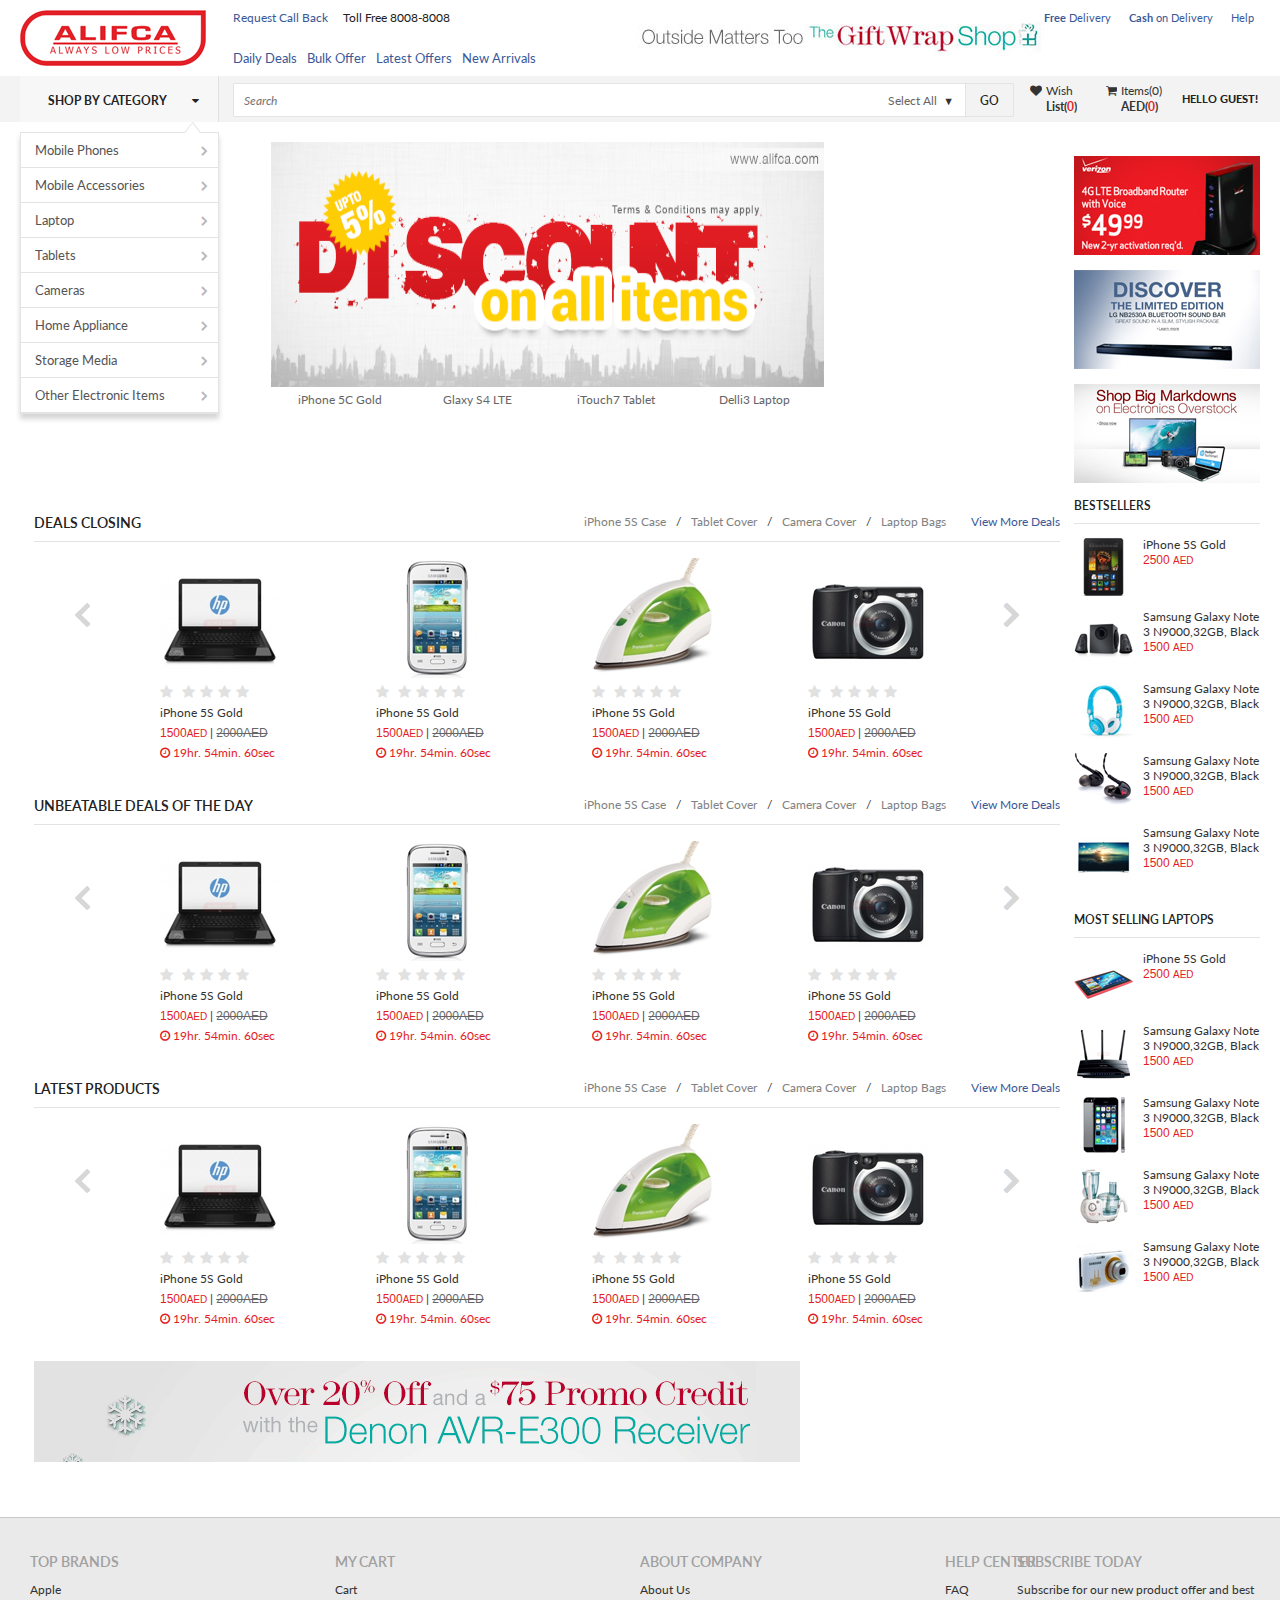
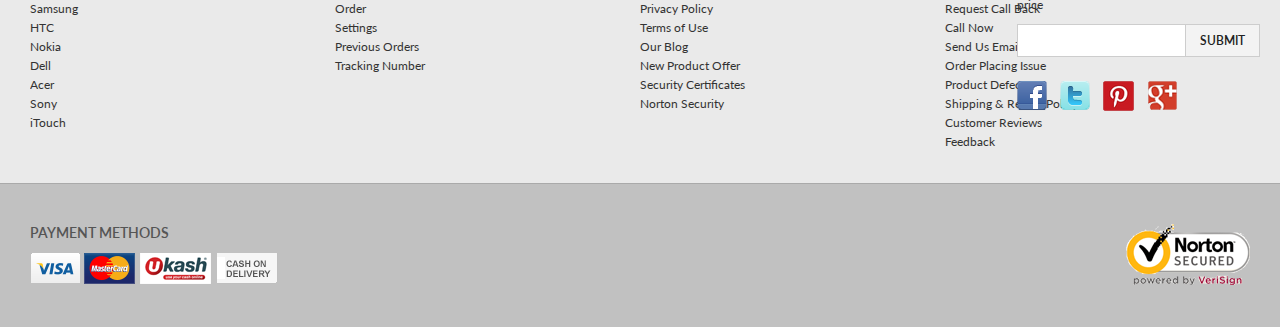
<file: index.html>
<!DOCTYPE html>
<html lang="en">
<head>
<meta charset="utf-8">
<title>Laptops, Notebook, Computer, Gadget, Tablet PC, iPad Price in Dubai</title>
<!--[if IE]><meta http-equiv='X-UA-Compatible' content='IE=edge,chrome=1'><![endif]-->
<meta name="viewport" content="width=device-width, initial-scale=1.0, maximum-scale=1.0, user-scalable=no">
<link href="http://netdna.bootstrapcdn.com/font-awesome/4.0.3/css/font-awesome.css" rel="stylesheet">
<link href="http://fonts.googleapis.com/css?family=Lato:100italic,100,300italic,300,400italic,400,700italic,700,900italic,900" rel="stylesheet" type="text/css">
<link href="css/style.css" rel="stylesheet">
<link href="css/media.css" rel="stylesheet">
<!--[if lt IE 9]>
   <script type="text/javascript" src="js/respond.min.js"></script>
   <script type="text/javascript" src="js/html5shiv.js"></script>
 <![endif]-->
</head>
<body class="two-col">

<!--Header Section Start-->
<div class="headerArea">
    <div class="fLeft xs-logo"><a href="index.html"><img src="images/logo.png" alt="logo"></a></div>
    <div class="xs-topBar visible-xs">
    	<ul>
        	<li><a href="#"><i class="fa fa-phone"></i> Call</a></li>
            <li><a href="#"><i class="fa fa-question"></i> Help</a></li>
            <li class="xs-last-link"><a href="#"><i class="fa fa-star"></i> Deals</a></li>
        </ul>
        <div class="clearfix"></div>
    </div>
    <div class="H-M hidden-xs">
        <div class="small-info"><a href="#">Request Call Back</a> &nbsp;&nbsp;&nbsp; Toll Free 8008-8008</div>
        <ul class="header-links clearfix hidden-xs">
            <li><a href="#">Daily Deals</a></li>
            <li><a href="#">Bulk Offer</a></li>
            <li><a href="#">Latest Offers</a></li>
            <li class="hidden-sm hidden-xs"><a href="#">New Arrivals</a></li>
        </ul>
    </div>
    <div class="H-R hidden-xs">
    	<ul class="pull-right clearfix">
        	<li><a href="#"><b>Free</b> Delivery</a></li>
            <li><a href="#"><b>Cash</b> on Delivery</a></li>
            <li class="last-text"><a href="#">Help</a></li>
        </ul>
        <div class="ad-1 hidden-sm hidden-xs"><img src="images/ad-4.jpg" alt="ad"></div>
    </div>
    <div class="clearfix"></div>
</div>
<!--Header Section End-->

<!--Grey Bar Start-->
<div class="greybar">
	<div class="container">
    	<div class="shopByCat fLeft hidden-xs" id="showCategory"><a href="javascript:void(0)">Shop By Category<i class="fa fa-caret-down mLeft "></i></a></div>
			<div class="visible-xs listCat"><a href="javascript:void(0)"><i class="fa fa-bars"></i></a></div>
            
            <div class="search-wrap">
                <div class="searchBar"><input name="" type="text" placeholder="Search" ></div>
                <div class="search-cont">
                <label class="custom-select pull-left hidden-sm hidden-xs">
                    <select>
                        <option>Select All</option>
                        <option>Computers</option>
                        <option>Tablets</option>
                        <option>Mobiles</option>
                        <option>Bags</option>
                    </select>
                </label>
                <a href="#" class="goBtn pull-left">Go</a>
                </div>
                <div class="acct-info">
                <ul>
                    <li>
                        <div class="fa fa-heart fLeft mTop hidden-xs"></div>
                        <div class="wishList hidden-xs"><a href="#">Wish <p class="bold">List(<span class="red-color">0</span>)</p></a></div>
                        <div class="clearfix"></div>
                        <div class="visible-xs sm-user-login"><a href="#"><i class="fa fa-heart"></i></a></div>
                   </li>
                   <li>
                        <div class="fa fa-shopping-cart fLeft mTop hidden-xs"></div> 
                        <div class="wishList hidden-xs"><a href="shopping_cart.html">Items(0) <p class="bold">AED(<span class="red-color">0</span>)</p></a></div>
                        <div class="clearfix"></div>
                        <div class="visible-xs sm-user-login"><a href="#"><i class="fa fa-shopping-cart"></i></a></div>
                   </li>
                   <li><div id="showLogin" class="hello_guest hidden-xs">
                   		<a href="javascript:void(0)">Hello <b>Guest!</b></a></div>
                        <div class="visible-xs sm-user-login"><a href="#"><i class="fa fa-user"></i></a></div>
                   </li>
                </ul>
                <div class="clearfix"></div>
            </div>
            </div>
        <div class="clearfix"></div>
    </div>
</div>
<!--Grey Bar End-->

<!--Container Start-->
<div class="container">
    <div class="shopByCatBox display">
        <div class="shopByWhiteArrow"></div>
        <ul>
            <li>
            	<a href="category.html">Mobile Phones</a>
                <ul class="mobile">
                	<li>
						<h2><span class="red-color">Mobile Phones</span></h2>
                   	</li>
                	<li><a href="#">AT & T</a></li>
                    <li><a href="#">Sprint</a></li>
                    <li><a href="#">Verizon Wireless</a></li>
                    <li><a href="#">No-Contract Phones</a></li>    
                    <li><a href="#">Unlocked Phones</a></li>    
            	</ul>
            </li>
            <li>
            	<a href="category.html">Mobile Accessories</a>
                <ul class="mob-access">
                	<li>
						<h2><span class="red-color">Mobile Accessories</span></h2>
                   	</li>
                	<li><a href="#">Headphones</a></li>
                    <li><a href="#">Speakers</a></li>
                    <li><a href="#">Beats Audio</a></li>
                    <li><a href="#">Bluetooth Free Hands</a></li>    
                    <li><a href="#">Edifiers</a></li>
                    <li><a href="#">Case Cover TVs</a></li>
                    <li><a href="#">Premier Earphones</a></li>    
	           	</ul>
            </li>
            <li><a href="category.html">Laptop</a></li>
            <li><a href="category.html">Tablets</a></li>
            <li><a href="category.html">Cameras</a></li>
            <li><a href="category.html">Home Appliance</a></li>
            <li><a href="category.html">Storage Media</a></li>
            <li><a href="category.html">Other Electronic Items</a>
            	<ul class="TV">
                	<li>
						<h2><span class="red-color">Mobile Phones</span></h2>
                   	</li>
                	<li><a href="#">LCD TVs</a></li>
                    <li><a href="#">LED TVs</a></li>
                    <li><a href="#">Plasma TVs</a></li>
                    <li><a href="#">4K Ultra HD TVs</a></li>    
                    <li><a href="#">OLED TVs</a></li>
                    <li><a href="#">Smart TVs</a></li>
                    <li><a href="#">3D TVs</a></li>    
	           	</ul>
            </li>
        </ul>
    </div>
	<div class="userLoginBox">
        <div class="shopByWhiteArrow"></div>
        <ul>
            <li>
            	<label>Username</label>
                <input name="" type="text">
            </li>
            <li>
            	<label>Password</label>
                <input name="" type="password">
            </li>
            <li><a href="#" class="greenBtn">Sign In</a></li>
            <li>
            	<p>New customer? <a href="#">Start here</a></p>
                <p>Problem signing in? <a href="#">Click here</a></p>
            </li>
        </ul>
    </div>
    <!--Left Col Start-->
    <div class="L-3">
    	<div class="boxMod">
        	<div class="boxMod-headline"><h3>Department</h3></div>
            <h3 class="subHeadline">Cell Phone Accessories</h3>
            <div class="clearfix"></div>
            <ul>
            	<li><a href="#">Unlocked Cell Phones</a></li>
            </ul>
        </div>
        <div class="boxMod">
        	<div class="boxMod-headline"><h3>Brand</h3></div>
            <ul>
            	<li>
                	<input name="" type="checkbox" value="" class="fLeft"> 
                    <div class="fLeft chkBox-tm"><a href="#">HP</a></div>
                    <div class="clearfix"></div>
                </li>
                <li>
                	<input name="" type="checkbox" value="" class="fLeft"> 
                    <div class="fLeft chkBox-tm"><a href="#">Dell</a></div>
                    <div class="clearfix"></div>
                </li>
                <li>
                	<input name="" type="checkbox" value="" class="fLeft"> 
                    <div class="fLeft chkBox-tm"><a href="#">Toshiba</a></div>
                    <div class="clearfix"></div>
                </li>
                <li>
                	<input name="" type="checkbox" value="" class="fLeft"> 
                    <div class="fLeft chkBox-tm"><a href="#">Lenovo</a></div>
                    <div class="clearfix"></div>
                </li>
                <li>
                	<input name="" type="checkbox" value="" class="fLeft"> 
                    <div class="fLeft chkBox-tm"><a href="#">Accer</a></div>
                    <div class="clearfix"></div>
                </li>
                <li>
                	<input name="" type="checkbox" value="" class="fLeft"> 
                    <div class="fLeft chkBox-tm"><a href="#">Sony</a></div>
                    <div class="clearfix"></div>
                </li>
            </ul>
            <div class="btm-a">
                <span class="blueLink-12 fLeft"><a href="#">Clear</a></span>
                <span class="blueLink-12 fRight"><a href="#">Show More</a></span>
                <div class="clearfix"></div>
            </div>
            <div class="clearfix"></div>
        </div>
        <div class="boxMod">
        	<div class="boxMod-headline"><h3>Price</h3></div>
            <ul>
            	<li><a href="#">Under 200AED</a></li>
                <li><a href="#">200AED to 500AED</a></li>
                <li><a href="#">Above 2000AED</a></li>
            </ul>
            <div class="btm-a">
                	<input name="" type="text" class="enterAmount fLeft" value="AED" onfocus="if(this.value=='AED') this.value=''" 
          onblur="if(this.value=='') this.value='AED'">
          			<div class="fLeft mRight">to</div>
                    <input name="" type="text" class="enterAmount fLeft" value="AED" onfocus="if(this.value=='AED') this.value=''" 
          onblur="if(this.value=='') this.value='AED'">
          			<a href="#" class="smallGoBtn fLeft">Go</a>
          			<div class="clearfix"></div>
        </div>
        <div class="clearfix"></div>
        </div>
        <div class="boxMod">
        	<div class="boxMod-headline"><h3>Customer Rating</h3></div>
            <ul>
            	<li>
                	<input name="" type="checkbox" value="" class="fLeft"> 
                    <div class="user_star fLeft">
                    	<i class="fa fa-star" style="color:#e58b35;"></i>
                        <i class="fa fa-star" style="color:#e58b35;"></i>
                        <i class="fa fa-star" style="color:#e58b35;"></i>
                        <i class="fa fa-star" style="color:#e58b35;"></i>
                        <i class="fa fa-star" style="color:#e58b35;"></i>
                    </div>
                    <div class="fLeft rating_count">(350)</div>
                    <div class="clearfix"></div>
                </li>
                <li>
                	<input name="" type="checkbox" value="" class="fLeft"> 
                    <div class="user_star fLeft">
                    	<i class="fa fa-star" style="color:#e58b35;"></i>
                        <i class="fa fa-star" style="color:#e58b35;"></i>
                        <i class="fa fa-star" style="color:#e58b35;"></i>
                        <i class="fa fa-star" style="color:#e58b35;"></i>
                        <i class="fa fa-star" style="color:#e1e1e1;"></i>
                    </div>
                    <div class="fLeft rating_count">(150)</div>
                    <div class="clearfix"></div>
                </li>
				<li>
                	<input name="" type="checkbox" value="" class="fLeft"> 
                    <div class="user_star fLeft">
                    	<i class="fa fa-star" style="color:#e58b35;"></i>
                        <i class="fa fa-star" style="color:#e58b35;"></i>
                        <i class="fa fa-star" style="color:#e58b35;"></i>
                        <i class="fa fa-star" style="color:#e1e1e1;"></i>
                        <i class="fa fa-star" style="color:#e1e1e1;"></i>
                    </div>
                    <div class="fLeft rating_count">(123)</div>
                    <div class="clearfix"></div>
                </li>
                <li>
                	<input name="" type="checkbox" value="" class="fLeft"> 
                    <div class="user_star fLeft">
                    	<i class="fa fa-star" style="color:#e58b35;"></i>
                        <i class="fa fa-star" style="color:#e58b35;"></i>
                        <i class="fa fa-star" style="color:#e1e1e1;"></i>
                        <i class="fa fa-star" style="color:#e1e1e1;"></i>
                        <i class="fa fa-star" style="color:#e1e1e1;"></i>
                    </div>
                    <div class="fLeft rating_count">(50)</div>
                    <div class="clearfix"></div>
                </li>
                <li>
                	<input name="" type="checkbox" value="" class="fLeft"> 
                    <div class="user_star fLeft">
                    	<i class="fa fa-star" style="color:#e58b35;"></i>
                        <i class="fa fa-star" style="color:#e1e1e1;"></i>
                        <i class="fa fa-star" style="color:#e1e1e1;"></i>
                        <i class="fa fa-star" style="color:#e1e1e1;"></i>
                        <i class="fa fa-star" style="color:#e1e1e1;"></i>
                    </div>
                    <div class="fLeft rating_count">(20)</div>
                    <div class="clearfix"></div>
                </li>
            </ul>
        </div>
    </div>
    <!--Left Col End-->
    
    <!--Right Col Start-->
    <div class="L-2 hidden-xs hidden-sm">
    	<div class="ad-2"><img src="images/ad-1.jpg" alt="ad"></div>
        <div class="ad-2"><img src="images/ad-2.jpg" alt="ad"></div>
        <div class="ad-2"><img src="images/ad-3.jpg" alt="ad"></div>
        <div class="headline">
        	<h3>Bestsellers</h3>
        </div>
        <ul class="rcol-prod">
        	<li>
            	<div class="prod-img-thumb"><a href="#"><img src="images/prod-img/thumb-1.jpg" alt="thumb"></a></div>
                <div class="prod-img-info">
                	<ul>
                    	<li><span class="prod-name"><a href="#">iPhone 5S Gold</a></span></li>
                        <li><span class="price-text">2500 <span class="dhs">AED</span></span></li>
                    </ul>
                </div>
                <div class="clearfix"></div>
            </li>
            <li>
            	<div class="prod-img-thumb"><a href="#"><img src="images/prod-img/thumb-2.jpg" alt="thumb"></a></div>
                <div class="prod-img-info">
                	<ul>
                    	<li><span class="prod-name"><a href="#">Samsung Galaxy Note 3 N9000,32GB, Black</a></span></li>
                        <li><span class="price-text">1500 <span class="dhs">AED</span></span></li>
                    </ul>
                </div>
                <div class="clearfix"></div>
            </li>
            <li>
            	<div class="prod-img-thumb"><a href="#"><img src="images/prod-img/thumb-3.jpg" alt="thumb"></a></div>
                <div class="prod-img-info">
                	<ul>
                    	<li><span class="prod-name"><a href="#">Samsung Galaxy Note 3 N9000,32GB, Black</a></span></li>
                        <li><span class="price-text">1500 <span class="dhs">AED</span></span></li>
                    </ul>
                </div>
                <div class="clearfix"></div>
            </li>
            <li>
            	<div class="prod-img-thumb"><a href="#"><img src="images/prod-img/thumb-4.jpg" alt="thumb"></a></div>
                <div class="prod-img-info">
                	<ul>
                    	<li><span class="prod-name"><a href="#">Samsung Galaxy Note 3 N9000,32GB, Black</a></span></li>
                        <li><span class="price-text">1500 <span class="dhs">AED</span></span></li>
                    </ul>
                </div>
                <div class="clearfix"></div>
            </li>
            <li>
            	<div class="prod-img-thumb"><a href="#"><img src="images/prod-img/thumb-5.jpg" alt="thumb"></a></div>
                <div class="prod-img-info">
                	<ul>
                    	<li><span class="prod-name"><a href="#">Samsung Galaxy Note 3 N9000,32GB, Black</a></span></li>
                        <li><span class="price-text">1500 <span class="dhs">AED</span></span></li>
                    </ul>
                </div>
                <div class="clearfix"></div>
            </li>
        </ul>
        <div>&nbsp;</div>
        
        <div class="headline">
        	<h3>Most Selling Laptops</h3>
        </div>
        <ul class="rcol-prod">
        	<li>
            	<div class="prod-img-thumb"><a href="#"><img src="images/prod-img/thumb-6.jpg" alt="thumb"></a></div>
                <div class="prod-img-info">
                	<ul>
                    	<li><span class="prod-name"><a href="#">iPhone 5S Gold</a></span></li>
                        <li><span class="price-text">2500 <span class="dhs">AED</span></span></li>
                    </ul>
                </div>
                <div class="clearfix"></div>
            </li>
            <li>
            	<div class="prod-img-thumb"><a href="#"><img src="images/prod-img/thumb-7.jpg" alt="thumb"></a></div>
                <div class="prod-img-info">
                	<ul>
                    	<li><span class="prod-name"><a href="#">Samsung Galaxy Note 3 N9000,32GB, Black</a></span></li>
                        <li><span class="price-text">1500 <span class="dhs">AED</span></span></li>
                    </ul>
                </div>
                <div class="clearfix"></div>
            </li>
            <li>
            	<div class="prod-img-thumb"><a href="#"><img src="images/prod-img/thumb-8.jpg" alt="thumb"></a></div>
                <div class="prod-img-info">
                	<ul>
                    	<li><span class="prod-name"><a href="#">Samsung Galaxy Note 3 N9000,32GB, Black</a></span></li>
                        <li><span class="price-text">1500 <span class="dhs">AED</span></span></li>
                    </ul>
                </div>
                <div class="clearfix"></div>
            </li>
            <li>
            	<div class="prod-img-thumb"><a href="#"><img src="images/prod-img/thumb-9.jpg" alt="thumb"></a></div>
                <div class="prod-img-info">
                	<ul>
                    	<li><span class="prod-name"><a href="#">Samsung Galaxy Note 3 N9000,32GB, Black</a></span></li>
                        <li><span class="price-text">1500 <span class="dhs">AED</span></span></li>
                    </ul>
                </div>
                <div class="clearfix"></div>
            </li>
            <li>
            	<div class="prod-img-thumb"><a href="#"><img src="images/prod-img/thumb-10.jpg" alt="thumb"></a></div>
                <div class="prod-img-info">
                	<ul>
                    	<li><span class="prod-name"><a href="#">Samsung Galaxy Note 3 N9000,32GB, Black</a></span></li>
                        <li><span class="price-text">1500 <span class="dhs">AED</span></span></li>
                    </ul>
                </div>
                <div class="clearfix"></div>
            </li>
        </ul>
        <div>&nbsp;</div>
    </div>
    <!--Right Col End-->
    
    <!--Middle Col Start-->
    <div class="L-1">
        <!--Main Slider Start-->
        <div class="banner">
        	<ul class="bjqs">
           		<li title="iPhone 5C Gold"><img src="images/img1.png" alt="slide" class="img-responsive"></li>
            	<li title="Glaxy S4 LTE"><img src="images/img2.png" alt="slide" class="img-responsive"></li>
            	<li title="iTouch7 Tablet"><img src="images/img3.png" alt="slide" class="img-responsive"></li>
                <li title="Delli3 Laptop"><img src="images/img4.png" alt="slide" class="img-responsive"></li>
            </ul>
        </div>
        <!--Main Slider End-->
        <div class="clearfix"></div>
        
        <!--Deals Closing Start-->
        <div class="productsArea">
        	<div class="headline mTop-6">
            	<h2 class="fLeft ">Deals Closing</h2>
                <div class="viewMore fRight"><a href="#">View More Deals</a></div>
                <ul class="product-nav fRight hidden-xs">
                	<li><a href="#">iPhone 5S Case</a></li>
                    <li>/</li>
                    <li><a href="#">Tablet Cover</a></li>
                    <li>/</li>
                    <li><a href="#">Camera Cover</a></li>
                    <li>/</li>
                    <li><a href="#">Laptop Bags</a></li>
                </ul>
                <div class="clearfix"></div>
            </div>
            <div class="infiniteCarousel">
      			<div style="overflow: hidden;" class="pic-wrap">
                	<ul>
                        <li>
                        	<div class="product-item">
                                <div class="product-img"><a href="#"><img  src="images/prod-img/d-img-1.jpg" alt="thumb"></a></div>
                                <ul>
                                    <li>
                                        <div class="rating">
                                            <span class="star"></span><span class="star"></span><span class="star"></span><span class="star"></span>
                                            <span class="star"></span>
                                        </div>
                                    </li>
                                    <li class="prod-name"><a href="#">iPhone 5S Gold</a></li>
                                    <li><span class="price-text">1500<span class="dhs">AED</span></span> | <span class="price-text1">2000AED</span></li>
                                    <li class="timer"><i class="fa fa-clock-o"></i> 19hr. 54min. 60sec</li>
                                </ul>
                            </div>
                        </li>
                    	
                        <li>
                        	<div class="product-item">
                                <div class="product-img"><a href="#"><img  src="images/prod-img/d-img-2.jpg" alt="thumb"></a></div>
                                <ul>
                                    <li>
                                        <div class="rating">
                                            <span class="star"></span><span class="star"></span><span class="star"></span><span class="star"></span>
                                            <span class="star"></span>
                                        </div>
                                    </li>
                                    <li class="prod-name"><a href="#">iPhone 5S Gold</a></li>
                                    <li><span class="price-text">1500<span class="dhs">AED</span></span> | <span class="price-text1">2000AED</span></li>
                                    <li class="timer"><i class="fa fa-clock-o"></i> 19hr. 54min. 60sec</li>
                                </ul>
                    		</div>
                    	</li>
                    	
                        <li>
                        	<div class="product-item">
                        		<div class="product-img"><a href="#"><img  src="images/prod-img/d-img-3.jpg" alt="thumb"></a></div>
                                <ul>
                                    <li>
                                        <div class="rating">
                                            <span class="star"></span><span class="star"></span><span class="star"></span><span class="star"></span>
                                            <span class="star"></span>
                                        </div>
                                    </li>
                                    <li class="prod-name"><a href="#">iPhone 5S Gold</a></li>
                                    <li><span class="price-text">1500<span class="dhs">AED</span></span> | <span class="price-text1">2000AED</span></li>
                                    <li class="timer"><i class="fa fa-clock-o"></i> 19hr. 54min. 60sec</li>
                                </ul>
                    		</div>
                    	</li>
                    	
                        <li>
                        	<div class="product-item">
                        		<div class="product-img"><a href="#"><img  src="images/prod-img/d-img-4.jpg" alt="thumb"></a></div>
                                <ul>
                                    <li>
                                        <div class="rating">
                                            <span class="star"></span><span class="star"></span><span class="star"></span><span class="star"></span>
                                            <span class="star"></span>
                                        </div>
                                    </li>
                                    <li class="prod-name"><a href="#">iPhone 5S Gold</a></li>
                                    <li><span class="price-text">1500<span class="dhs">AED</span></span> | <span class="price-text1">2000AED</span></li>
                                    <li class="timer"><i class="fa fa-clock-o"></i> 19hr. 54min. 60sec</li>
                                </ul>
                    		</div>
                    	</li>
                        <li>
                        	<div class="product-item">
                        		<div class="product-img"><a href="#"><img  src="images/prod-img/d-img-5.jpg" alt="thumb"></a></div>
                                <ul>
                                    <li>
                                        <div class="rating">
                                            <span class="star"></span><span class="star"></span><span class="star"></span><span class="star"></span>
                                            <span class="star"></span>
                                        </div>
                                    </li>
                                    <li class="prod-name"><a href="#">iPhone 5S Gold</a></li>
                                    <li><span class="price-text">1500<span class="dhs">AED</span></span> | <span class="price-text1">2000AED</span></li>
                                    <li class="timer"><i class="fa fa-clock-o"></i> 19hr. 54min. 60sec</li>
                                </ul>
                    		</div>
                    	</li>
                        <li>
                        	<div class="product-item">
                        		<div class="product-img"><a href="#"><img  src="images/prod-img/d-img-2.jpg" alt="thumb"></a></div>
                                <ul>
                                    <li>
                                        <div class="rating">
                                            <span class="star"></span><span class="star"></span><span class="star"></span><span class="star"></span>
                                            <span class="star"></span>
                                        </div>
                                    </li>
                                    <li class="prod-name"><a href="#">iPhone 5S Gold</a></li>
                                    <li><span class="price-text">1500<span class="dhs">AED</span></span> | <span class="price-text1">2000AED</span></li>
                                    <li class="timer"><i class="fa fa-clock-o"></i> 19hr. 54min. 60sec</li>
                                </ul>
                    		</div>
                    	</li>
                    </ul>
            	</div>
                <a class="arrow back"></a><a class="arrow forward"></a>
            </div>
        </div>
        <!--Deals Closing End-->
		
        <!--Unbeatable Deals of the Day Start-->
        <div class="productsArea">
        	<div class="headline">
            	<h2 class="fLeft">Unbeatable Deals of the Day</h2>
                <div class="viewMore fRight"><a href="#">View More Deals</a></div>
                <ul class="product-nav fRight hidden-xs">
                	<li><a href="#">iPhone 5S Case</a></li>
                    <li>/</li>
                    <li><a href="#">Tablet Cover</a></li>
                    <li>/</li>
                    <li><a href="#">Camera Cover</a></li>
                    <li>/</li>
                    <li><a href="#">Laptop Bags</a></li>
                </ul>
                <div class="clearfix"></div>
            </div>
            <div class="infiniteCarousel">
      			<div style="overflow: hidden;" class="pic-wrap">
                	<ul>
                        <li>
                        	<div class="product-item">
                                <div class="product-img"><a href="#"><img  src="images/prod-img/d-img-1.jpg" alt="thumb"></a></div>
                                <ul>
                                    <li>
                                        <div class="rating">
                                            <span class="star"></span><span class="star"></span><span class="star"></span><span class="star"></span>
                                            <span class="star"></span>
                                        </div>
                                    </li>
                                    <li class="prod-name"><a href="#">iPhone 5S Gold</a></li>
                                    <li><span class="price-text">1500<span class="dhs">AED</span></span> | <span class="price-text1">2000AED</span></li>
                                    <li class="timer"><i class="fa fa-clock-o"></i> 19hr. 54min. 60sec</li>
                                </ul>
                            </div>
                        </li>
                    	
                        <li>
                        	<div class="product-item">
                                <div class="product-img"><a href="#"><img  src="images/prod-img/d-img-2.jpg" alt="thumb"></a></div>
                                <ul>
                                    <li>
                                        <div class="rating">
                                            <span class="star"></span><span class="star"></span><span class="star"></span><span class="star"></span>
                                            <span class="star"></span>
                                        </div>
                                    </li>
                                    <li class="prod-name"><a href="#">iPhone 5S Gold</a></li>
                                    <li><span class="price-text">1500<span class="dhs">AED</span></span> | <span class="price-text1">2000AED</span></li>
                                    <li class="timer"><i class="fa fa-clock-o"></i> 19hr. 54min. 60sec</li>
                                </ul>
                    		</div>
                    	</li>
                    	
                        <li>
                        	<div class="product-item">
                        		<div class="product-img"><a href="#"><img  src="images/prod-img/d-img-3.jpg" alt="thumb"></a></div>
                                <ul>
                                    <li>
                                        <div class="rating">
                                            <span class="star"></span><span class="star"></span><span class="star"></span><span class="star"></span>
                                            <span class="star"></span>
                                        </div>
                                    </li>
                                    <li class="prod-name"><a href="#">iPhone 5S Gold</a></li>
                                    <li><span class="price-text">1500<span class="dhs">AED</span></span> | <span class="price-text1">2000AED</span></li>
                                    <li class="timer"><i class="fa fa-clock-o"></i> 19hr. 54min. 60sec</li>
                                </ul>
                    		</div>
                    	</li>
                    	
                        <li>
                        	<div class="product-item">
                        		<div class="product-img"><a href="#"><img  src="images/prod-img/d-img-4.jpg" alt="thumb"></a></div>
                                <ul>
                                    <li>
                                        <div class="rating">
                                            <span class="star"></span><span class="star"></span><span class="star"></span><span class="star"></span>
                                            <span class="star"></span>
                                        </div>
                                    </li>
                                    <li class="prod-name"><a href="#">iPhone 5S Gold</a></li>
                                    <li><span class="price-text">1500<span class="dhs">AED</span></span> | <span class="price-text1">2000AED</span></li>
                                    <li class="timer"><i class="fa fa-clock-o"></i> 19hr. 54min. 60sec</li>
                                </ul>
                    		</div>
                    	</li>
                        <li>
                        	<div class="product-item">
                        		<div class="product-img"><a href="#"><img  src="images/prod-img/d-img-5.jpg" alt="thumb"></a></div>
                                <ul>
                                    <li>
                                        <div class="rating">
                                            <span class="star"></span><span class="star"></span><span class="star"></span><span class="star"></span>
                                            <span class="star"></span>
                                        </div>
                                    </li>
                                    <li class="prod-name"><a href="#">iPhone 5S Gold</a></li>
                                    <li><span class="price-text">1500<span class="dhs">AED</span></span> | <span class="price-text1">2000AED</span></li>
                                    <li class="timer"><i class="fa fa-clock-o"></i> 19hr. 54min. 60sec</li>
                                </ul>
                    		</div>
                    	</li>
                        <li>
                        	<div class="product-item">
                        		<div class="product-img"><a href="#"><img  src="images/prod-img/d-img-2.jpg" alt="thumb"></a></div>
                                <ul>
                                    <li>
                                        <div class="rating">
                                            <span class="star"></span><span class="star"></span><span class="star"></span><span class="star"></span>
                                            <span class="star"></span>
                                        </div>
                                    </li>
                                    <li class="prod-name"><a href="#">iPhone 5S Gold</a></li>
                                    <li><span class="price-text">1500<span class="dhs">AED</span></span> | <span class="price-text1">2000AED</span></li>
                                    <li class="timer"><i class="fa fa-clock-o"></i> 19hr. 54min. 60sec</li>
                                </ul>
                    		</div>
                    	</li>
                    </ul>
            	</div>
                <a class="arrow back"></a><a class="arrow forward"></a>
            </div>
        </div>
        <!--Unbeatable Deals of the Day End-->
        
        <!--Latest Products Start-->
        <div class="productsArea">
        	<div class="headline">
            	<h2 class="fLeft">Latest Products</h2>
                <div class="viewMore fRight"><a href="#">View More Deals</a></div>
                <ul class="product-nav fRight hidden-xs">
                	<li><a href="#">iPhone 5S Case</a></li>
                    <li>/</li>
                    <li><a href="#">Tablet Cover</a></li>
                    <li>/</li>
                    <li><a href="#">Camera Cover</a></li>
                    <li>/</li>
                    <li><a href="#">Laptop Bags</a></li>
                </ul>
                <div class="clearfix"></div>
            </div>
            <div class="infiniteCarousel">
      			<div style="overflow: hidden;" class="pic-wrap">
                	<ul>
                        <li>
                        	<div class="product-item">
                                <div class="product-img"><a href="#"><img  src="images/prod-img/d-img-1.jpg" alt="thumb"></a></div>
                                <ul>
                                    <li>
                                        <div class="rating">
                                            <span class="star"></span><span class="star"></span><span class="star"></span><span class="star"></span>
                                            <span class="star"></span>
                                        </div>
                                    </li>
                                    <li class="prod-name"><a href="#">iPhone 5S Gold</a></li>
                                    <li><span class="price-text">1500<span class="dhs">AED</span></span> | <span class="price-text1">2000AED</span></li>
                                    <li class="timer"><i class="fa fa-clock-o"></i> 19hr. 54min. 60sec</li>
                                </ul>
                            </div>
                        </li>
                    	
                        <li>
                        	<div class="product-item">
                                <div class="product-img"><a href="#"><img  src="images/prod-img/d-img-2.jpg" alt="thumb"></a></div>
                                <ul>
                                    <li>
                                        <div class="rating">
                                            <span class="star"></span><span class="star"></span><span class="star"></span><span class="star"></span>
                                            <span class="star"></span>
                                        </div>
                                    </li>
                                    <li class="prod-name"><a href="#">iPhone 5S Gold</a></li>
                                    <li><span class="price-text">1500<span class="dhs">AED</span></span> | <span class="price-text1">2000AED</span></li>
                                    <li class="timer"><i class="fa fa-clock-o"></i> 19hr. 54min. 60sec</li>
                                </ul>
                    		</div>
                    	</li>
                    	
                        <li>
                        	<div class="product-item">
                        		<div class="product-img"><a href="#"><img  src="images/prod-img/d-img-3.jpg" alt="thumb"></a></div>
                                <ul>
                                    <li>
                                        <div class="rating">
                                            <span class="star"></span><span class="star"></span><span class="star"></span><span class="star"></span>
                                            <span class="star"></span>
                                        </div>
                                    </li>
                                    <li class="prod-name"><a href="#">iPhone 5S Gold</a></li>
                                    <li><span class="price-text">1500<span class="dhs">AED</span></span> | <span class="price-text1">2000AED</span></li>
                                    <li class="timer"><i class="fa fa-clock-o"></i> 19hr. 54min. 60sec</li>
                                </ul>
                    		</div>
                    	</li>
                    	
                        <li>
                        	<div class="product-item">
                        		<div class="product-img"><a href="#"><img  src="images/prod-img/d-img-4.jpg" alt="thumb"></a></div>
                                <ul>
                                    <li>
                                        <div class="rating">
                                            <span class="star"></span><span class="star"></span><span class="star"></span><span class="star"></span>
                                            <span class="star"></span>
                                        </div>
                                    </li>
                                    <li class="prod-name"><a href="#">iPhone 5S Gold</a></li>
                                    <li><span class="price-text">1500<span class="dhs">AED</span></span> | <span class="price-text1">2000AED</span></li>
                                    <li class="timer"><i class="fa fa-clock-o"></i> 19hr. 54min. 60sec</li>
                                </ul>
                    		</div>
                    	</li>
                        <li>
                        	<div class="product-item">
                        		<div class="product-img"><a href="#"><img  src="images/prod-img/d-img-5.jpg" alt="thumb"></a></div>
                                <ul>
                                    <li>
                                        <div class="rating">
                                            <span class="star"></span><span class="star"></span><span class="star"></span><span class="star"></span>
                                            <span class="star"></span>
                                        </div>
                                    </li>
                                    <li class="prod-name"><a href="#">iPhone 5S Gold</a></li>
                                    <li><span class="price-text">1500<span class="dhs">AED</span></span> | <span class="price-text1">2000AED</span></li>
                                    <li class="timer"><i class="fa fa-clock-o"></i> 19hr. 54min. 60sec</li>
                                </ul>
                    		</div>
                    	</li>
                        <li>
                        	<div class="product-item">
                        		<div class="product-img"><a href="#"><img  src="images/prod-img/d-img-2.jpg" alt="thumb"></a></div>
                                <ul>
                                    <li>
                                        <div class="rating">
                                            <span class="star"></span><span class="star"></span><span class="star"></span><span class="star"></span>
                                            <span class="star"></span>
                                        </div>
                                    </li>
                                    <li class="prod-name"><a href="#">iPhone 5S Gold</a></li>
                                    <li><span class="price-text">1500<span class="dhs">AED</span></span> | <span class="price-text1">2000AED</span></li>
                                    <li class="timer"><i class="fa fa-clock-o"></i> 19hr. 54min. 60sec</li>
                                </ul>
                    		</div>
                    	</li>
                    </ul>
            	</div>
                <a class="arrow back"></a><a class="arrow forward"></a>
            </div>
        </div>
        <!--Latest Products End-->
        <div class="ad-3"><img src="images/ad-5.jpg" alt="ad"></div>
		<div>&nbsp;</div>

    </div>
    <!--Middle Col End-->
    <div class="clearfix"></div>
</div> 
<!--Container End-->

<!--Footer Wrap Start-->
<div class="footerWrap">
    <div class="footerArea">
        <div class="footerMenu">
            <ul class="footer-links hidden-xs">
                <li><h2>Top Brands</h2></li>
                <li><a href="#">Apple</a></li>
                <li><a href="#">Samsung</a></li>
                <li><a href="#">HTC</a></li>
                <li><a href="#">Nokia</a></li>
                <li><a href="#">Dell</a></li>
                <li><a href="#">Acer</a></li>
                <li><a href="#">Sony</a></li>
                <li><a href="#">iTouch</a></li>
            </ul>
            <ul class="footer-links">
                <li><h2>My Cart</h2></li>
                <li><a href="#">Cart</a></li>
                <li><a href="#">Order</a></li>
                <li><a href="#">Settings</a></li>
                <li><a href="#">Previous Orders</a></li>
                <li><a href="#">Tracking Number</a></li>
            </ul>
            <ul class="footer-links hidden-xs">
                <li><h2>About Company</h2></li>
                <li><a href="#">About Us</a></li>
                <li><a href="#">Privacy Policy</a></li>
                <li><a href="#">Terms of Use</a></li>
                <li><a href="#">Our Blog</a></li>
                <li><a href="#">New Product Offer</a></li>
                <li><a href="#">Security Certificates</a></li>
                <li><a href="#">Norton Security</a></li>
            </ul>
            <ul class="footer-links">
            <li><h2>Help Center</h2></li>
            <li><a href="#">FAQ</a></li>
            <li><a href="#">Request Call Back</a></li>
            <li><a href="#">Call Now</a></li>
            <li><a href="#">Send Us Email</a></li>
            <li><a href="#">Order Placing Issue</a></li>
            <li><a href="#">Product Defects</a></li>
            <li><a href="#">Shipping & Return Policy</a></li>
            <li><a href="#">Customer Reviews</a></li>
            <li><a href="#">Feedback</a></li>
        </ul>
            <div class="subscribe">
            <h2>Subscribe Today</h2>
            <ul>
                <li>Subscribe for our new product offer and best price</li>
                <li>
                    <input name="" type="text" class="fLeft"><a href="#" class="submitBtn fLeft"><span>Submit</span></a>
                    <div class="clearfix"></div>
                </li>
            </ul>
            <div class="social-icons">
                <ul>
                    <li class="fb"><a href="#"></a></li>
                    <li class="tw"><a href="#"></a></li>
                    <li class="pin"><a href="#"></a></li>
                    <li class="gplus"><a href="#"></a></li>
                </ul>
                <div class="clearfix"></div>
            </div>
        </div>
        </div>
	</div>
    <div class="footerBtm">
        <div class="footerArea">
            <div class="fLeft">
                <h2>Payment Methods</h2>
                <img src="images/payment-methods.png" alt="Payment Methods">
            </div>
            <img src="images/norton.png" alt="Norton Secured" class="fRight hidden-xs">
            <div class="clearfix"></div>
        </div>
    </div>
</div>
<!--Footer Wrap End-->

<!--Js Files-->
<script src="http://ajax.googleapis.com/ajax/libs/jquery/1.10.2/jquery.min.js"></script>
<script type="text/javascript" src="js/script.js"></script>
<script type="text/javascript" src="js/home_slider.js"></script>
</body>
</html>
</file>
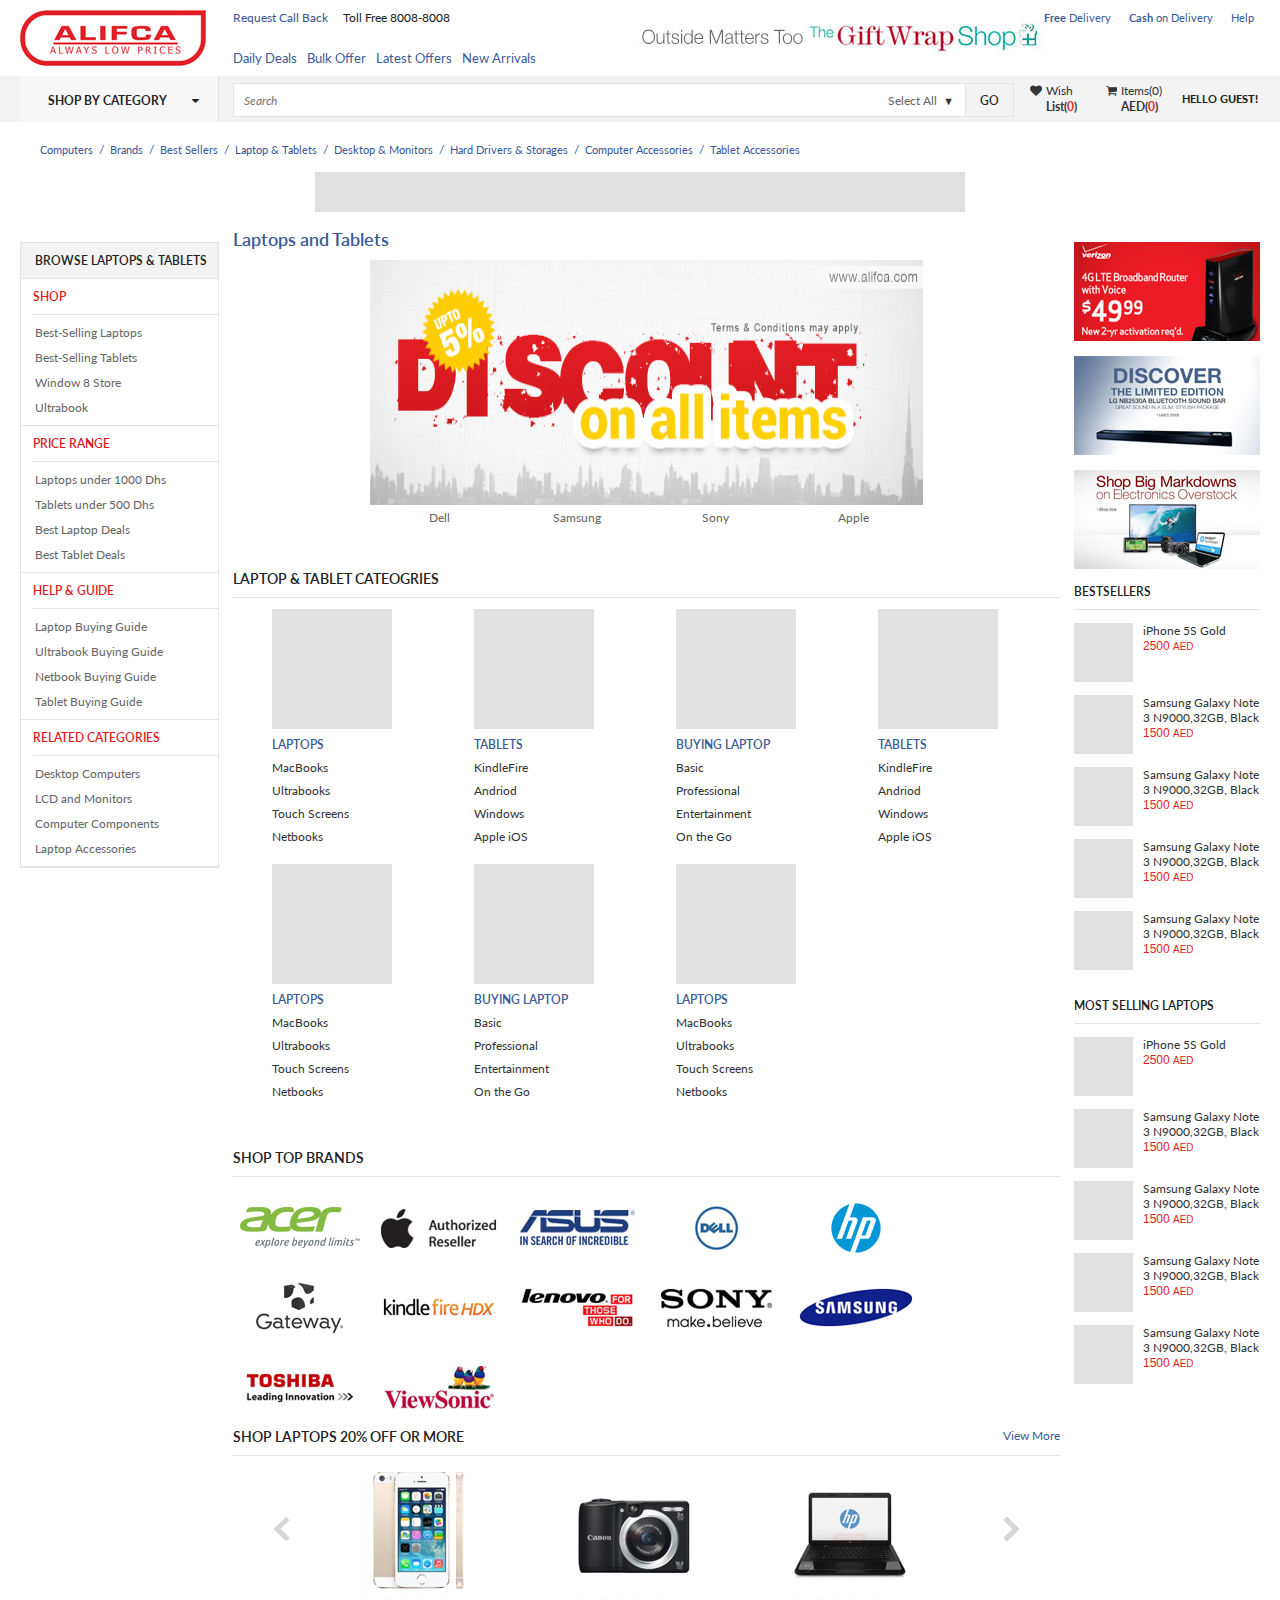
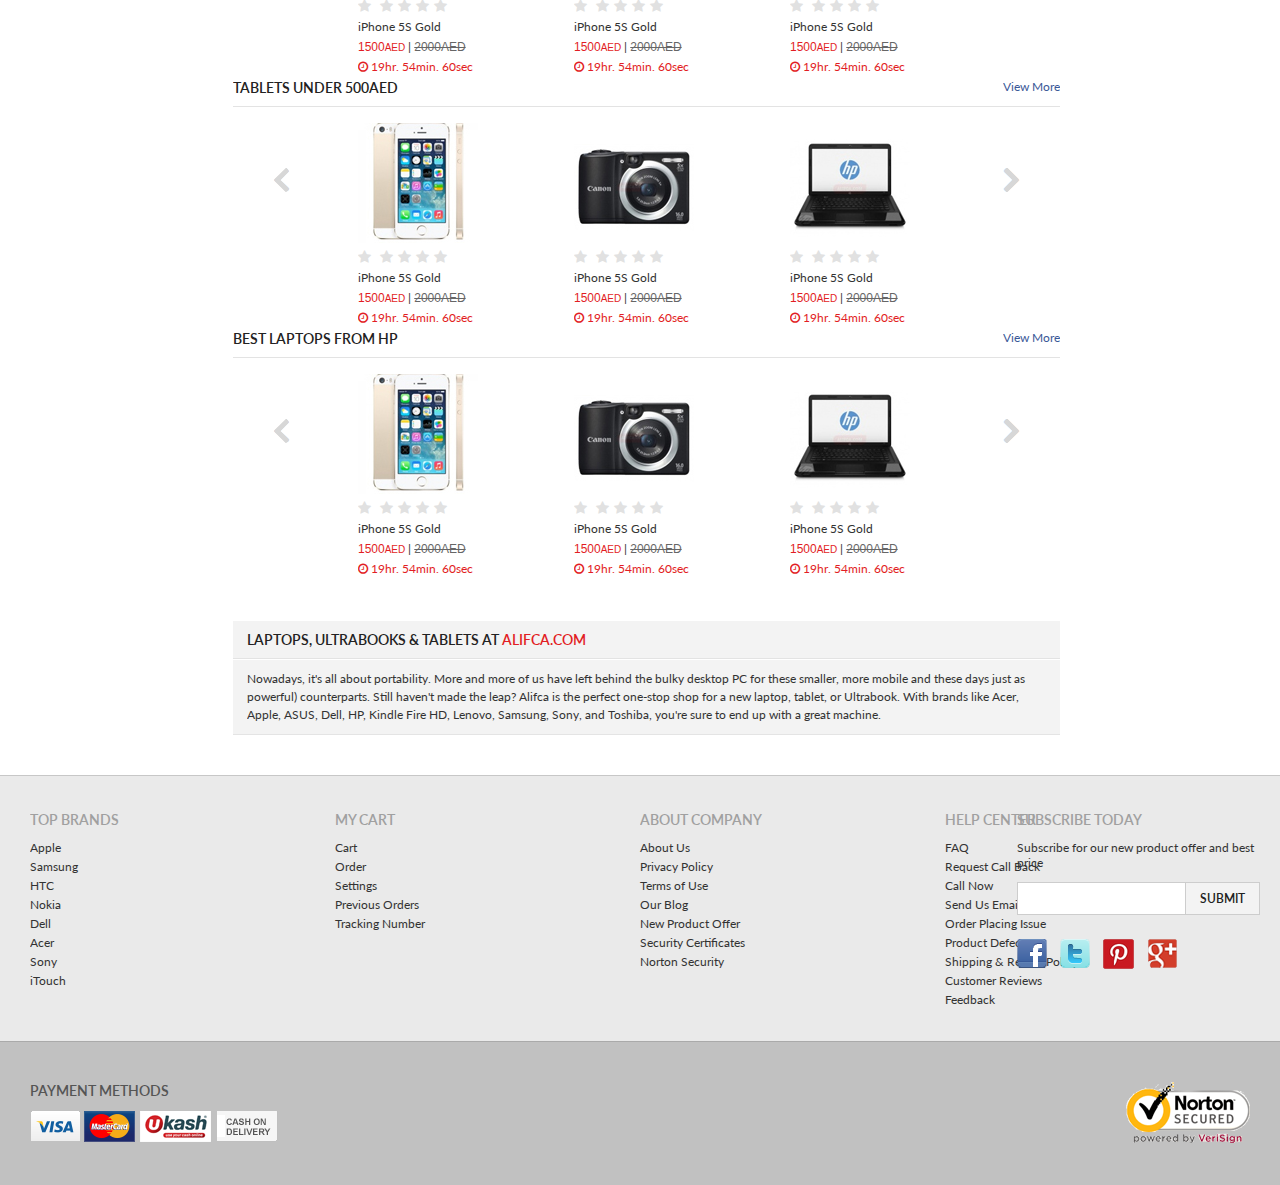
<file: category.html>
<!DOCTYPE html>
<html lang="en">
<head>
<meta charset="utf-8">
<title>Laptops, Notebook, Computer, Gadget, Tablet PC, iPad Price in Dubai</title>
<!--[if IE]><meta http-equiv='X-UA-Compatible' content='IE=edge,chrome=1'><![endif]-->
<meta name="viewport" content="width=device-width, initial-scale=1.0, maximum-scale=1.0, user-scalable=no">
<link href="http://netdna.bootstrapcdn.com/font-awesome/4.0.3/css/font-awesome.css" rel="stylesheet">
<link href="http://fonts.googleapis.com/css?family=Lato:100italic,100,300italic,300,400italic,400,700italic,700,900italic,900" rel="stylesheet" type="text/css">
<link href="css/style.css" rel="stylesheet">
<link href="css/media.css" rel="stylesheet">
<!--[if lt IE 9]>
   <script type="text/javascript" src="js/respond.min.js"></script>
   <script type="text/javascript" src="js/html5shiv.js"></script>
 <![endif]-->
</head>
<body>
<!--Header Section Start-->
<div class="headerArea">
    <div class="fLeft xs-logo"><a href="index.html"><img src="images/logo.png" alt="logo"></a></div>
    <div class="xs-topBar visible-xs">
    	<ul>
        	<li><a href="#"><i class="fa fa-phone"></i> Call</a></li>
            <li><a href="#"><i class="fa fa-question"></i> Help</a></li>
            <li class="xs-last-link"><a href="#"><i class="fa fa-star"></i> Deals</a></li>
        </ul>
        <div class="clearfix"></div>
    </div>
    <div class="H-M hidden-xs">
        <div class="small-info"><a href="#">Request Call Back</a> &nbsp;&nbsp;&nbsp; Toll Free 8008-8008</div>
        <ul class="header-links clearfix hidden-xs">
            <li><a href="#">Daily Deals</a></li>
            <li><a href="#">Bulk Offer</a></li>
            <li><a href="#">Latest Offers</a></li>
            <li class="hidden-sm hidden-xs"><a href="#">New Arrivals</a></li>
        </ul>
    </div>
    <div class="H-R hidden-xs">
    	<ul class="pull-right clearfix">
        	<li><a href="#"><b>Free</b> Delivery</a></li>
            <li><a href="#"><b>Cash</b> on Delivery</a></li>
            <li class="last-text"><a href="#">Help</a></li>
        </ul>
        <div class="ad-1 hidden-sm hidden-xs"><img src="images/ad-4.jpg" alt="ad"></div>
    </div>
    <div class="clearfix"></div>
</div>
<!--Header Section End-->

<!--Grey Bar Start-->
<div class="greybar">
	<div class="container">
    	<div class="shopByCat fLeft hidden-xs" id="showCategory"><a href="javascript:void(0)">Shop By Category<i class="fa fa-caret-down mLeft "></i></a></div>
			<div class="visible-xs listCat"><a href="javascript:void(0)"><i class="fa fa-bars"></i></a></div>
            
            <div class="search-wrap">
                <div class="searchBar"><input name="" type="text" placeholder="Search" ></div>
                <div class="search-cont">
                <label class="custom-select pull-left hidden-sm hidden-xs">
                    <select>
                        <option>Select All</option>
                        <option>Computers</option>
                        <option>Tablets</option>
                        <option>Mobiles</option>
                        <option>Bags</option>
                    </select>
                </label>
                <a href="#" class="goBtn pull-left">Go</a>
                </div>
                <div class="acct-info">
                <ul>
                    <li>
                        <div class="fa fa-heart fLeft mTop hidden-xs"></div>
                        <div class="wishList hidden-xs"><a href="#">Wish <p class="bold">List(<span class="red-color">0</span>)</p></a></div>
                        <div class="clearfix"></div>
                        <div class="visible-xs sm-user-login"><a href="#"><i class="fa fa-heart"></i></a></div>
                   </li>
                   <li>
                        <div class="fa fa-shopping-cart fLeft mTop hidden-xs"></div> 
                        <div class="wishList hidden-xs"><a href="shopping_cart.html">Items(0) <p class="bold">AED(<span class="red-color">0</span>)</p></a></div>
                        <div class="clearfix"></div>
                        <div class="visible-xs sm-user-login"><a href="#"><i class="fa fa-shopping-cart"></i></a></div>
                   </li>
                   <li><div id="showLogin" class="hello_guest hidden-xs">
                   		<a href="javascript:void(0)">Hello <b>Guest!</b></a></div>
                        <div class="visible-xs sm-user-login"><a href="#"><i class="fa fa-user"></i></a></div>
                   </li>
                </ul>
                <div class="clearfix"></div>
            </div>
            </div>
        <div class="clearfix"></div>
    </div>
</div>
<!--Grey Bar End-->

<!--Container Start-->
<div class="container">
	<div class="shopByCatBox">
        <div class="shopByWhiteArrow"></div>
        <ul>
            <li><a href="#">Mobile Phones</a></li>
            <li><a href="#">Mobile Accessories</a></li>
            <li><a href="#">Laptop</a></li>
            <li><a href="#">Tablets</a></li>
            <li><a href="#">Cameras</a></li>
            <li><a href="#">Home Appliance</a></li>
            <li><a href="#">Storage Media</a></li>
            <li><a href="#">Other Electronic Items</a></li>
        </ul>
	</div>
    <div class="userLoginBox">
        <div class="shopByWhiteArrow"></div>
        <ul>
            <li>
            	<label>Username</label>
                <input name="" type="text">
            </li>
            <li>
            	<label>Password</label>
                <input name="" type="password">
            </li>
            <li><a href="#" class="greenBtn">Sign In</a></li>
            <li>
            	<p>New customer? <a href="#">Start here</a></p>
                <p>Problem signing in? <a href="#">Click here</a></p>
            </li>
        </ul>
    </div>
	<ul class="topCatKeywords hidden-sm hidden-xs">
    	<li><a href="#">Computers</a></li>
        <li>/</li>
        <li><a href="#">Brands</a></li>
        <li>/</li>
        <li><a href="#">Best Sellers</a></li>
        <li>/</li>
        <li><a href="#">Laptop & Tablets</a></li>
        <li>/</li>
        <li><a href="#">Desktop & Monitors</a></li>
        <li>/</li>
        <li><a href="#">Hard Drivers & Storages</a></li>
        <li>/</li>
        <li><a href="#">Computer Accessories</a></li>
        <li>/</li>
        <li><a href="#">Tablet Accessories</a></li>
    </ul>
    <div class="clearfix"></div>
    <div class="ad-4 hidden-sm hidden-xs"></div>
	
    <!--Left Col Start-->
    <div class="L-3 hidden-sm hidden-xs">
    	<div class="boxMod">
        	<div class="boxMod-headline"><h3>Browse Laptops & Tablets</h3></div>
            <h3 class="subHeadline">Shop</h3>
            <div class="clearfix"></div>
            <ul>
            	<li><a href="#">Best-Selling Laptops</a></li>
                <li><a href="#">Best-Selling Tablets</a></li>
                <li><a href="#">Window 8 Store</a></li>
                <li><a href="#">Ultrabook</a></li>
            </ul>
            <h3 class="subHeadline">Price Range</h3>
            <div class="clearfix"></div>
            <ul>
            	<li><a href="#">Laptops under 1000 Dhs</a></li>
                <li><a href="#">Tablets under 500 Dhs</a></li>
                <li><a href="#">Best Laptop Deals</a></li>
                <li><a href="#">Best Tablet Deals</a></li>
            </ul>
            <h3 class="subHeadline">Help & Guide</h3>
            <div class="clearfix"></div>
            <ul>
            	<li><a href="#">Laptop Buying Guide</a></li>
                <li><a href="#">Ultrabook Buying Guide</a></li>
                <li><a href="#">Netbook Buying Guide</a></li>
                <li><a href="#">Tablet Buying Guide</a></li>
            </ul>
            <h3 class="subHeadline">Related Categories</h3>
            <div class="clearfix"></div>
            <ul>
            	<li><a href="#">Desktop Computers</a></li>
                <li><a href="#">LCD and Monitors</a></li>
                <li><a href="#">Computer Components</a></li>
                <li><a href="#">Laptop Accessories</a></li>
            </ul>
        </div>
    </div>
    <!--Left Col End-->
 
    <!--Right Col Start-->
    <div class="L-2 hidden-sm hidden-xs">
    	<div class="ad-2"><img src="images/ad-1.jpg" alt="ad"></div>
        <div class="ad-2"><img src="images/ad-2.jpg" alt="ad"></div>
        <div class="ad-2"><img src="images/ad-3.jpg" alt="ad"></div>
        <div class="headline">
        	<h3>Bestsellers</h3>
        </div>
        <ul class="rcol-prod">
        	<li>
            	<div class="prod-img-thumb"><a href="#"></a></div>
                <div class="prod-img-info">
                	<ul>
                    	<li><span class="prod-name"><a href="#">iPhone 5S Gold</a></span></li>
                        <li><span class="price-text">2500 <span class="dhs">AED</span></span></li>
                    </ul>
                </div>
                <div class="clearfix"></div>
            </li>
            <li>
            	<div class="prod-img-thumb"><a href="#"></a></div>
                <div class="prod-img-info">
                	<ul>
                    	<li><span class="prod-name"><a href="#">Samsung Galaxy Note 3 N9000,32GB, Black</a></span></li>
                        <li><span class="price-text">1500 <span class="dhs">AED</span></span></li>
                    </ul>
                </div>
                <div class="clearfix"></div>
            </li>
            <li>
            	<div class="prod-img-thumb"><a href="#"></a></div>
                <div class="prod-img-info">
                	<ul>
                    	<li><span class="prod-name"><a href="#">Samsung Galaxy Note 3 N9000,32GB, Black</a></span></li>
                        <li><span class="price-text">1500 <span class="dhs">AED</span></span></li>
                    </ul>
                </div>
                <div class="clearfix"></div>
            </li>
            <li>
            	<div class="prod-img-thumb"><a href="#"></a></div>
                <div class="prod-img-info">
                	<ul>
                    	<li><span class="prod-name"><a href="#">Samsung Galaxy Note 3 N9000,32GB, Black</a></span></li>
                        <li><span class="price-text">1500 <span class="dhs">AED</span></span></li>
                    </ul>
                </div>
                <div class="clearfix"></div>
            </li>
            <li>
            	<div class="prod-img-thumb"><a href="#"></a></div>
                <div class="prod-img-info">
                	<ul>
                    	<li><span class="prod-name"><a href="#">Samsung Galaxy Note 3 N9000,32GB, Black</a></span></li>
                        <li><span class="price-text">1500 <span class="dhs">AED</span></span></li>
                    </ul>
                </div>
                <div class="clearfix"></div>
            </li>
        </ul>
        <div>&nbsp;</div>
        
        <div class="headline">
        	<h3>Most Selling Laptops</h3>
        </div>
        <ul class="rcol-prod">
        	<li>
            	<div class="prod-img-thumb"><a href="#"></a></div>
                <div class="prod-img-info">
                	<ul>
                    	<li><span class="prod-name"><a href="#">iPhone 5S Gold</a></span></li>
                        <li><span class="price-text">2500 <span class="dhs">AED</span></span></li>
                    </ul>
                </div>
                <div class="clearfix"></div>
            </li>
            <li>
            	<div class="prod-img-thumb"><a href="#"></a></div>
                <div class="prod-img-info">
                	<ul>
                    	<li><span class="prod-name"><a href="#">Samsung Galaxy Note 3 N9000,32GB, Black</a></span></li>
                        <li><span class="price-text">1500 <span class="dhs">AED</span></span></li>
                    </ul>
                </div>
                <div class="clearfix"></div>
            </li>
            <li>
            	<div class="prod-img-thumb"><a href="#"></a></div>
                <div class="prod-img-info">
                	<ul>
                    	<li><span class="prod-name"><a href="#">Samsung Galaxy Note 3 N9000,32GB, Black</a></span></li>
                        <li><span class="price-text">1500 <span class="dhs">AED</span></span></li>
                    </ul>
                </div>
                <div class="clearfix"></div>
            </li>
            <li>
            	<div class="prod-img-thumb"><a href="#"></a></div>
                <div class="prod-img-info">
                	<ul>
                    	<li><span class="prod-name"><a href="#">Samsung Galaxy Note 3 N9000,32GB, Black</a></span></li>
                        <li><span class="price-text">1500 <span class="dhs">AED</span></span></li>
                    </ul>
                </div>
                <div class="clearfix"></div>
            </li>
            <li>
            	<div class="prod-img-thumb"><a href="#"></a></div>
                <div class="prod-img-info">
                	<ul>
                    	<li><span class="prod-name"><a href="#">Samsung Galaxy Note 3 N9000,32GB, Black</a></span></li>
                        <li><span class="price-text">1500 <span class="dhs">AED</span></span></li>
                    </ul>
                </div>
                <div class="clearfix"></div>
            </li>
        </ul>
        <div>&nbsp;</div>
    </div>
    <!--Right Col End-->
    
    <!--Middle Col Start-->
    <div class="L-1">
    	<h2 class="blueHeading-18">Laptops and Tablets</h2>
        <!--Main Slider Start-->
        <div class="banner mBLeft">
        	<ul class="bjqs">
           		<li title="Dell"><img src="images/img1.png" alt="slide"></li>
            	<li title="Samsung"><img src="images/img2.png" alt="slide"></li>
            	<li title="Sony"><img src="images/img3.png" alt="slide"></li>
                <li title="Apple"><img src="images/img4.png" alt="slide"></li>
             </ul>
        </div>
        <!--Main Slider End-->
		<div class="verSpace"></div>
        <div class="headline">
        	<h2>Laptop & Tablet Cateogries</h2>
        </div>
        
        <ul class="sel-cat-type">
        	<li>
            	<div class="product-img"><a href="#"></a></div>
                <ul>
                	<li><h3><a href="#">Laptops</a></h3></li>
                    <li><a href="#">MacBooks</a></li>
                    <li><a href="#">Ultrabooks</a></li>
                    <li><a href="#">Touch Screens</a></li>
                    <li><a href="#">Netbooks</a></li>
                </ul>
            </li>
            <li>
            	<div class="product-img"><a href="#"></a></div>
                <ul>
                	<li><h3><a href="#">Tablets</a></h3></li>
                    <li><a href="#">KindleFire</a></li>
                    <li><a href="#">Andriod</a></li>
                    <li><a href="#">Windows</a></li>
                    <li><a href="#">Apple iOS</a></li>
                </ul>
            </li>
            <li>
            	<div class="product-img"><a href="#"></a></div>
                <ul>
                	<li><h3><a href="#">Buying Laptop</a></h3></li>
                    <li><a href="#">Basic</a></li>
                    <li><a href="#">Professional</a></li>
                    <li><a href="#">Entertainment</a></li>
                    <li><a href="#">On the Go</a></li>
                </ul>
            </li>
            <li>
            	<div class="product-img"><a href="#"></a></div>
                <ul>
                	<li><h3><a href="#">Tablets</a></h3></li>
                    <li><a href="#">KindleFire</a></li>
                    <li><a href="#">Andriod</a></li>
                    <li><a href="#">Windows</a></li>
                    <li><a href="#">Apple iOS</a></li>
                </ul>
            </li>
            <li>
            	<div class="product-img"><a href="#"></a></div>
                <ul>
                	<li><h3><a href="#">Laptops</a></h3></li>
                    <li><a href="#">MacBooks</a></li>
                    <li><a href="#">Ultrabooks</a></li>
                    <li><a href="#">Touch Screens</a></li>
                    <li><a href="#">Netbooks</a></li>
                </ul>
            </li>
            <li>
            	<div class="product-img"><a href="#"></a></div>
                <ul>
                	<li><h3><a href="#">Buying Laptop</a></h3></li>
                    <li><a href="#">Basic</a></li>
                    <li><a href="#">Professional</a></li>
                    <li><a href="#">Entertainment</a></li>
                    <li><a href="#">On the Go</a></li>
                </ul>
            </li>
            <li>
            	<div class="product-img"><a href="#"></a></div>
                <ul>
                	<li><h3><a href="#">Laptops</a></h3></li>
                    <li><a href="#">MacBooks</a></li>
                    <li><a href="#">Ultrabooks</a></li>
                    <li><a href="#">Touch Screens</a></li>
                    <li><a href="#">Netbooks</a></li>
                </ul>
            </li>
        </ul>
        <div class="clearfix"></div>
        <div class="headline mTop-3">
        	<h2>Shop Top Brands</h2>
        </div>
        <ul class="shopByBrands">
        	<li><a href="#"><img src="images/br-1.jpg" alt="Acer"></a></li>
            <li><a href="#"><img src="images/br-2.jpg" alt="Apple"></a></li>
            <li><a href="#"><img src="images/br-3.jpg" alt="Asus"></a></li>
            <li><a href="#"><img src="images/br-4.jpg" alt="Dell"></a></li>

            <li><a href="#"><img src="images/br-5.jpg" alt="Hp"></a></li>
            <li><a href="#"><img src="images/br-6.jpg" alt="Gateway"></a></li>
            <li><a href="#"><img src="images/br-7.jpg" alt="Kindle Fire"></a></li>
            <li><a href="#"><img src="images/br-8.jpg" alt="Lenovo"></a></li>

            <li><a href="#"><img src="images/br-9.jpg" alt="Sony"></a></li>
            <li><a href="#"><img src="images/br-10.jpg" alt="Samsung"></a></li>
            <li><a href="#"><img src="images/br-11.jpg" alt="Toshiba"></a></li>
            <li><a href="#"><img src="images/br-12.jpg" alt="ViewSonic"></a></li>
        </ul>
        <div class="clearfix"></div>
        <div class="headline">
        	<h2 class="fLeft">Shop Laptops 20% Off or More</h2>
            <div class="viewMore fRight"><a href="#">View More</a></div>
            <div class="clearfix"></div>
        </div>
        <div class="infiniteCarousel">
      			<div style="overflow: hidden;" class="pic-wrap">
                	<ul>
                        <li>
                        	<div class="product-item">
                                <div class="product-img" style="text-align:center;"><a href="#"><img  src="images/prod-img/d-img-1.jpg" alt="thumb"></a></div>
                                <ul>
                                    <li>
                                        <div class="rating">
                                            <span class="star"></span><span class="star"></span><span class="star"></span><span class="star"></span>
                                            <span class="star"></span>
                                        </div>
                                    </li>
                                    <li class="prod-name"><a href="#">iPhone 5S Gold</a></li>
                                    <li><span class="price-text">1500<span class="dhs">AED</span></span> | <span class="price-text1">2000AED</span></li>
                                    <li class="timer"><i class="fa fa-clock-o"></i> 19hr. 54min. 60sec</li>
                                </ul>
                            </div>
                        </li>
                    	
                        <li>
                        	<div class="product-item">
                                <div class="product-img"><a href="#"><img  src="images/prod-img/d-img-2.jpg" alt="thumb"></a></div>
                                <ul>
                                    <li>
                                        <div class="rating">
                                            <span class="star"></span><span class="star"></span><span class="star"></span><span class="star"></span>
                                            <span class="star"></span>
                                        </div>
                                    </li>
                                    <li class="prod-name"><a href="#">iPhone 5S Gold</a></li>
                                    <li><span class="price-text">1500<span class="dhs">AED</span></span> | <span class="price-text1">2000AED</span></li>
                                    <li class="timer"><i class="fa fa-clock-o"></i> 19hr. 54min. 60sec</li>
                                </ul>
                    		</div>
                    	</li>
                    	
                        <li>
                        	<div class="product-item">
                        		<div class="product-img"><a href="#"><img  src="images/prod-img/d-img-3.jpg" alt="thumb"></a></div>
                                <ul>
                                    <li>
                                        <div class="rating">
                                            <span class="star"></span><span class="star"></span><span class="star"></span><span class="star"></span>
                                            <span class="star"></span>
                                        </div>
                                    </li>
                                    <li class="prod-name"><a href="#">iPhone 5S Gold</a></li>
                                    <li><span class="price-text">1500<span class="dhs">AED</span></span> | <span class="price-text1">2000AED</span></li>
                                    <li class="timer"><i class="fa fa-clock-o"></i> 19hr. 54min. 60sec</li>
                                </ul>
                    		</div>
                    	</li>
                    	
                        <li>
                        	<div class="product-item">
                        		<div class="product-img"><a href="#"><img  src="images/prod-img/d-img-4.jpg" alt="thumb"></a></div>
                                <ul>
                                    <li>
                                        <div class="rating">
                                            <span class="star"></span><span class="star"></span><span class="star"></span><span class="star"></span>
                                            <span class="star"></span>
                                        </div>
                                    </li>
                                    <li class="prod-name"><a href="#">iPhone 5S Gold</a></li>
                                    <li><span class="price-text">1500<span class="dhs">AED</span></span> | <span class="price-text1">2000AED</span></li>
                                    <li class="timer"><i class="fa fa-clock-o"></i> 19hr. 54min. 60sec</li>
                                </ul>
                    		</div>
                    	</li>
                        <li>
                        	<div class="product-item">
                        		<div class="product-img"><a href="#"><img  src="images/prod-img/d-img-5.jpg" alt="thumb"></a></div>
                                <ul>
                                    <li>
                                        <div class="rating">
                                            <span class="star"></span><span class="star"></span><span class="star"></span><span class="star"></span>
                                            <span class="star"></span>
                                        </div>
                                    </li>
                                    <li class="prod-name"><a href="#">iPhone 5S Gold</a></li>
                                    <li><span class="price-text">1500<span class="dhs">AED</span></span> | <span class="price-text1">2000AED</span></li>
                                    <li class="timer"><i class="fa fa-clock-o"></i> 19hr. 54min. 60sec</li>
                                </ul>
                    		</div>
                    	</li>
                        <li>
                        	<div class="product-item">
                        		<div class="product-img"><a href="#"><img  src="images/prod-img/d-img-2.jpg" alt="thumb"></a></div>
                                <ul>
                                    <li>
                                        <div class="rating">
                                            <span class="star"></span><span class="star"></span><span class="star"></span><span class="star"></span>
                                            <span class="star"></span>
                                        </div>
                                    </li>
                                    <li class="prod-name"><a href="#">iPhone 5S Gold</a></li>
                                    <li><span class="price-text">1500<span class="dhs">AED</span></span> | <span class="price-text1">2000AED</span></li>
                                    <li class="timer"><i class="fa fa-clock-o"></i> 19hr. 54min. 60sec</li>
                                </ul>
                    		</div>
                    	</li>
                    </ul>
            	</div>
                <a class="arrow back"></a><a class="arrow forward"></a>
            </div>
        
        <div class="headline">
        	<h2 class="fLeft">Tablets Under 500AED</h2>
            <div class="viewMore fRight"><a href="#">View More</a></div>
            <div class="clearfix"></div>
        </div>
        <div class="infiniteCarousel">
      			<div style="overflow: hidden;" class="pic-wrap">
                	<ul>
                        <li>
                        	<div class="product-item">
                                <div class="product-img"><a href="#"><img  src="images/prod-img/d-img-1.jpg" alt="thumb"></a></div>
                                <ul>
                                    <li>
                                        <div class="rating">
                                            <span class="star"></span><span class="star"></span><span class="star"></span><span class="star"></span>
                                            <span class="star"></span>
                                        </div>
                                    </li>
                                    <li class="prod-name"><a href="#">iPhone 5S Gold</a></li>
                                    <li><span class="price-text">1500<span class="dhs">AED</span></span> | <span class="price-text1">2000AED</span></li>
                                    <li class="timer"><i class="fa fa-clock-o"></i> 19hr. 54min. 60sec</li>
                                </ul>
                            </div>
                        </li>
                    	
                        <li>
                        	<div class="product-item">
                                <div class="product-img"><a href="#"><img  src="images/prod-img/d-img-2.jpg" alt="thumb"></a></div>
                                <ul>
                                    <li>
                                        <div class="rating">
                                            <span class="star"></span><span class="star"></span><span class="star"></span><span class="star"></span>
                                            <span class="star"></span>
                                        </div>
                                    </li>
                                    <li class="prod-name"><a href="#">iPhone 5S Gold</a></li>
                                    <li><span class="price-text">1500<span class="dhs">AED</span></span> | <span class="price-text1">2000AED</span></li>
                                    <li class="timer"><i class="fa fa-clock-o"></i> 19hr. 54min. 60sec</li>
                                </ul>
                    		</div>
                    	</li>
                    	
                        <li>
                        	<div class="product-item">
                        		<div class="product-img"><a href="#"><img  src="images/prod-img/d-img-3.jpg" alt="thumb"></a></div>
                                <ul>
                                    <li>
                                        <div class="rating">
                                            <span class="star"></span><span class="star"></span><span class="star"></span><span class="star"></span>
                                            <span class="star"></span>
                                        </div>
                                    </li>
                                    <li class="prod-name"><a href="#">iPhone 5S Gold</a></li>
                                    <li><span class="price-text">1500<span class="dhs">AED</span></span> | <span class="price-text1">2000AED</span></li>
                                    <li class="timer"><i class="fa fa-clock-o"></i> 19hr. 54min. 60sec</li>
                                </ul>
                    		</div>
                    	</li>
                    	
                        <li>
                        	<div class="product-item">
                        		<div class="product-img"><a href="#"><img  src="images/prod-img/d-img-4.jpg" alt="thumb"></a></div>
                                <ul>
                                    <li>
                                        <div class="rating">
                                            <span class="star"></span><span class="star"></span><span class="star"></span><span class="star"></span>
                                            <span class="star"></span>
                                        </div>
                                    </li>
                                    <li class="prod-name"><a href="#">iPhone 5S Gold</a></li>
                                    <li><span class="price-text">1500<span class="dhs">AED</span></span> | <span class="price-text1">2000AED</span></li>
                                    <li class="timer"><i class="fa fa-clock-o"></i> 19hr. 54min. 60sec</li>
                                </ul>
                    		</div>
                    	</li>
                        <li>
                        	<div class="product-item">
                        		<div class="product-img"><a href="#"><img  src="images/prod-img/d-img-5.jpg" alt="thumb"></a></div>
                                <ul>
                                    <li>
                                        <div class="rating">
                                            <span class="star"></span><span class="star"></span><span class="star"></span><span class="star"></span>
                                            <span class="star"></span>
                                        </div>
                                    </li>
                                    <li class="prod-name"><a href="#">iPhone 5S Gold</a></li>
                                    <li><span class="price-text">1500<span class="dhs">AED</span></span> | <span class="price-text1">2000AED</span></li>
                                    <li class="timer"><i class="fa fa-clock-o"></i> 19hr. 54min. 60sec</li>
                                </ul>
                    		</div>
                    	</li>
                        <li>
                        	<div class="product-item">
                        		<div class="product-img"><a href="#"><img  src="images/prod-img/d-img-2.jpg" alt="thumb"></a></div>
                                <ul>
                                    <li>
                                        <div class="rating">
                                            <span class="star"></span><span class="star"></span><span class="star"></span><span class="star"></span>
                                            <span class="star"></span>
                                        </div>
                                    </li>
                                    <li class="prod-name"><a href="#">iPhone 5S Gold</a></li>
                                    <li><span class="price-text">1500<span class="dhs">AED</span></span> | <span class="price-text1">2000AED</span></li>
                                    <li class="timer"><i class="fa fa-clock-o"></i> 19hr. 54min. 60sec</li>
                                </ul>
                    		</div>
                    	</li>
                    </ul>
            	</div>
                <a class="arrow back"></a><a class="arrow forward"></a>
            </div>
        
        <div class="headline">
        	<h2 class="fLeft">Best Laptops from HP</h2>
            <div class="viewMore fRight"><a href="#">View More</a></div>
            <div class="clearfix"></div>
        </div>
        <div class="infiniteCarousel">
      			<div style="overflow: hidden;" class="pic-wrap">
                	<ul>
                        <li>
                        	<div class="product-item">
                                <div class="product-img"><a href="#"><img  src="images/prod-img/d-img-1.jpg" alt="thumb"></a></div>
                                <ul>
                                    <li>
                                        <div class="rating">
                                            <span class="star"></span><span class="star"></span><span class="star"></span><span class="star"></span>
                                            <span class="star"></span>
                                        </div>
                                    </li>
                                    <li class="prod-name"><a href="#">iPhone 5S Gold</a></li>
                                    <li><span class="price-text">1500<span class="dhs">AED</span></span> | <span class="price-text1">2000AED</span></li>
                                    <li class="timer"><i class="fa fa-clock-o"></i> 19hr. 54min. 60sec</li>
                                </ul>
                            </div>
                        </li>
                    	
                        <li>
                        	<div class="product-item">
                                <div class="product-img"><a href="#"><img  src="images/prod-img/d-img-2.jpg" alt="thumb"></a></div>
                                <ul>
                                    <li>
                                        <div class="rating">
                                            <span class="star"></span><span class="star"></span><span class="star"></span><span class="star"></span>
                                            <span class="star"></span>
                                        </div>
                                    </li>
                                    <li class="prod-name"><a href="#">iPhone 5S Gold</a></li>
                                    <li><span class="price-text">1500<span class="dhs">AED</span></span> | <span class="price-text1">2000AED</span></li>
                                    <li class="timer"><i class="fa fa-clock-o"></i> 19hr. 54min. 60sec</li>
                                </ul>
                    		</div>
                    	</li>
                    	
                        <li>
                        	<div class="product-item">
                        		<div class="product-img"><a href="#"><img  src="images/prod-img/d-img-3.jpg" alt="thumb"></a></div>
                                <ul>
                                    <li>
                                        <div class="rating">
                                            <span class="star"></span><span class="star"></span><span class="star"></span><span class="star"></span>
                                            <span class="star"></span>
                                        </div>
                                    </li>
                                    <li class="prod-name"><a href="#">iPhone 5S Gold</a></li>
                                    <li><span class="price-text">1500<span class="dhs">AED</span></span> | <span class="price-text1">2000AED</span></li>
                                    <li class="timer"><i class="fa fa-clock-o"></i> 19hr. 54min. 60sec</li>
                                </ul>
                    		</div>
                    	</li>
                    	
                        <li>
                        	<div class="product-item">
                        		<div class="product-img"><a href="#"><img  src="images/prod-img/d-img-4.jpg" alt="thumb"></a></div>
                                <ul>
                                    <li>
                                        <div class="rating">
                                            <span class="star"></span><span class="star"></span><span class="star"></span><span class="star"></span>
                                            <span class="star"></span>
                                        </div>
                                    </li>
                                    <li class="prod-name"><a href="#">iPhone 5S Gold</a></li>
                                    <li><span class="price-text">1500<span class="dhs">AED</span></span> | <span class="price-text1">2000AED</span></li>
                                    <li class="timer"><i class="fa fa-clock-o"></i> 19hr. 54min. 60sec</li>
                                </ul>
                    		</div>
                    	</li>
                        <li>
                        	<div class="product-item">
                        		<div class="product-img"><a href="#"><img  src="images/prod-img/d-img-5.jpg" alt="thumb"></a></div>
                                <ul>
                                    <li>
                                        <div class="rating">
                                            <span class="star"></span><span class="star"></span><span class="star"></span><span class="star"></span>
                                            <span class="star"></span>
                                        </div>
                                    </li>
                                    <li class="prod-name"><a href="#">iPhone 5S Gold</a></li>
                                    <li><span class="price-text">1500<span class="dhs">AED</span></span> | <span class="price-text1">2000AED</span></li>
                                    <li class="timer"><i class="fa fa-clock-o"></i> 19hr. 54min. 60sec</li>
                                </ul>
                    		</div>
                    	</li>
                        <li>
                        	<div class="product-item">
                        		<div class="product-img"><a href="#"><img  src="images/prod-img/d-img-2.jpg" alt="thumb"></a></div>
                                <ul>
                                    <li>
                                        <div class="rating">
                                            <span class="star"></span><span class="star"></span><span class="star"></span><span class="star"></span>
                                            <span class="star"></span>
                                        </div>
                                    </li>
                                    <li class="prod-name"><a href="#">iPhone 5S Gold</a></li>
                                    <li><span class="price-text">1500<span class="dhs">AED</span></span> | <span class="price-text1">2000AED</span></li>
                                    <li class="timer"><i class="fa fa-clock-o"></i> 19hr. 54min. 60sec</li>
                                </ul>
                    		</div>
                    	</li>
                    </ul>
            	</div>
                <a class="arrow back"></a><a class="arrow forward"></a>
            </div>
        
        <!--Blurb Section Start-->
        <div class="blurbBox">
        	<div class="blurbBox-heading">
            	<h2>Laptops, Ultrabooks & Tablets at <span class="red-color">Alifca.com</span></h2>
            </div>
            <div class="blurbBox-content">
            	<p>Nowadays, it's all about portability. More and more of us have left behind the bulky desktop PC for these smaller, more mobile 
                and these days just as powerful) counterparts. Still haven't made the leap? Alifca is the perfect one-stop shop for a new 
                laptop, tablet, or Ultrabook. With brands like Acer, Apple, ASUS, Dell, HP, Kindle Fire HD, Lenovo, Samsung, Sony, and Toshiba, 
                you're sure to end up with a great machine.</p>
            </div>
        </div>
        <!--Blurb Section End-->
    </div>
    <!--Middle Col End-->
    <div class="clearfix"></div>
</div> 
<!--Container End-->

<!--Footer Wrap Start-->
<div class="footerWrap">
    <div class="footerArea">
        <div class="footerMenu">
            <ul class="footer-links hidden-xs">
                <li><h2>Top Brands</h2></li>
                <li><a href="#">Apple</a></li>
                <li><a href="#">Samsung</a></li>
                <li><a href="#">HTC</a></li>
                <li><a href="#">Nokia</a></li>
                <li><a href="#">Dell</a></li>
                <li><a href="#">Acer</a></li>
                <li><a href="#">Sony</a></li>
                <li><a href="#">iTouch</a></li>
            </ul>
            <ul class="footer-links">
                <li><h2>My Cart</h2></li>
                <li><a href="#">Cart</a></li>
                <li><a href="#">Order</a></li>
                <li><a href="#">Settings</a></li>
                <li><a href="#">Previous Orders</a></li>
                <li><a href="#">Tracking Number</a></li>
            </ul>
            <ul class="footer-links hidden-xs">
                <li><h2>About Company</h2></li>
                <li><a href="#">About Us</a></li>
                <li><a href="#">Privacy Policy</a></li>
                <li><a href="#">Terms of Use</a></li>
                <li><a href="#">Our Blog</a></li>
                <li><a href="#">New Product Offer</a></li>
                <li><a href="#">Security Certificates</a></li>
                <li><a href="#">Norton Security</a></li>
            </ul>
            <ul class="footer-links">
            <li><h2>Help Center</h2></li>
            <li><a href="#">FAQ</a></li>
            <li><a href="#">Request Call Back</a></li>
            <li><a href="#">Call Now</a></li>
            <li><a href="#">Send Us Email</a></li>
            <li><a href="#">Order Placing Issue</a></li>
            <li><a href="#">Product Defects</a></li>
            <li><a href="#">Shipping & Return Policy</a></li>
            <li><a href="#">Customer Reviews</a></li>
            <li><a href="#">Feedback</a></li>
        </ul>
            <div class="subscribe">
            <h2>Subscribe Today</h2>
            <ul>
                <li>Subscribe for our new product offer and best price</li>
                <li>
                    <input name="" type="text" class="fLeft"><a href="#" class="submitBtn fLeft"><span>Submit</span></a>
                    <div class="clearfix"></div>
                </li>
            </ul>
            <div class="social-icons">
                <ul>
                    <li class="fb"><a href="#"></a></li>
                    <li class="tw"><a href="#"></a></li>
                    <li class="pin"><a href="#"></a></li>
                    <li class="gplus"><a href="#"></a></li>
                </ul>
                <div class="clearfix"></div>
            </div>
        </div>
        </div>
	</div>
    <div class="footerBtm">
        <div class="footerArea">
            <div class="fLeft">
                <h2>Payment Methods</h2>
                <img src="images/payment-methods.png" alt="Payment Methods">
            </div>
            <img src="images/norton.png" alt="Norton Secured" class="fRight hidden-xs">
            <div class="clearfix"></div>
        </div>
    </div>
</div>
<!--Footer Wrap End-->

<!--Js Files-->
<script src="http://ajax.googleapis.com/ajax/libs/jquery/1.10.2/jquery.min.js"></script>
<script type="text/javascript" src="js/jqzoom-core.js"></script>
<script type="text/javascript" src="js/script.js"></script>
<script type="text/javascript" src="js/home_slider.js"></script>
</body>
</html>
</file>
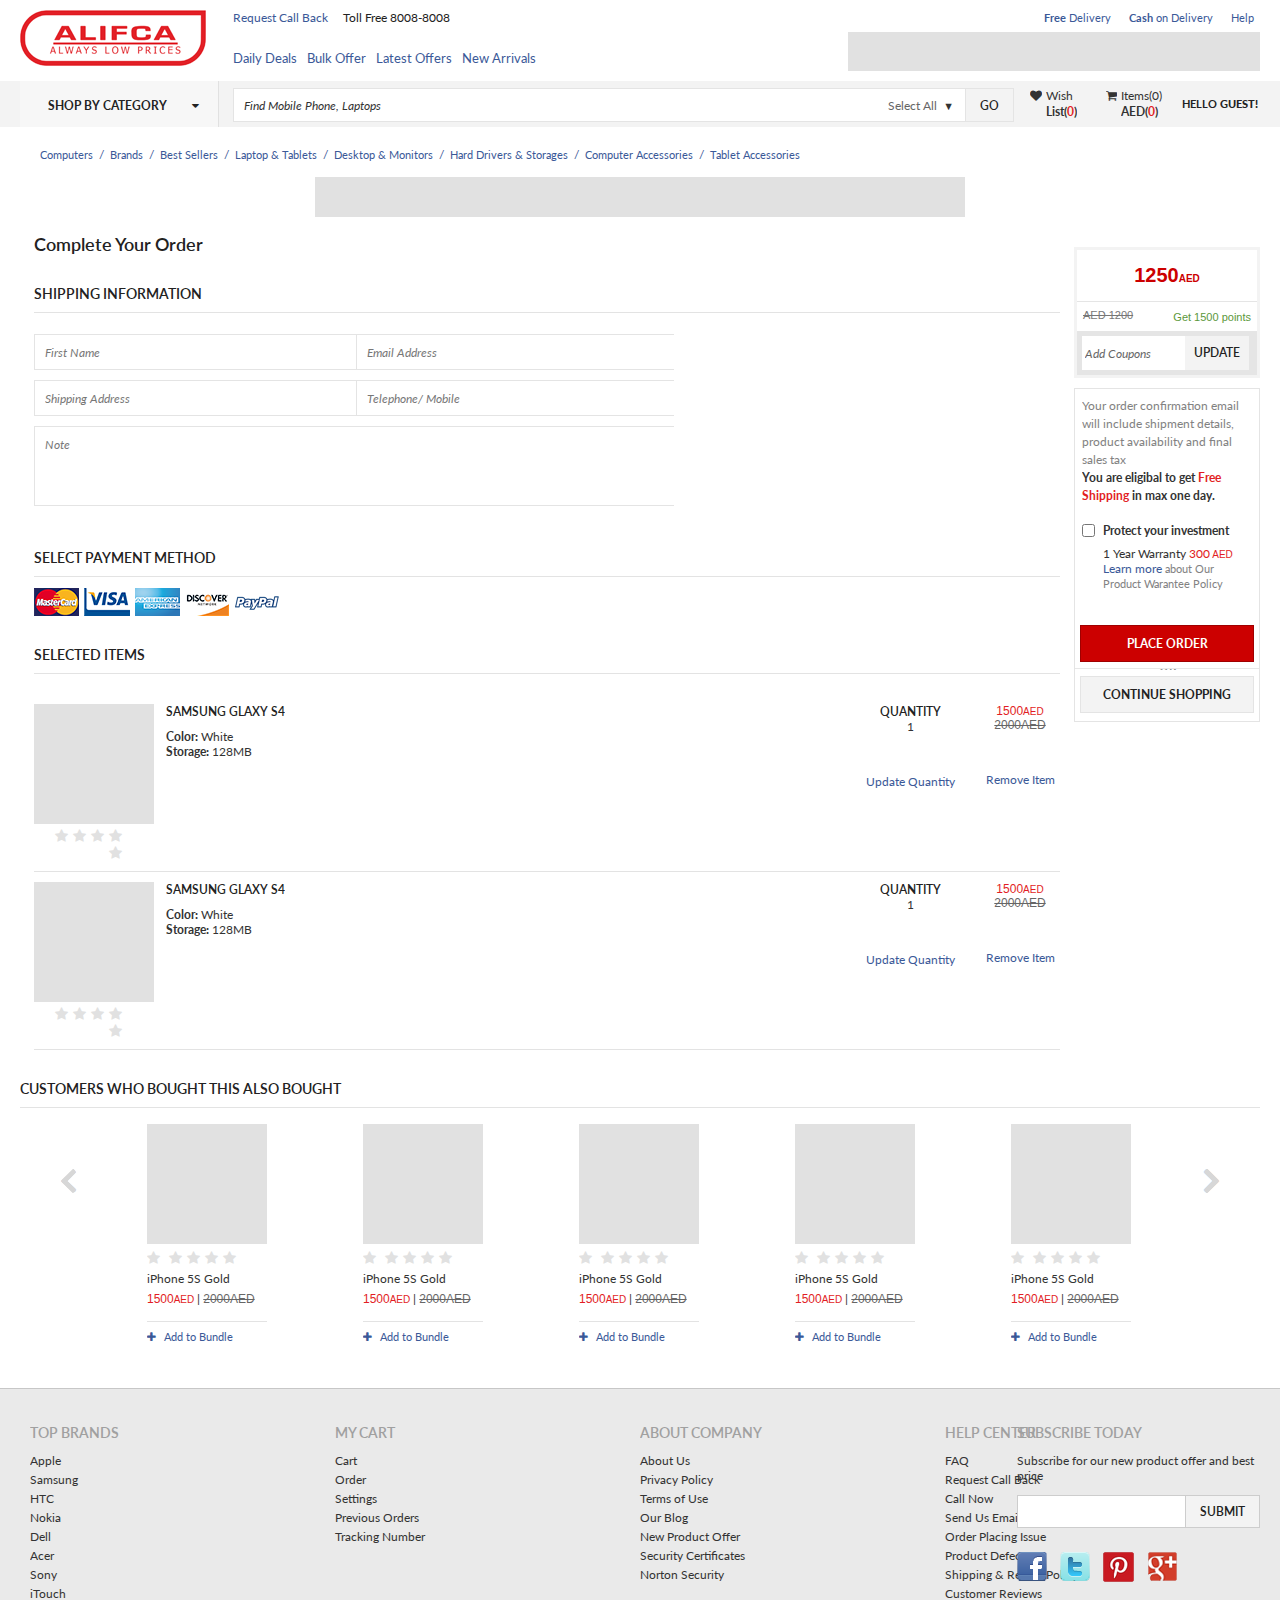
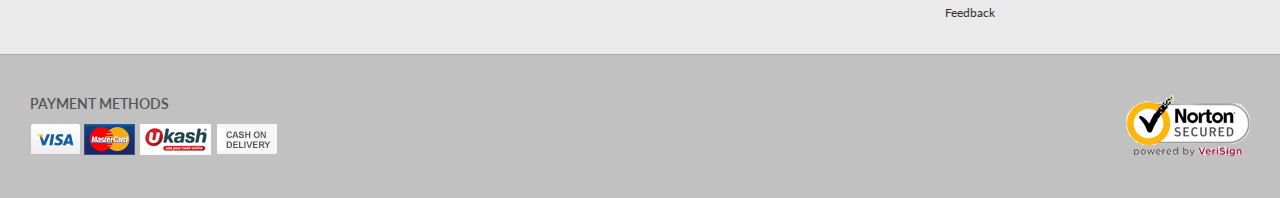
<file: complete_order.html>
<!DOCTYPE html>
<html lang="en">
<head>
<meta charset="utf-8">
<title>Laptops, Notebook, Computer, Gadget, Tablet PC, iPad Price in Dubai</title>
<!--[if IE]><meta http-equiv='X-UA-Compatible' content='IE=edge,chrome=1'><![endif]-->
<meta name="viewport" content="width=device-width, initial-scale=1.0, maximum-scale=1.0, user-scalable=no">
<link href="http://netdna.bootstrapcdn.com/font-awesome/4.0.3/css/font-awesome.css" rel="stylesheet">
<link href="http://fonts.googleapis.com/css?family=Lato:100italic,100,300italic,300,400italic,400,700italic,700,900italic,900" rel="stylesheet" type="text/css">
<link href="css/style.css" rel="stylesheet">
<link href="css/media.css" rel="stylesheet">
<!--[if lt IE 9]>
   <script type="text/javascript" src="js/respond.min.js"></script>
   <script type="text/javascript" src="js/html5shiv.js"></script>
 <![endif]-->
</head>
<body>
<!--Order Confirmation-->
<div id="popup2" class="white_content">
	<div class="popUp-wrap1">
    	<div class="closeBtn"><a href="javascript:void(0)" onclick ="document.getElementById('popup2').style.display='none';document.getElementById('fade').style.display='none'"><i class="fa fa-times"></i></a></div>
    	<div class="headline">
        	<h2><span class="green-color">Order Confirmation</span></h2>
        </div>
        <ul>
            <li><span class="text-14b">Your order have been confirmed and will be dispatched in 24 hours.</span></li>
            <li><span class="text-14b">In case of any problem please</span></li>
            <li><span class="text-14b"><span class="red-color">Toll Free 8008 - 8008</span> OR <a href="#">Request Call Back</a></span></li>
        </ul>
    </div>
</div>
<div id="fade" class="black_overlay"></div>
<!--Order Confirmation/-->
<!--Header Section Start-->
<div class="headerArea">
    <a href="index.html" class="fLeft"><img src="images/logo.png" alt="logo"></a>
    <div class="H-M">
        <div class="small-info"><a href="#">Request Call Back</a> &nbsp;&nbsp;&nbsp; Toll Free 8008-8008</div>
        <ul class="header-links">
            <li><a href="#">Daily Deals</a></li>
            <li><a href="#">Bulk Offer</a></li>
            <li><a href="#">Latest Offers</a></li>
            <li class="hidden-sm hidden-xs"><a href="#">New Arrivals</a></li>
        </ul>
    </div>
    <div class="H-R">
    	<ul class="fRight">
        	<li><a href="#"><b>Free</b> Delivery</a></li>
            <li><a href="#"><b>Cash</b> on Delivery</a></li>
            <li class="last-text"><a href="#">Help</a></li>
        </ul>
        <div class="clearfix"></div>
        <div class="ad-1 hidden-sm hidden-xs"></div>
    </div>
    <div class="clearfix"></div>
</div>
<!--Header Section End-->

<!--Grey Bar Start-->
<div class="greybar">
	<div class="container">
    	<div class="shopByCat fLeft" id="showCategory"><a href="javascript:void(0)">Shop By Category<i class="fa fa-caret-down mLeft"></i></a></div>
		<div class="search-wrap">
                <div class="searchBar"><input name="" type="text" value="Find Mobile Phone, Laptops" onfocus="if(this.value=='Find Mobile Phone, Laptops') this.value=''" 
              onblur="if(this.value=='') this.value='Find Mobile Phone, Laptops'" ></div>
                <div class="search-cont">
                <label class="custom-select pull-left hidden-sm hidden-xs">
                    <select>
                        <option>Select All</option>
                        <option>Computers</option>
                        <option>Tablets</option>
                        <option>Mobiles</option>
                        <option>Bags</option>
                    </select>
                </label>
                <a href="#" class="goBtn pull-left">Go</a>
                </div>
                <div class="acct-info">
                <ul>
                    <li>
                        <div class="fa fa-heart fLeft mTop"></div> 
                        <div class="wishList"><a href="#">Wish <p class="bold">List(<span class="red-color">0</span>)</p></a></div>
                        <div class="clearfix"></div>
                   </li>
                   <li>
                        <div class="fa fa-shopping-cart fLeft mTop"></div> 
                        <div class="wishList"><a href="shopping_cart.html">Items(0) <p class="bold">AED(<span class="red-color">0</span>)</p></a></div>
                        <div class="clearfix"></div>
                   </li>
                   <li><div id="showLogin" class="hello_guest"><a href="javascript:void(0)">Hello <b>Guest!</b></a></div></li>
                </ul>
                <div class="clearfix"></div>
            </div>
            </div>
        <div class="clearfix"></div>
    </div>
</div>
<!--Grey Bar End-->

<!--Container Start-->
<div class="container">
	<div class="shopByCatBox">
        <div class="shopByWhiteArrow"></div>
        <ul>
            <li><a href="#">Mobile Phones</a></li>
            <li><a href="#">Mobile Accessories</a></li>
            <li><a href="#">Laptop</a></li>
            <li><a href="#">Tablets</a></li>
            <li><a href="#">Cameras</a></li>
            <li><a href="#">Home Appliance</a></li>
            <li><a href="#">Storage Media</a></li>
            <li><a href="#">Other Electronic Items</a></li>
        </ul>
	</div>
    <div class="userLoginBox">
        <div class="shopByWhiteArrow"></div>
        <ul>
            <li>
            	<label>Username</label>
                <input name="" type="text">
            </li>
            <li>
            	<label>Password</label>
                <input name="" type="password">
            </li>
            <li><a href="#" class="greenBtn">Sign In</a></li>
            <li>
            	<p>New customer? <a href="#">Start here</a></p>
                <p>Problem signing in? <a href="#">Click here</a></p>
            </li>
        </ul>
    </div>
	<ul class="topCatKeywords hidden-sm hidden-xs">
    	<li><a href="#">Computers</a></li>
        <li>/</li>
        <li><a href="#">Brands</a></li>
        <li>/</li>
        <li><a href="#">Best Sellers</a></li>
        <li>/</li>
        <li><a href="#">Laptop & Tablets</a></li>
        <li>/</li>
        <li><a href="#">Desktop & Monitors</a></li>
        <li>/</li>
        <li><a href="#">Hard Drivers & Storages</a></li>
        <li>/</li>
        <li><a href="#">Computer Accessories</a></li>
        <li>/</li>
        <li><a href="#">Tablet Accessories</a></li>
    </ul>
    <div class="clearfix"></div>
    <div class="ad-4 hidden-sm hidden-xs"></div>
	
    <!--Right Col Start-->
    <div class="L-2">
    	<div class="amount-box">
        	<div class="amount-boxTop">
            	<b>1250<span class="dhs">AED</span></b>
            </div>
            <div class="amount-boxDown">
            	<ul>
                	<li class="actual-price">AED 1200</li>
                    <li class="points"><span class="greenTxt-11"><a href="#">Get 1500 points</a></span></li>
                </ul>
                <div class="clearfix"></div>
            </div>
            <div class="add-coupon">
            	<input name="" type="text" class="fLeft" value="Add Coupons" onfocus="if(this.value=='Add Coupons') this.value=''" 
          onblur="if(this.value=='') this.value='Add Coupons'" ><a href="#" class="fLeft updateBtn">Update</a>
                <div class="clearfix"></div>
            </div>
        </div>
        <div class="add-to-cart-box">
        	<div class="atcb-inner">
            	<p class="grey-color">Your order confirmation email will include shipment details, product availability and final sales tax</p>
                <p><b>You are eligibal to get <span class="red-color">Free Shipping</span> in max one day.</b></p>
                <p>&nbsp;</p>
                <input name="" type="checkbox" value="" class="fLeft">
                <div class="prot-txt">
                	<ul>
                    	<li><b>Protect your investment</b></li>
                        <li>1 Year Warranty <span class="red-color">300</span><span class="dhs red-color"> AED</span> <a href="#">Learn more</a> 
                        <span class="grey-txt"> about Our Product Warantee Policy</span></li>
                    </ul>
                </div>
                <div class="clearfix"></div>
            </div>
            <div class="addCartBtn"><a href="javascript:void(0)" onclick ="document.getElementById('popup2').style.display='block';document.getElementById('fade').style.display='block'">Place Order</a></div>
            
            <div class="h-divider">
            	<div class="h-divider-txt">OR</div>
            </div>
            <div class="contShpBtn"><a href="#">Continue Shopping</a></div>
        </div>
	</div>
    <!--Right Col End-->
    
    <!--Middel Col Start-->
    <div class="L-1">
    	<h2 class="blueHeading-18"><span class="black-color">Complete Your Order</span></h2>
        <div class="headline mTop-3">
        	<h2>Shipping Information</h2>
        </div>
        <div id="shipping-info">
        	<table>
            <tr>
              <td class="rowField"><input name="" type="text" value="First Name" onfocus="if(this.value=='First Name') this.value=''" 
onblur="if(this.value=='') this.value='First Name'"></td>
              <td rowspan="4" style="width:16px;">&nbsp;</td>
              <td class="rowField"><input name="" type="text" value="Email Address" onfocus="if(this.value=='Email Address') this.value=''" 
onblur="if(this.value=='') this.value='Email Address'"></td>
            </tr>
            <tr>
              <td class="rowHeight"></td>
              <td class="rowHeight"></td>
            </tr>
            <tr>
              <td><input name="" type="text" value="Shipping Address" onfocus="if(this.value=='Shipping Address') this.value=''" 
onblur="if(this.value=='') this.value='Shipping Address'"></td>
              <td><input name="" type="text" value="Telephone/ Mobile" onfocus="if(this.value=='Telephone/ Mobile') this.value=''" 
onblur="if(this.value=='') this.value='Telephone/ Mobile'"></td>
            </tr>
            <tr>
              <td class="rowHeight"></td>
              <td class="rowHeight"></td>
            </tr>
            <tr>
              <td colspan="3"><textarea name="" onfocus="if(this.value=='Note') this.value=''" 
onblur="if(this.value=='') this.value='Note'">Note</textarea></td>
            </tr>
            <tr>
              <td>&nbsp;</td>
              <td>&nbsp;</td>
              <td>&nbsp;</td>
            </tr>
            <tr>
              <td>&nbsp;</td>
              <td>&nbsp;</td>
              <td>&nbsp;</td>
            </tr>
          </table>
        </div>
        <div class="headline">
        	<h2>Select Payment Method</h2>
        </div>
        <a href="#"><img src="images/pm-1.png" alt="payment method" class="fLeft mRight-1"></a>
        <a href="#"><img src="images/pm-2.png" alt="payment method" class="fLeft mRight-1"></a>
        <a href="#"><img src="images/pm-3.png" alt="payment method" class="fLeft mRight-1"></a>
        <a href="#"><img src="images/pm-4.png" alt="payment method" class="fLeft mRight-1"></a>
        <a href="#"><img src="images/pm-5.png" alt="payment method" class="fLeft"></a>
        <div class="clearfix"></div>
        
		<div class="headline mTop-3">
        	<h2>Selected Items</h2>
        </div>
        <ul class="shopping-cart">
        	<li>
            	<div class="first-col">
                	<div class="product-img"><a href="#"></a></div>
                    <div class="rating">
                        <span class="star"></span><span class="star"></span><span class="star"></span><span class="star"></span>
                        <span class="star"></span>
                    </div>
                </div>
                <div class="second-col">
                	<ul>
                    	<li><h3>Samsung Glaxy S4</h3></li>
                        <li><b>Color:</b> White</li>
                        <li><b>Storage:</b> 128MB</li>
                    </ul>
                </div>
                <div class="right-col">
                    <div class="third-col">
                        <h3>Quantity</h3>
                        <div>1</div>
                        <div class="mTop-4"><a href="#">Update Quantity</a></div>
                    </div>
                    <div class="fourth-col">
                        <div class="price-text">1500<span class="dhs">AED</span></div>
                        <div class="price-text1">2000AED</div>
                        <div class="mTop-4"><a href="#">Remove Item</a></div>
                    </div>
                    <div class="clearfix"></div>
                </div>
                <div class="clearfix"></div>
            </li>
            <li>
            	<div class="first-col">
                	<div class="product-img"><a href="#"></a></div>
                    <div class="rating">
                        <span class="star"></span><span class="star"></span><span class="star"></span><span class="star"></span>
                        <span class="star"></span>
                    </div>
                </div>
                <div class="second-col">
                	<ul>
                    	<li><h3>Samsung Glaxy S4</h3></li>
                        <li><b>Color:</b> White</li>
                        <li><b>Storage:</b> 128MB</li>
                    </ul>
                </div>
                <div class="right-col">
                    <div class="third-col">
                        <h3>Quantity</h3>
                        <div>1</div>
                        <div class="mTop-4"><a href="#">Update Quantity</a></div>
                    </div>
                    <div class="fourth-col">
                        <div class="price-text">1500<span class="dhs">AED</span></div>
                        <div class="price-text1">2000AED</div>
                        <div class="mTop-4"><a href="#">Remove Item</a></div>
                    </div>
                    <div class="clearfix"></div>
                </div>
                <div class="clearfix"></div>
            </li>
        </ul>
    </div>
    <!--Middel Col End-->
    <div class="clearfix"></div>

    <!--You May be Interested in Start-->
    <div class="headline mTop-3">
        <h2>Customers Who Bought This also Bought</h2>
	</div>
    <!--Slider Start-->
    <div class="infiniteCarousel mBtm">
    <div style="overflow: hidden;" class="pic-wrap">
        <ul>
            <li>
                <div class="product-item">
                    <div class="product-img"><a href="#"></a></div>
                    <ul>
                        <li>
                            <div class="rating">
                                <span class="star"></span><span class="star"></span><span class="star"></span><span class="star"></span>
                                <span class="star"></span>
                            </div>
                        </li>
                        <li class="prod-name"><a href="#">iPhone 5S Gold</a></li>
                        <li><span class="price-text">1500<span class="dhs">AED</span></span> | <span class="price-text1">2000AED</span></li>
                        <li><div class="add-to-bundle"><a href="#"><i class="fa fa-plus mRight-1"></i> Add to Bundle</a></div></li>
                    </ul>
                </div>
            </li>
            <li>
                <div class="product-item">
            <div class="product-img"><a href="#"></a></div>
            <ul>
                <li>
                    <div class="rating">
                        <span class="star"></span><span class="star"></span><span class="star"></span><span class="star"></span>
                        <span class="star"></span>
                    </div>
                </li>
                <li class="prod-name"><a href="#">iPhone 5S Gold</a></li>
                <li><span class="price-text">1500<span class="dhs">AED</span></span> | <span class="price-text1">2000AED</span></li>
                <li><div class="add-to-bundle"><a href="#"><i class="fa fa-plus mRight-1"></i> Add to Bundle</a></div></li>
            </ul>
        </div>
            </li>
            <li>
                <div class="product-item">
            <div class="product-img"><a href="#"></a></div>
            <ul>
                <li>
                    <div class="rating">
                        <span class="star"></span><span class="star"></span><span class="star"></span><span class="star"></span>
                        <span class="star"></span>
                    </div>
                </li>
                <li class="prod-name"><a href="#">iPhone 5S Gold</a></li>
                <li><span class="price-text">1500<span class="dhs">AED</span></span> | <span class="price-text1">2000AED</span></li>
                <li><div class="add-to-bundle"><a href="#"><i class="fa fa-plus mRight-1"></i> Add to Bundle</a></div></li>
            </ul>
        </div>
            </li>
            <li>
                <div class="product-item">
            <div class="product-img"><a href="#"></a></div>
            <ul>
                <li>
                    <div class="rating">
                        <span class="star"></span><span class="star"></span><span class="star"></span><span class="star"></span>
                        <span class="star"></span>
                    </div>
                </li>
                <li class="prod-name"><a href="#">iPhone 5S Gold</a></li>
                <li><span class="price-text">1500<span class="dhs">AED</span></span> | <span class="price-text1">2000AED</span></li>
                <li><div class="add-to-bundle"><a href="#"><i class="fa fa-plus mRight-1"></i> Add to Bundle</a></div></li>
            </ul>
        </div>
            </li>
            <li>
                <div class="product-item">
            <div class="product-img"><a href="#"></a></div>
            <ul>
                <li>
                    <div class="rating">
                        <span class="star"></span><span class="star"></span><span class="star"></span><span class="star"></span>
                        <span class="star"></span>
                    </div>
                </li>
                <li class="prod-name"><a href="#">iPhone 5S Gold</a></li>
                <li><span class="price-text">1500<span class="dhs">AED</span></span> | <span class="price-text1">2000AED</span></li>
                <li><div class="add-to-bundle"><a href="#"><i class="fa fa-plus mRight-1"></i> Add to Bundle</a></div></li>
            </ul>
        </div>
            </li>
            <li>
                <div class="product-item">
            <div class="product-img"><a href="#"></a></div>
            <ul>
                <li>
                    <div class="rating">
                        <span class="star"></span><span class="star"></span><span class="star"></span><span class="star"></span>
                        <span class="star"></span>
                    </div>
                </li>
                <li class="prod-name"><a href="#">iPhone 5S Gold</a></li>
                <li><span class="price-text">1500<span class="dhs">AED</span></span> | <span class="price-text1">2000AED</span></li>
                <li><div class="add-to-bundle"><a href="#"><i class="fa fa-plus mRight-1"></i> Add to Bundle</a></div></li>
            </ul>
        </div>
            </li>
        </ul>
    </div>
    <a class="arrow back"></a><a class="arrow forward"></a>
    </div>
    <!--Slider End-->
    <!--You May be Interested in End-->
</div> 
<!--Container End-->

<!--Footer Wrap Start-->
<div class="footerWrap">
    <div class="footerArea">
        <div class="footerMenu">
            <ul class="footer-links">
                <li><h2>Top Brands</h2></li>
                <li><a href="#">Apple</a></li>
                <li><a href="#">Samsung</a></li>
                <li><a href="#">HTC</a></li>
                <li><a href="#">Nokia</a></li>
                <li><a href="#">Dell</a></li>
                <li><a href="#">Acer</a></li>
                <li><a href="#">Sony</a></li>
                <li><a href="#">iTouch</a></li>
            </ul>
            <ul class="footer-links">
                <li><h2>My Cart</h2></li>
                <li><a href="#">Cart</a></li>
                <li><a href="#">Order</a></li>
                <li><a href="#">Settings</a></li>
                <li><a href="#">Previous Orders</a></li>
                <li><a href="#">Tracking Number</a></li>
            </ul>
            <ul class="footer-links">
                <li><h2>About Company</h2></li>
                <li><a href="#">About Us</a></li>
                <li><a href="#">Privacy Policy</a></li>
                <li><a href="#">Terms of Use</a></li>
                <li><a href="#">Our Blog</a></li>
                <li><a href="#">New Product Offer</a></li>
                <li><a href="#">Security Certificates</a></li>
                <li><a href="#">Norton Security</a></li>
            </ul>
            <ul class="footer-links">
            <li><h2>Help Center</h2></li>
            <li><a href="#">FAQ</a></li>
            <li><a href="#">Request Call Back</a></li>
            <li><a href="#">Call Now</a></li>
            <li><a href="#">Send Us Email</a></li>
            <li><a href="#">Order Placing Issue</a></li>
            <li><a href="#">Product Defects</a></li>
            <li><a href="#">Shipping & Return Policy</a></li>
            <li><a href="#">Customer Reviews</a></li>
            <li><a href="#">Feedback</a></li>
        </ul>
            <div class="subscribe">
            <h2>Subscribe Today</h2>
            <ul>
                <li>Subscribe for our new product offer and best price</li>
                <li>
                    <input name="" type="text" class="fLeft"><a href="#" class="submitBtn fLeft"><span>Submit</span></a>
                    <div class="clearfix"></div>
                </li>
            </ul>
            <div class="social-icons">
                <ul>
                    <li class="fb"><a href="#"></a></li>
                    <li class="tw"><a href="#"></a></li>
                    <li class="pin"><a href="#"></a></li>
                    <li class="gplus"><a href="#"></a></li>
                </ul>
                <div class="clearfix"></div>
            </div>
        </div>
        </div>
	</div>
    <div class="footerBtm">
        <div class="footerArea">
            <div class="fLeft">
                <h2>Payment Methods</h2>
                <img src="images/payment-methods.png" alt="Payment Methods">
            </div>
            <img src="images/norton.png" alt="Norton Secured" class="fRight">
            <div class="clearfix"></div>
        </div>
    </div>
</div>
<!--Footer Wrap End-->

<!--Js Files-->
<script src="http://ajax.googleapis.com/ajax/libs/jquery/1.10.2/jquery.min.js"></script>
<script type="text/javascript" src="js/jqzoom-core.js"></script>
<script type="text/javascript" src="js/script.js"></script>
</body>
</html>
</file>
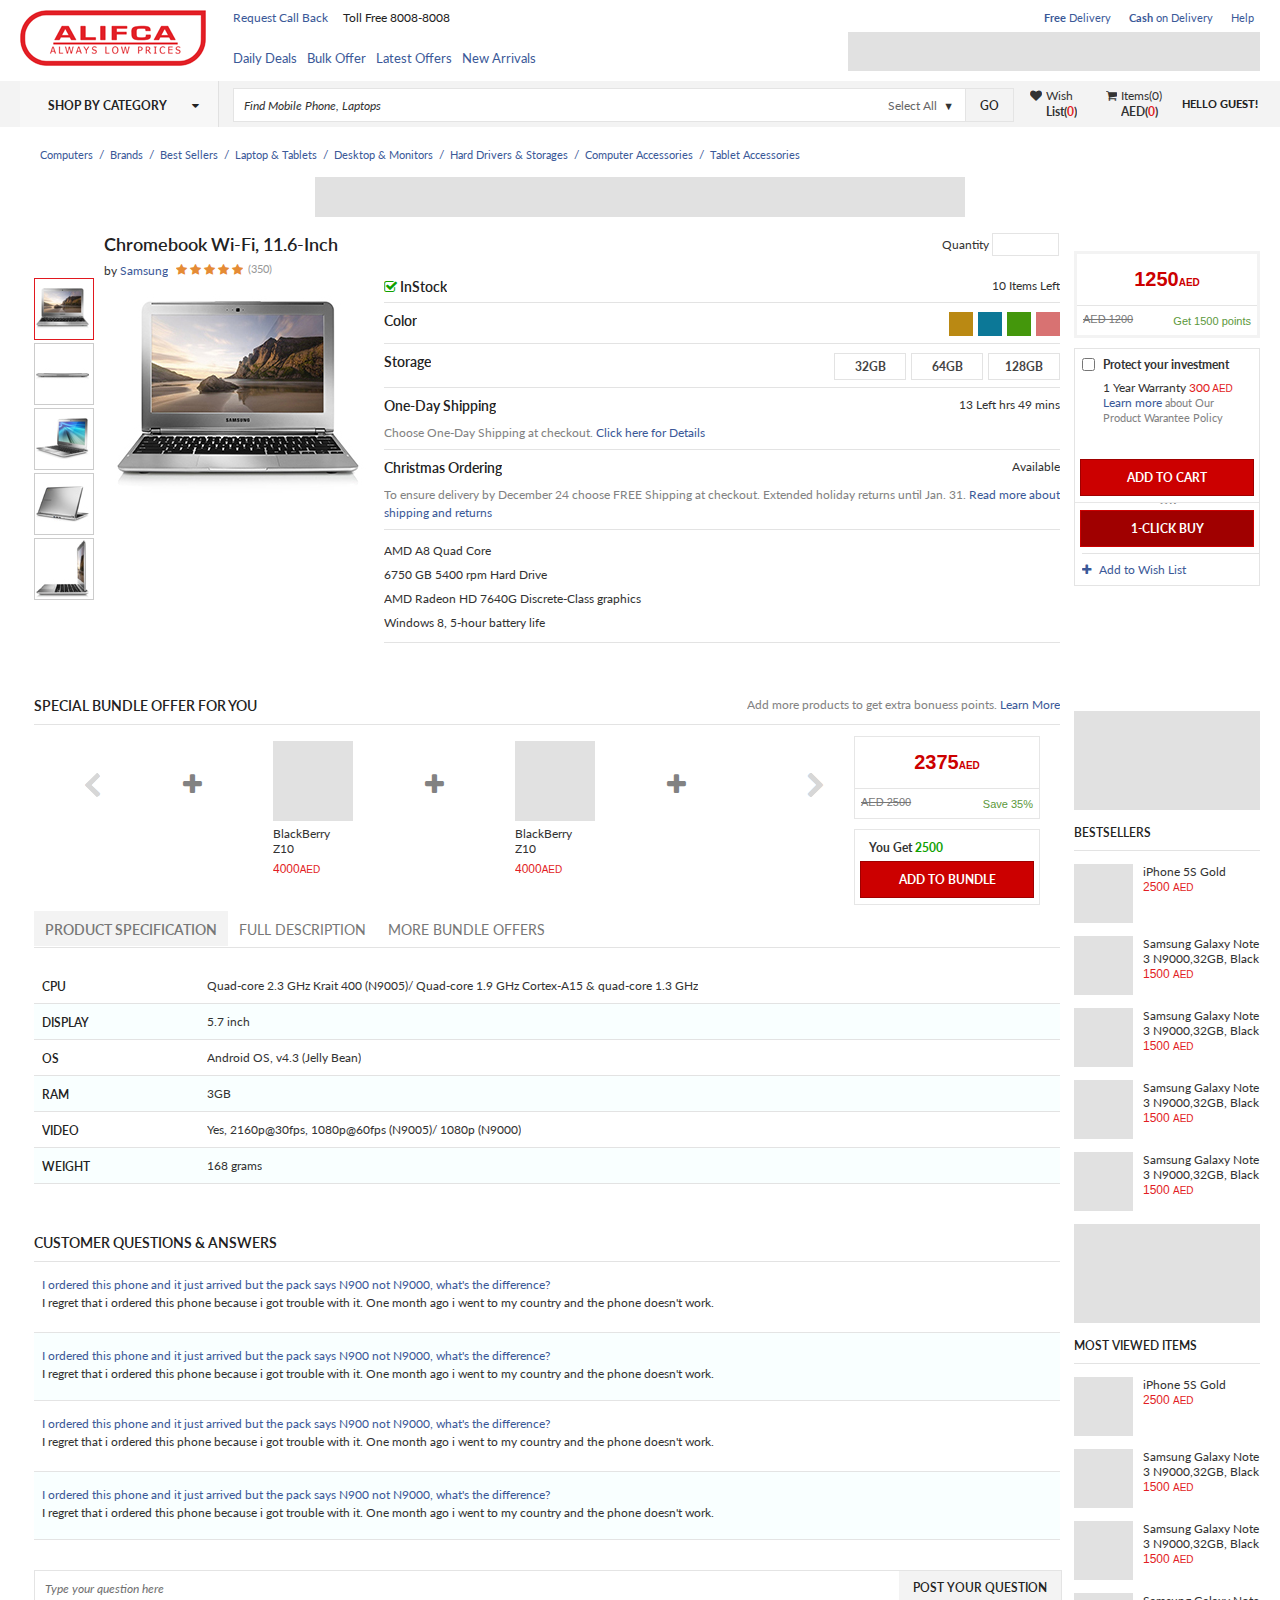
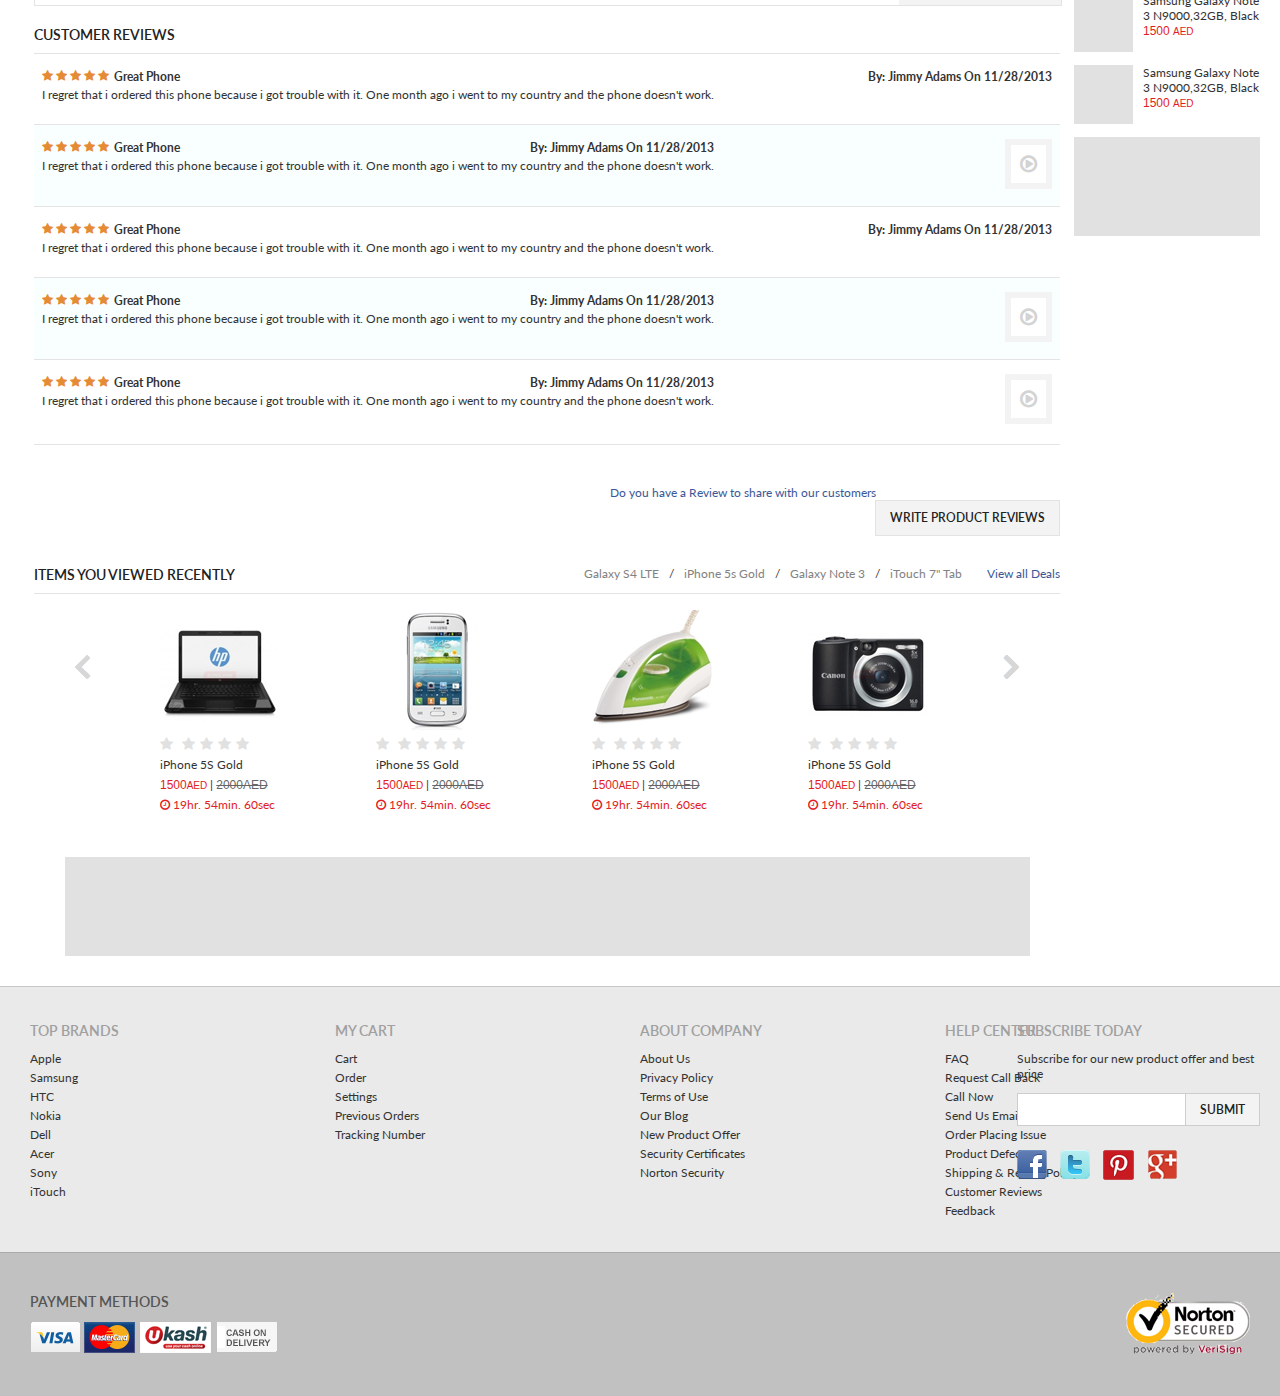
<file: product_detail.html>
<!DOCTYPE html>
<html lang="en">
<head>
<meta charset="utf-8">
<title>Laptops, Notebook, Computer, Gadget, Tablet PC, iPad Price in Dubai</title>
<!--[if IE]><meta http-equiv='X-UA-Compatible' content='IE=edge,chrome=1'><![endif]-->
<meta name="viewport" content="width=device-width, initial-scale=1.0, maximum-scale=1.0, user-scalable=no">
<link href="http://netdna.bootstrapcdn.com/font-awesome/4.0.3/css/font-awesome.css" rel="stylesheet">
<link href="http://fonts.googleapis.com/css?family=Lato:100italic,100,300italic,300,400italic,400,700italic,700,900italic,900" rel="stylesheet" type="text/css">
<link href="css/style.css" rel="stylesheet">
<link href="css/media.css" rel="stylesheet">
<!--[if lt IE 9]>
   <script type="text/javascript" src="js/respond.min.js"></script>
   <script type="text/javascript" src="js/html5shiv.js"></script>
 <![endif]-->
</head>
<body>
<!--PopUp Start-->
<!--Add to Cart-->
<div id="popup" class="white_content">
	<div class="popUp-wrap">
    	<div class="closeBtn"><a href="javascript:void(0)" onclick ="document.getElementById('popup').style.display='none';document.getElementById('fade').style.display='none'"><i class="fa fa-times"></i></a></div>
		<div class="pu-left">
        	<div class="headline">
            	<h2>Items in your shopping cart</h2>
            </div>
            <ul class="shopping-cart overflow-y height-1">
        		<li>
            	<div class="first-col">
                	<div class="product-img"><a href="#"></a></div>
                    <div class="rating">
                        <span class="star"></span><span class="star"></span><span class="star"></span><span class="star"></span>
                        <span class="star"></span>
                    </div>
                </div>
                <div class="second-col">
                	<ul>
                    	<li><h3>Samsung Glaxy S4</h3></li>
                        <li><b>Color:</b> White</li>
                        <li><b>Storage:</b> 128MB</li>
                    </ul>
                </div>
                <div class="right-col">
                    <div class="third-col">
                        <h3>Quantity</h3>
                        <div>1</div>
                        <div class="mTop-4"><a href="#">Update Quantity</a></div>
                    </div>
                    <div class="fourth-col">
                        <div class="price-text">1500<span class="dhs">AED</span></div>
                        <div class="price-text1">2000AED</div>
                        <div class="mTop-4"><a href="#">Remove Item</a></div>
                    </div>
                    <div class="clearfix"></div>
                </div>
                <div class="clearfix"></div>
            </li>
            	<li>
            	<div class="first-col">
                	<div class="product-img"><a href="#"></a></div>
                    <div class="rating">
                        <span class="star"></span><span class="star"></span><span class="star"></span><span class="star"></span>
                        <span class="star"></span>
                    </div>
                </div>
                <div class="second-col">
                	<ul>
                    	<li><h3>Samsung Glaxy S4</h3></li>
                        <li><b>Color:</b> White</li>
                        <li><b>Storage:</b> 128MB</li>
                    </ul>
                </div>
                <div class="right-col">
                    <div class="third-col">
                        <h3>Quantity</h3>
                        <div>1</div>
                        <div class="mTop-4"><a href="#">Update Quantity</a></div>
                    </div>
                    <div class="fourth-col">
                        <div class="price-text">1500<span class="dhs">AED</span></div>
                        <div class="price-text1">2000AED</div>
                        <div class="mTop-4"><a href="#">Remove Item</a></div>
                    </div>
                    <div class="clearfix"></div>
                </div>
                <div class="clearfix"></div>
            </li>
            	<li>
            	<div class="first-col">
                	<div class="product-img"><a href="#"></a></div>
                    <div class="rating">
                        <span class="star"></span><span class="star"></span><span class="star"></span><span class="star"></span>
                        <span class="star"></span>
                    </div>
                </div>
                <div class="second-col">
                	<ul>
                    	<li><h3>Samsung Glaxy S4</h3></li>
                        <li><b>Color:</b> White</li>
                        <li><b>Storage:</b> 128MB</li>
                    </ul>
                </div>
                <div class="right-col">
                    <div class="third-col">
                        <h3>Quantity</h3>
                        <div>1</div>
                        <div class="mTop-4"><a href="#">Update Quantity</a></div>
                    </div>
                    <div class="fourth-col">
                        <div class="price-text">1500<span class="dhs">AED</span></div>
                        <div class="price-text1">2000AED</div>
                        <div class="mTop-4"><a href="#">Remove Item</a></div>
                    </div>
                    <div class="clearfix"></div>
                </div>
                <div class="clearfix"></div>
            </li>
        	</ul>
        </div>
        <div class="pu-right">
        	<div class="amount-box">
        	<div class="amount-boxTop">
            	<b>2350<span class="dhs">AED</span></b>
            </div>
            <div class="amount-boxDown">
            	<ul>
                	<li class="actual-price">AED 2500</li>
                    <li class="points"><span class="greenTxt-11"><a href="#">3 Items</a></span></li>
                </ul>
                <div class="clearfix"></div>
            </div>
        </div>
        	<div class="add-to-cart-box">
        	<div class="atcb-inner">
                <b>Add one more item to get <br><span class="red-color">Free Shipping</span></b>
                <p class="grey-color">You orer will be delivered within 1-2 business days</p>
                <div class="clearfix"></div>
            </div>
            <div class="addCartBtn"><a href="#">Checkout</a></div>
            <div class="h-divider">
            	<div class="h-divider-txt">OR</div>
            </div>
            <div class="contShpBtn"><a href="#">Continue Shopping</a></div>
        </div>
        </div>
        <div class="clearfix"></div>
    </div>
</div>
<!--Add to Cart/-->

<!--1 Click Buy Start-->
<div id="popup1" class="white_content">
	<div class="popUp-wrap">
    	<div class="closeBtn"><a href="javascript:void(0)" onclick ="document.getElementById('popup1').style.display='none';document.getElementById('fade').style.display='none'"><i class="fa fa-times"></i></a></div>
		<div class="pu-left">
			<ul class="shp-tabs">
                <li><a href="#shopping-cart">Shopping Cart</a></li>
                <li><a href="#shipping-info">Shipping Information</a></li>
                <li><a href="#payment-details">Payment Details</a></li>
            </ul>
            <div class="clearfix"></div>
            <div class="shp-tabs-container">
                <div class="shp-tabs-content" id="shopping-cart">
					<ul class="shopping-cart overflow-y height-1">
                        <li>
                        <div class="first-col">
                            <div class="product-img"><a href="#"></a></div>
                            <div class="rating">
                                <span class="star"></span><span class="star"></span><span class="star"></span><span class="star"></span>
                                <span class="star"></span>
                            </div>
                        </div>
                        <div class="second-col">
                            <ul>
                                <li><h3>Samsung Glaxy S4</h3></li>
                                <li><b>Color:</b> White</li>
                                <li><b>Storage:</b> 128MB</li>
                            </ul>
                        </div>
                        <div class="right-col">
                            <div class="third-col">
                                <h3>Quantity</h3>
                                <div>1</div>
                                <div class="mTop-4"><a href="#">Update Quantity</a></div>
                            </div>
                            <div class="fourth-col">
                                <div class="price-text">1500<span class="dhs">AED</span></div>
                                <div class="price-text1">2000AED</div>
                                <div class="mTop-4"><a href="#">Remove Item</a></div>
                            </div>
                            <div class="clearfix"></div>
                        </div>
                        <div class="clearfix"></div>
                    </li>
                        <li>
                        <div class="first-col">
                            <div class="product-img"><a href="#"></a></div>
                            <div class="rating">
                                <span class="star"></span><span class="star"></span><span class="star"></span><span class="star"></span>
                                <span class="star"></span>
                            </div>
                        </div>
                        <div class="second-col">
                            <ul>
                                <li><h3>Samsung Glaxy S4</h3></li>
                                <li><b>Color:</b> White</li>
                                <li><b>Storage:</b> 128MB</li>
                            </ul>
                        </div>
                        <div class="right-col">
                            <div class="third-col">
                                <h3>Quantity</h3>
                                <div>1</div>
                                <div class="mTop-4"><a href="#">Update Quantity</a></div>
                            </div>
                            <div class="fourth-col">
                                <div class="price-text">1500<span class="dhs">AED</span></div>
                                <div class="price-text1">2000AED</div>
                                <div class="mTop-4"><a href="#">Remove Item</a></div>
                            </div>
                            <div class="clearfix"></div>
                        </div>
                        <div class="clearfix"></div>
                    </li>
                        <li>
                        <div class="first-col">
                            <div class="product-img"><a href="#"></a></div>
                            <div class="rating">
                                <span class="star"></span><span class="star"></span><span class="star"></span><span class="star"></span>
                                <span class="star"></span>
                            </div>
                        </div>
                        <div class="second-col">
                            <ul>
                                <li><h3>Samsung Glaxy S4</h3></li>
                                <li><b>Color:</b> White</li>
                                <li><b>Storage:</b> 128MB</li>
                            </ul>
                        </div>
                        <div class="right-col">
                            <div class="third-col">
                                <h3>Quantity</h3>
                                <div>1</div>
                                <div class="mTop-4"><a href="#">Update Quantity</a></div>
                            </div>
                            <div class="fourth-col">
                                <div class="price-text">1500<span class="dhs">AED</span></div>
                                <div class="price-text1">2000AED</div>
                                <div class="mTop-4"><a href="#">Remove Item</a></div>
                            </div>
                            <div class="clearfix"></div>
                        </div>
                        <div class="clearfix"></div>
                    </li>
                    </ul>   
                </div>
                <div class="shp-tabs-content" id="shipping-info">
                    <table>
                        <tr>
                          <td class="rowField"><input name="" type="text" value="First Name" onfocus="if(this.value=='First Name') this.value=''" 
            onblur="if(this.value=='') this.value='First Name'"></td>
                          <td rowspan="4" style="width:16px;">&nbsp;</td>
                          <td class="rowField"><input name="" type="text" value="Email Address" onfocus="if(this.value=='Email Address') this.value=''" 
            onblur="if(this.value=='') this.value='Email Address'"></td>
                        </tr>
                        <tr>
                          <td class="rowHeight"></td>
                          <td class="rowHeight"></td>
                        </tr>
                        <tr>
                          <td><input name="" type="text" value="Shipping Address" onfocus="if(this.value=='Shipping Address') this.value=''" 
            onblur="if(this.value=='') this.value='Shipping Address'"></td>
                          <td><input name="" type="text" value="Telephone/ Mobile" onfocus="if(this.value=='Telephone/ Mobile') this.value=''" 
            onblur="if(this.value=='') this.value='Telephone/ Mobile'"></td>
                        </tr>
                        <tr>
                          <td class="rowHeight"></td>
                          <td class="rowHeight"></td>
                        </tr>
                        <tr>
                          <td colspan="3"><textarea name="" onfocus="if(this.value=='Note') this.value=''" 
            onblur="if(this.value=='') this.value='Note'">Note</textarea></td>
                        </tr>
                        <tr>
                          <td>&nbsp;</td>
                          <td>&nbsp;</td>
                          <td>&nbsp;</td>
                        </tr>
                        <tr>
                          <td>&nbsp;</td>
                          <td>&nbsp;</td>
                          <td>&nbsp;</td>
                        </tr>
                      </table>
                </div>
                <div class="shp-tabs-content" id="payment-details">
                    <b>Select your Payment Method</b>
                    <ul>
                    	<li><input name="payment" type="radio" value="" class="fLeft">
                        	<img src="images/pm-1.png" alt="payment method" class="fLeft pm-margin">
                            <div class="clearfix"></div>
                        </li>
                        <li><input name="payment" type="radio" value="" class="fLeft">
                        	<img src="images/pm-2.png" alt="payment method" class="fLeft pm-margin">
                            <div class="clearfix"></div>
                        </li>
                        <li><input name="payment" type="radio" value="" class="fLeft">
                        	<img src="images/pm-3.png" alt="payment method" class="fLeft pm-margin">
                            <div class="clearfix"></div>
                        </li>
                        <li><input name="payment" type="radio" value="" class="fLeft">
                        	<img src="images/pm-4.png" alt="payment method" class="fLeft pm-margin">
                            <div class="clearfix"></div>
                        </li>
                        <li><input name="payment" type="radio" value="" class="fLeft">
                        	<img src="images/pm-5.png" alt="payment method" class="fLeft pm-margin">
                            <div class="clearfix"></div>
                        </li>
                    </ul>
                </div>
            </div>
        </div>
        <div class="pu-right">
        	<div class="amount-box">
        	<div class="amount-boxTop">
            	<b>2350<span class="dhs">AED</span></b>
            </div>
            <div class="amount-boxDown">
            	<ul>
                	<li class="actual-price">AED 2500</li>
                    <li class="points"><span class="greenTxt-11"><a href="#">3 Items</a></span></li>
                </ul>
                <div class="clearfix"></div>
            </div>
        </div>
        	<div class="add-to-cart-box">
        	<div class="atcb-inner">
                <b>Add one more item to get <br><span class="red-color">Free Shipping</span></b>
                <p class="grey-color">You orer will be delivered within 1-2 business days</p>
                <div class="clearfix"></div>
            </div>
            <div class="addCartBtn"><a href="javascript:void(0)" onclick ="document.getElementById('popup2').style.display='block';document.getElementById('fade').style.display='block';document.getElementById('popup').style.display='none';document.getElementById('popup1').style.display='none'">Place Order</a></div>
            <div class="h-divider">
            	<div class="h-divider-txt">OR</div>
            </div>
            <div class="contShpBtn"><a href="#">Continue Shopping</a></div>
        </div>
        </div>
        <div class="clearfix"></div>
    </div>
</div>
<!--1 Click Buy Start/-->

<!--Order Confirmation-->
<div id="popup2" class="white_content">
	<div class="popUp-wrap1">
    	<div class="closeBtn"><a href="javascript:void(0)" onclick ="document.getElementById('popup2').style.display='none';document.getElementById('fade').style.display='none'"><i class="fa fa-times"></i></a></div>
    	<div class="headline">
        	<h2><span class="green-color">Order Confirmation</span></h2>
        </div>
        <ul>
            <li><span class="text-14b">Your order have been confirmed and will be dispatched in 24 hours.</span></li>
            <li><span class="text-14b">In case of any problem please</span></li>
            <li><span class="text-14b"><span class="red-color">Toll Free 8008 - 8008</span> OR <a href="#">Request Call Back</a></span></li>
        </ul>
    </div>
</div>
<!--Order Confirmation/-->

<!--Product Detail Image Zoom PopUp-->
<div id="popup3" class="white_content">
	<div class="popUp-wrap2">
    	<div class="closeBtn"><a href="javascript:void(0)" onclick ="document.getElementById('popup3').style.display='none';document.getElementById('fade').style.display='none'"><i class="fa fa-times"></i></a></div>
		<!--Left Big Image-->
        <div class="pu-big-left">
        	<div id="big-photo" class="big-photo"><img src="images/prod_detail/prd-big-1.jpg" alt="Product Image"></div>
        </div>
        <!--Left Big Image/-->
        <!--Right Image Thumbnails-->
        <div class="pu-big-right">
        	<h2><a href="#">Chromebook Wi-Fi, 11.6-Inch</a></h2>
            <div class="fLeft">by <a href="#">Samsung</a></div>
            <div class="user_star fLeft">
                <i class="fa fa-star" style="color:#e58b35;"></i>
                <i class="fa fa-star" style="color:#e58b35;"></i>
                <i class="fa fa-star" style="color:#e58b35;"></i>
                <i class="fa fa-star" style="color:#e58b35;"></i>
                <i class="fa fa-star" style="color:#e58b35;"></i>
            </div>
            <div class="fLeft rating_count">(350)</div>
            <div class="clearfix"></div>
            <div class="pu-big-right-box">
        		<ul>
                    <li>
                        <div class="thumbnail current">
                            <div class="thumbnail-inner"><img src="images/prod_detail/prd-big-1.jpg" alt="product thumbnail"></div>
                        </div>
                    </li>
                    <li>
                        <div class="thumbnail">
                            <div class="thumbnail-inner"><img src="images/prod_detail/prd-big-2.jpg" alt="product thumbnail"></div>
                        </div>
                    </li>
                    <li>
                        <div class="thumbnail">
                            <div class="thumbnail-inner"><img src="images/prod_detail/prd-big-3.jpg" alt="product thumbnail"></div>
                        </div>
                    </li>
                    
                    <li>
                        <div class="thumbnail">
                            <div class="thumbnail-inner"><img src="images/prod_detail/prd-big-4.jpg" alt="product thumbnail"></div>
                        </div>
                    </li>
                    <li>
                        <div class="thumbnail">
                            <div class="thumbnail-inner"><img src="images/prod_detail/prd-big-5.jpg" alt="product thumbnail"></div>
                        </div>
                    </li>
                    <li>
                        <div class="thumbnail">
                            <div class="thumbnail-inner"><img src="images/prod_detail/prd-big-1.jpg" alt="product thumbnail"></div>
                        </div>
                    </li>
                    
                    <li>
                        <div class="thumbnail">
                            <div class="thumbnail-inner"><img src="images/prod_detail/prd-big-3.jpg" alt="product thumbnail"></div>
                        </div>
                    </li>
                    <li>
                        <div class="thumbnail">
                            <div class="thumbnail-inner"><img src="images/prod_detail/prd-big-1.jpg" alt="product thumbnail"></div>
                        </div>
                    </li>
                    <li>
                        <div class="thumbnail">
                            <div class="thumbnail-inner"><img src="images/prod_detail/prd-big-4.jpg" alt="product thumbnail"></div>
                        </div>
                    </li>
                </ul>
                <div class="clearfix"></div>
            </div>
        </div>
        <!--Right Image Thumbnails/-->
        <div class="clearfix"></div>
    </div>
</div>
<!--Product Detail Image Zoom PopUp/-->
<div id="fade" class="black_overlay"></div>
<!--PopUp End-->

<!--Header Section Start-->
<div class="container">
    <a href="index.html" class="fLeft"><img src="images/logo.png" alt="logo"></a>
    <div class="H-M">
        <div class="small-info"><a href="#">Request Call Back</a> &nbsp;&nbsp;&nbsp; Toll Free 8008-8008</div>
        <ul class="header-links">
            <li><a href="#">Daily Deals</a></li>
            <li><a href="#">Bulk Offer</a></li>
            <li><a href="#">Latest Offers</a></li>
            <li class="hidden-sm hidden-xs"><a href="#">New Arrivals</a></li>
        </ul>
        <div class="clearfix"></div>
    </div>
    <div class="H-R">
    	<ul class="fRight">
        	<li><a href="#"><b>Free</b> Delivery</a></li>
            <li><a href="#"><b>Cash</b> on Delivery</a></li>
            <li class="last-text"><a href="#">Help</a></li>
        </ul>
        <div class="clearfix"></div>
        <div class="clearfix"></div>
        <div class="ad-1 hidden-sm hidden-xs"></div>
    </div>
    <div class="clearfix"></div>
</div>
<!--Header Section End-->

<!--Grey Bar Start-->
<div class="greybar">
	<div class="container">
    	<div class="shopByCat fLeft" id="showCategory"><a href="javascript:void(0)">Shop By Category<i class="fa fa-caret-down mLeft"></i></a></div>
		<div class="search-wrap">
                <div class="searchBar"><input name="" type="text" value="Find Mobile Phone, Laptops" onfocus="if(this.value=='Find Mobile Phone, Laptops') this.value=''" 
              onblur="if(this.value=='') this.value='Find Mobile Phone, Laptops'" ></div>
                <div class="search-cont">
                <label class="custom-select pull-left hidden-sm hidden-xs">
                    <select>
                        <option>Select All</option>
                        <option>Computers</option>
                        <option>Tablets</option>
                        <option>Mobiles</option>
                        <option>Bags</option>
                    </select>
                </label>
                <a href="#" class="goBtn pull-left">Go</a>
                </div>
                <div class="acct-info">
                <ul>
                    <li>
                        <div class="fa fa-heart fLeft mTop"></div> 
                        <div class="wishList"><a href="#">Wish <p class="bold">List(<span class="red-color">0</span>)</p></a></div>
                        <div class="clearfix"></div>
                   </li>
                   <li>
                        <div class="fa fa-shopping-cart fLeft mTop"></div> 
                        <div class="wishList"><a href="shopping_cart.html">Items(0) <p class="bold">AED(<span class="red-color">0</span>)</p></a></div>
                        <div class="clearfix"></div>
                   </li>
                   <li><div id="showLogin" class="hello_guest"><a href="javascript:void(0)">Hello <b>Guest!</b></a></div></li>
                </ul>
                <div class="clearfix"></div>
            </div>
            </div>
        <div class="clearfix"></div>
    </div>
</div>
<!--Grey Bar End-->

<!--Container Start-->
<div class="container">
	<div class="shopByCatBox">
        <div class="shopByWhiteArrow"></div>
        <ul>
            <li><a href="#">Mobile Phones</a></li>
            <li><a href="#">Mobile Accessories</a></li>
            <li><a href="#">Laptop</a></li>
            <li><a href="#">Tablets</a></li>
            <li><a href="#">Cameras</a></li>
            <li><a href="#">Home Appliance</a></li>
            <li><a href="#">Storage Media</a></li>
            <li><a href="#">Other Electronic Items</a></li>
        </ul>
	</div>
    <div class="userLoginBox">
        <div class="shopByWhiteArrow"></div>
        <ul>
            <li>
            	<label>Username</label>
                <input name="" type="text">
            </li>
            <li>
            	<label>Password</label>
                <input name="" type="password">
            </li>
            <li><a href="#" class="greenBtn">Sign In</a></li>
            <li>
            	<p>New customer? <a href="#">Start here</a></p>
                <p>Problem signing in? <a href="#">Click here</a></p>
            </li>
        </ul>
    </div>
	<ul class="topCatKeywords">
    	<li><a href="#">Computers</a></li>
        <li>/</li>
        <li><a href="#">Brands</a></li>
        <li>/</li>
        <li><a href="#">Best Sellers</a></li>
        <li>/</li>
        <li><a href="#">Laptop & Tablets</a></li>
        <li>/</li>
        <li><a href="#">Desktop & Monitors</a></li>
        <li>/</li>
        <li><a href="#">Hard Drivers & Storages</a></li>
        <li>/</li>
        <li><a href="#">Computer Accessories</a></li>
        <li>/</li>
        <li><a href="#">Tablet Accessories</a></li>
    </ul>
    <div class="clearfix"></div>
    <div class="ad-4 hidden-sm hidden-xs"></div>

   
    
    <!--Middle Col Start-->
    <div class="L-1">
    	<div class="PD-productName fLeft">
        	<h2>Chromebook Wi-Fi, 11.6-Inch</h2>
            <div class="fLeft">by <a href="#">Samsung</a></div>
            <div class="user_star fLeft">
                <i class="fa fa-star" style="color:#e58b35;"></i>
                <i class="fa fa-star" style="color:#e58b35;"></i>
                <i class="fa fa-star" style="color:#e58b35;"></i>
                <i class="fa fa-star" style="color:#e58b35;"></i>
                <i class="fa fa-star" style="color:#e58b35;"></i>
            </div>
            <div class="fLeft rating_count">(350)</div>
            <div class="clearfix"></div>
        </div>
        <div class="PD-quantity">
            <span>Quantity <input name="" type="text"></span>
        </div>
        <div class="clearfix"></div>
    	<!--PD-L Start-->
        <div class="PD-L ov-vis">
        	<ul id="PD-thumblist">
            	<li>
                    <a class="zoomThumbActive" href='javascript:void(0);' 
                    rel="{gallery:'gal1', smallimage:'./images/prod_detail/prd-default-1.jpg',largeimage:'./images/prod_detail/prd-big-1.jpg'}">
                    <img src="images/prod_detail/thumbs/prd-thumb-1.jpg" alt="product thumb"></a>
            	</li>
                <li>
                    <a href='javascript:void(0);' 
                    rel="{gallery:'gal1', smallimage:'./images/prod_detail/prd-default-2.jpg',largeimage:'./images/prod_detail/prd-big-2.jpg'}">
                    <img src="images/prod_detail/thumbs/prd-thumb-2.jpg" alt="product thumb"></a>
            	</li>
                <li>
                    <a href='javascript:void(0);' 
                    rel="{gallery:'gal1', smallimage:'./images/prod_detail/prd-default-3.jpg',largeimage:'./images/prod_detail/prd-big-3.jpg'}">
                    <img src="images/prod_detail/thumbs/prd-thumb-3.jpg" alt="product thumb"></a>
            	</li>
                <li>
                    <a href='javascript:void(0);' 
                    rel="{gallery:'gal1', smallimage:'./images/prod_detail/prd-default-4.jpg',largeimage:'./images/prod_detail/prd-big-4.jpg'}">
                    <img src="images/prod_detail/thumbs/prd-thumb-4.jpg" alt="product thumb"></a>
            	</li>
                <li>
                    <a href='javascript:void(0);' 
                    rel="{gallery:'gal1', smallimage:'./images/prod_detail/prd-default-5.jpg',largeimage:'./images/prod_detail/prd-big-5.jpg'}">
                    <img src="images/prod_detail/thumbs/prd-thumb-5.jpg" alt="product thumb"></a>
            	</li>
            </ul>
            <div id="PD-imgWrap">
        		<a href="images/prod_detail/prd-big-1.jpg" class="jqzoom" rel='gal1' title="Samsung Chromebook" onclick ="document.getElementById('popup3').style.display='block';document.getElementById('fade').style.display='block'">
                <img src="images/prod_detail/prd-default-1.jpg"  title="Product Detail Image" alt="Product Big Image"></a>
    		</div>
            <div class="clearfix"></div>
        </div>
        <!--PD-L End-->
        
        <!--PD-R Start-->
        <div class="PD-R">
        	<ul class="PD-R-detail">
            	<li>
                	<div class="text-14b fLeft"><i class="fa fa-check-square-o green-color"></i> InStock</div>
                    <div class="fRight">10 Items Left</div>
                    <div class="clearfix"></div>
               	</li>
                <li>
                	<div class="text-14b fLeft">Color</div>
                    <div class="fRight">
						<a href="#" title="brown" class="brown"></a>
                        <a href="#" title="blue" class="blue"></a>
                        <a href="#" title="green" class="green"></a>
                        <a href="#" title="red" class="red"></a>
                        <div class="clearfix"></div>
                    </div>
                    <div class="clearfix"></div>
                </li>
                <li>
                	<div class="text-14b fLeft">Storage</div>
                    <div class="fRight">
                    	<a href="#" class="sel-strg mRight-1"><b>32GB</b></a>
                        <a href="#" class="sel-strg mRight-1"><b>64GB</b></a>
                        <a href="#" class="sel-strg"><b>128GB</b></a>
                        <div class="clearfix"></div>
                    </div>
                    <div class="clearfix"></div>
                </li>
                <li>
                	<div class="text-14b fLeft">One-Day Shipping</div>
                    <div class="fRight">13 Left hrs 49 mins</div>
                    <div class="clearfix"></div>
                    <p class="mTop-1"><span class="grey-color">Choose One-Day Shipping at checkout. </span><a href="#">Click here for Details</a></p>
                </li>
                <li>
                	<div class="text-14b fLeft">Christmas Ordering</div>
                    <div class="fRight">Available</div>
                    <div class="clearfix"></div>
                    <p class="mTop-1"><span class="grey-color">To ensure delivery by December 24 choose FREE Shipping at checkout. Extended holiday 
                    returns until Jan. 31. </span> <a href="#">Read more about shipping and returns</a></p>
                </li>
                <li>
                	<ul>
                    	<li>AMD A8 Quad Core</li>
                        <li>6750 GB 5400 rpm Hard Drive</li>
                        <li>AMD Radeon HD 7640G Discrete-Class graphics</li>
                        <li>Windows 8, 5-hour battery life</li>
                    </ul>
                </li>
            </ul>
            <div>&nbsp;</div>
            <div>&nbsp;</div>
        </div>
        <!--PD-R End-->
        
        <!--Product Price Start-->
        <div class="PD-price">
        	<div class="amount-box">
        	<div class="amount-boxTop">
            	<b>1250<span class="dhs">AED</span></b>
            </div>
            <div class="amount-boxDown">
            	<ul>
                	<li class="actual-price">AED 1200</li>
                    <li class="points"><span class="greenTxt-11"><a href="#">Get 1500 points</a></span></li>
                </ul>
                <div class="clearfix"></div>
            </div>
        </div>
        	<div class="add-to-cart-box">
        	<div class="atcb-inner">
            	<input name="" type="checkbox" value="" class="fLeft">
                <div class="prot-txt">
                	<ul>
                    	<li><b>Protect your investment</b></li>
                        <li>1 Year Warranty <span class="red-color">300</span><span class="dhs red-color"> AED</span> <a href="#">Learn more</a> 
                        <span class="grey-txt"> about Our Product Warantee Policy</span></li>
                    </ul>
                </div>
                <div class="clearfix"></div>
            </div>
            <div class="addCartBtn"><a href="javascript:void(0)" onclick ="document.getElementById('popup').style.display='block';document.getElementById('fade').style.display='block'">Add to Cart</a></div>
            
            <div class="h-divider">
            	<div class="h-divider-txt">OR</div>
            </div>
            
            <div class="clickBuyBtn"><a href="javascript:void(0)" onclick ="document.getElementById('popup1').style.display='block';document.getElementById('fade').style.display='block';document.getElementById('popup').style.display='none'">1-Click Buy</a></div>
            
            <div class="add-to-wishlist"><a href="#"><i class="fa fa-plus mRight-1"></i> Add to Wish List</a></div>
        </div>
        </div>
        <!--Product Price End-->
        <div class="clearfix"></div>
        <div>&nbsp;</div>
    </div>
    <!--Middle Col End-->
    
    <div class="clearfix"></div>
    
    <!--Right Col Start-->
    <div class="L-2">
    	<div class="ad-2"></div>
        <div class="headline">
        	<h3>Bestsellers</h3>
        </div>
        <ul class="rcol-prod">
        	<li>
            	<div class="prod-img-thumb"><a href="#"></a></div>
                <div class="prod-img-info">
                	<ul>
                    	<li><span class="prod-name"><a href="#">iPhone 5S Gold</a></span></li>
                        <li><span class="price-text">2500 <span class="dhs">AED</span></span></li>
                    </ul>
                </div>
                <div class="clearfix"></div>
            </li>
            <li>
            	<div class="prod-img-thumb"><a href="#"></a></div>
                <div class="prod-img-info">
                	<ul>
                    	<li><span class="prod-name"><a href="#">Samsung Galaxy Note 3 N9000,32GB, Black</a></span></li>
                        <li><span class="price-text">1500 <span class="dhs">AED</span></span></li>
                    </ul>
                </div>
                <div class="clearfix"></div>
            </li>
            <li>
            	<div class="prod-img-thumb"><a href="#"></a></div>
                <div class="prod-img-info">
                	<ul>
                    	<li><span class="prod-name"><a href="#">Samsung Galaxy Note 3 N9000,32GB, Black</a></span></li>
                        <li><span class="price-text">1500 <span class="dhs">AED</span></span></li>
                    </ul>
                </div>
                <div class="clearfix"></div>
            </li>
            <li>
            	<div class="prod-img-thumb"><a href="#"></a></div>
                <div class="prod-img-info">
                	<ul>
                    	<li><span class="prod-name"><a href="#">Samsung Galaxy Note 3 N9000,32GB, Black</a></span></li>
                        <li><span class="price-text">1500 <span class="dhs">AED</span></span></li>
                    </ul>
                </div>
                <div class="clearfix"></div>
            </li>
            <li>
            	<div class="prod-img-thumb"><a href="#"></a></div>
                <div class="prod-img-info">
                	<ul>
                    	<li><span class="prod-name"><a href="#">Samsung Galaxy Note 3 N9000,32GB, Black</a></span></li>
                        <li><span class="price-text">1500 <span class="dhs">AED</span></span></li>
                    </ul>
                </div>
                <div class="clearfix"></div>
            </li>
        </ul>
        <div class="ad-2"></div>
        <div class="headline">
        	<h3>Most Viewed Items</h3>
        </div>
        <ul class="rcol-prod">
        	<li>
            	<div class="prod-img-thumb"><a href="#"></a></div>
                <div class="prod-img-info">
                	<ul>
                    	<li><span class="prod-name"><a href="#">iPhone 5S Gold</a></span></li>
                        <li><span class="price-text">2500 <span class="dhs">AED</span></span></li>
                    </ul>
                </div>
                <div class="clearfix"></div>
            </li>
            <li>
            	<div class="prod-img-thumb"><a href="#"></a></div>
                <div class="prod-img-info">
                	<ul>
                    	<li><span class="prod-name"><a href="#">Samsung Galaxy Note 3 N9000,32GB, Black</a></span></li>
                        <li><span class="price-text">1500 <span class="dhs">AED</span></span></li>
                    </ul>
                </div>
                <div class="clearfix"></div>
            </li>
            <li>
            	<div class="prod-img-thumb"><a href="#"></a></div>
                <div class="prod-img-info">
                	<ul>
                    	<li><span class="prod-name"><a href="#">Samsung Galaxy Note 3 N9000,32GB, Black</a></span></li>
                        <li><span class="price-text">1500 <span class="dhs">AED</span></span></li>
                    </ul>
                </div>
                <div class="clearfix"></div>
            </li>
            <li>
            	<div class="prod-img-thumb"><a href="#"></a></div>
                <div class="prod-img-info">
                	<ul>
                    	<li><span class="prod-name"><a href="#">Samsung Galaxy Note 3 N9000,32GB, Black</a></span></li>
                        <li><span class="price-text">1500 <span class="dhs">AED</span></span></li>
                    </ul>
                </div>
                <div class="clearfix"></div>
            </li>
            <li>
            	<div class="prod-img-thumb"><a href="#"></a></div>
                <div class="prod-img-info">
                	<ul>
                    	<li><span class="prod-name"><a href="#">Samsung Galaxy Note 3 N9000,32GB, Black</a></span></li>
                        <li><span class="price-text">1500 <span class="dhs">AED</span></span></li>
                    </ul>
                </div>
                <div class="clearfix"></div>
            </li>
        </ul>
        <div class="ad-2"></div>
        <div>&nbsp;</div>
    </div>
    <!--Right Col End-->
    
    <!--Middle Col Start-->
    <div class="L-1">
    	<div class="headline">
    		<h2 class="fLeft">Special Bundle Offer For You</h2>
            <div class="fRight"><span class="grey-color">Add more products to get extra bonuess points.</span> <a href="#">Learn More</a></div>
            <div class="clearfix"></div>
    	</div>
    	
        <div class="bundleArea">
    		<div class="bundle-slider">
                <!--Slider Start-->
                    <div class="infiniteCarousel_3">
                    <div style="overflow:hidden;" class="pic-wrap">
                        <ul>
                            <li>
                                <div class="prod-bund-item">
                                    <div class="prod-bund-img"><a href="#"></a></div>
                                    <ul>
                                        <li class="prod-name"><a href="#">iPhone 5S Gold</a></li>
                                        <li><span class="price-text">1500<span class="dhs">AED</span></span></li>
                                    </ul>
                                </div>
                            </li>
                            <li>
                                <div class="add-plus"><i class="fa fa-plus"></i></div>
                            </li>
                            <li>
                                <div class="prod-bund-item">
                                <div class="prod-bund-img"><a href="#"></a></div>
                                    <ul>
                                        <li class="prod-name"><a href="#">Samsung S4</a></li>
                                        <li><span class="price-text">2000<span class="dhs">AED</span></span></li>
                                    </ul>
                                </div>
                            </li>
                            <li>
                                <div class="add-plus"><i class="fa fa-plus"></i></div>
                            </li>
                            <li>
                                <div class="prod-bund-item">
                                <div class="prod-bund-img"><a href="#"></a></div>
                                    <ul>
                                        <li class="prod-name"><a href="#">BlackBerry Z10</a></li>
                                        <li><span class="price-text">4000<span class="dhs">AED</span></span></li>
                                    </ul>
                                </div>
                            </li>
    						<li>
                                <div class="add-plus"><i class="fa fa-plus"></i></div>
                            </li>
                            <li>
                                <div class="prod-bund-item">
                                <div class="prod-bund-img"><a href="#"></a></div>
                                    <ul>
                                        <li class="prod-name"><a href="#">BlackBerry Z10</a></li>
                                        <li><span class="price-text">4000<span class="dhs">AED</span></span></li>
                                    </ul>
                                </div>
                            </li>
    						<li>
                                <div class="add-plus"><i class="fa fa-plus"></i></div>
                            </li>
                            <li>
                                <div class="prod-bund-item">
                                <div class="prod-bund-img"><a href="#"></a></div>
                                    <ul>
                                        <li class="prod-name"><a href="#">BlackBerry Z10</a></li>
                                        <li><span class="price-text">4000<span class="dhs">AED</span></span></li>
                                    </ul>
                                </div>
                            </li>
                            <li>
                                <div class="add-plus"><i class="fa fa-plus"></i></div>
                            </li>
                            <li>
                                <div class="prod-bund-item">
                                <div class="prod-bund-img"><a href="#"></a></div>
                                    <ul>
                                        <li class="prod-name"><a href="#">BlackBerry Z10</a></li>
                                        <li><span class="price-text">4000<span class="dhs">AED</span></span></li>
                                    </ul>
                                </div>
                            </li>
                            <li>
                                <div class="add-plus"><i class="fa fa-plus"></i></div>
                            </li>
                    </ul>
                </div>
                <a class="arrow back"></a><a class="arrow forward"></a>
                </div>
                <!--Slider End-->
            </div>
            <div class="bundle-info">
                <div class="bundle-amount">
                    <div class="amount-boxTop">
                        <b>2375<span class="dhs">AED</span></b>
                    </div>
                    <div class="amount-boxDown">
                        <ul>
                            <li class="actual-price">AED 2500</li>
                            <li class="points"><span class="greenTxt-11"><a href="#">Save 35%</a></span></li>
                        </ul>
                        <div class="clearfix"></div>
                    </div>
                </div>
                <div class="bundle-add-bundle">
                    <b>You Get <span class="green-color">2500</span></b>
                    <div class="addCartBtn"><a href="#">Add to Bundle</a></div>
                </div>
            </div>
            <div class="clearfix"></div>
        </div>

    	<ul class="PD-tabs">
        	<li><a href="#prod-specs">Product Specification</a></li>
            <li><a href="#full-desc">Full Description</a></li>
            <li><a href="#bundle-off">More Bundle Offers</a></li>
        </ul>
        <div class="clearfix"></div>
        <div class="PD-tabs-container">
        	<div class="PD-tabs-content" id="prod-specs">
            	<ul class="prod-specs">
                	<li class="wh-r">
                    	<h4 class="prd-specHeading fLeft">CPU</h4>
                    	<p class="fLeft">Quad-core 2.3 GHz Krait 400 (N9005)/ Quad-core 1.9 GHz Cortex-A15 & quad-core 1.3 GHz</p>
                    	<div class="clearfix"></div>
                    </li>
                    <li class="bl-r">
                    	<h4 class="prd-specHeading fLeft">Display</h4>
                    	<p class="fLeft">5.7 inch</p>
                    	<div class="clearfix"></div>
                    </li>
                    <li class="wh-r">
                    	<h4 class="prd-specHeading fLeft">Os</h4>
                    	<p class="fLeft">Android OS, v4.3 (Jelly Bean)</p>
                    	<div class="clearfix"></div>
                    </li>
                    <li class="bl-r">
                    	<h4 class="prd-specHeading fLeft">RAM</h4>
                    	<p class="fLeft">3GB</p>
                    	<div class="clearfix"></div>
                    </li>
                    <li class="wh-r">
                    	<h4 class="prd-specHeading fLeft">Video</h4>
                    	<p class="fLeft">Yes, 2160p@30fps, 1080p@60fps (N9005)/ 1080p (N9000)</p>
                    	<div class="clearfix"></div>
                    </li>
                    <li class="bl-r">
                    	<h4 class="prd-specHeading fLeft">Weight</h4>
                    	<p class="fLeft">168 grams</p>
                    	<div class="clearfix"></div>
                    </li>
                </ul>
                <div>&nbsp;</div>
                <div>&nbsp;</div>
            </div>
            <div class="PD-tabs-content" id="full-desc">
            	<ul class="prod-full-desc">
                	<li><p>Description of Samsung Galaxy Note 3 N9005 (32 GB, 4G LTE + Wifi, Classic White)</p></li>
					<li><p>Samsung Galaxy Note 3 N9005 (32 GB, 4G LTE + Wifi, Classic White)</p></li>
					<li><p>Air Command</p></li>
					<li><p>Add a splash of color to repaint your horizon with a palette of 5 useful S Pen features.</p></li>
					<li><p>The S Pen has been designed to simplify life.</p></li>    
					<li><p>You can access the 5 useful S Pen features by simply hovering it over the screen and then pressing the button.</p></li>
					<li><p>Action MemoAction Memo:This enables an instant activation of your memo.</p></li>
					<li><p>ScrapbookScrapbook:The Scrapbook serves as an organizational kit, allowing you to save your memorable moments.</p></li>
					<li><p>S FinderS Finder:The S Finder works as a search tool and gives you access to the entire web.</p></li>
					<li><p>Pen WindowPen Window: Another snazzy tool is the Pen Window which allows the user to merely draw to perform a task.</p></li>
					<li><p>Screen WriteScreen Write: The Screen Write feature makes annotating on captured images an enjoyable experience.</p></li>
                </ul>
                <div>&nbsp;</div>
                <div>&nbsp;</div>
            </div>
            <div class="PD-tabs-content" id="bundle-off">
            	<h3><a href="#">Galaxy Note 3 Cover Cases</a></h3>
                <div class="infiniteCarousel">
      				<div style="overflow: hidden;" class="pic-wrap">
                	<ul>
                        <li>
                        	<div class="product-item">
                                <div class="product-img"><a href="#"></a></div>
                                <ul>
                                    <li>
                                        <div class="rating">
                                            <span class="star"></span><span class="star"></span><span class="star"></span><span class="star"></span>
                                            <span class="star"></span>
                                        </div>
                                    </li>
                                    <li class="prod-name"><a href="#">iPhone 5S Gold</a></li>
                                    <li><span class="price-text">1500<span class="dhs">AED</span></span> | <span class="price-text1">2000AED</span></li>
                                </ul>
                                <div class="add-to-bundle"><a href="#"><i class="fa fa-plus mRight-1"></i> Add to Bundle</a></div>
                            </div>
                        </li>
                    	<li>
                        	<div class="product-item">
                        	<div class="product-img"><a href="#"></a></div>
                            <ul>
                                <li>
                                    <div class="rating">
                                        <span class="star"></span><span class="star"></span><span class="star"></span><span class="star"></span>
                                        <span class="star"></span>
                                    </div>
                                </li>
                                <li class="prod-name"><a href="#">iPhone 5S Gold</a></li>
                                <li><span class="price-text">1500<span class="dhs">AED</span></span> | <span class="price-text1">2000AED</span></li>
                            </ul>
                            <div class="add-to-bundle"><a href="#"><i class="fa fa-plus mRight-1"></i> Add to Bundle</a></div>
                    		</div>
                    	</li>
                    	<li>
                        	<div class="product-item">
                        	<div class="product-img"><a href="#"></a></div>
                            <ul>
                                <li>
                                    <div class="rating">
                                        <span class="star"></span><span class="star"></span><span class="star"></span><span class="star"></span>
                                        <span class="star"></span>
                                    </div>
                                </li>
                                <li class="prod-name"><a href="#">iPhone 5S Gold</a></li>
                                <li><span class="price-text">1500<span class="dhs">AED</span></span> | <span class="price-text1">2000AED</span></li>
                            </ul>
                            <div class="add-to-bundle"><a href="#"><i class="fa fa-plus mRight-1"></i> Add to Bundle</a></div>
                    		</div>
                    	</li>
                    	<li>
                        	<div class="product-item">
                        	<div class="product-img"><a href="#"></a></div>
                            <ul>
                                <li>
                                    <div class="rating">
                                        <span class="star"></span><span class="star"></span><span class="star"></span><span class="star"></span>
                                        <span class="star"></span>
                                    </div>
                                </li>
                                <li class="prod-name"><a href="#">iPhone 5S Gold</a></li>
                                <li><span class="price-text">1500<span class="dhs">AED</span></span> | <span class="price-text1">2000AED</span></li>
                            </ul>
                            <div class="add-to-bundle"><a href="#"><i class="fa fa-plus mRight-1"></i> Add to Bundle</a></div>
                    		</div>
                    	</li>
						<li>
                        	<div class="product-item">
                        	<div class="product-img"><a href="#"></a></div>
                            <ul>
                                <li>
                                    <div class="rating">
                                        <span class="star"></span><span class="star"></span><span class="star"></span><span class="star"></span>
                                        <span class="star"></span>
                                    </div>
                                </li>
                                <li class="prod-name"><a href="#">iPhone 5S Gold</a></li>
                                <li><span class="price-text">1500<span class="dhs">AED</span></span> | <span class="price-text1">2000AED</span></li>
                            </ul>
                            <div class="add-to-bundle"><a href="#"><i class="fa fa-plus mRight-1"></i> Add to Bundle</a></div>
                    		</div>
                    	</li>
                    </ul>
            	</div>
                	<a class="arrow back"></a><a class="arrow forward"></a>
            	</div>
                
                <h3><a href="#">Galaxy Note 3 Screen Protectors</a></h3>
                <div class="infiniteCarousel">
      				<div style="overflow: hidden;" class="pic-wrap">
                	<ul>
                        <li>
                        	<div class="product-item">
                                <div class="product-img"><a href="#"></a></div>
                                <ul>
                                    <li>
                                        <div class="rating">
                                            <span class="star"></span><span class="star"></span><span class="star"></span><span class="star"></span>
                                            <span class="star"></span>
                                        </div>
                                    </li>
                                    <li class="prod-name"><a href="#">iPhone 5S Gold</a></li>
                                    <li><span class="price-text">1500<span class="dhs">AED</span></span> | <span class="price-text1">2000AED</span></li>
                                </ul>
                                <div class="add-to-bundle"><a href="#"><i class="fa fa-plus mRight-1"></i> Add to Bundle</a></div>
                            </div>
                        </li>
                    	<li>
                        	<div class="product-item">
                        	<div class="product-img"><a href="#"></a></div>
                            <ul>
                                <li>
                                    <div class="rating">
                                        <span class="star"></span><span class="star"></span><span class="star"></span><span class="star"></span>
                                        <span class="star"></span>
                                    </div>
                                </li>
                                <li class="prod-name"><a href="#">iPhone 5S Gold</a></li>
                                <li><span class="price-text">1500<span class="dhs">AED</span></span> | <span class="price-text1">2000AED</span></li>
                            </ul>
                            <div class="add-to-bundle"><a href="#"><i class="fa fa-plus mRight-1"></i> Add to Bundle</a></div>
                    		</div>
                    	</li>
                    	<li>
                        	<div class="product-item">
                        	<div class="product-img"><a href="#"></a></div>
                            <ul>
                                <li>
                                    <div class="rating">
                                        <span class="star"></span><span class="star"></span><span class="star"></span><span class="star"></span>
                                        <span class="star"></span>
                                    </div>
                                </li>
                                <li class="prod-name"><a href="#">iPhone 5S Gold</a></li>
                                <li><span class="price-text">1500<span class="dhs">AED</span></span> | <span class="price-text1">2000AED</span></li>
                            </ul>
                            <div class="add-to-bundle"><a href="#"><i class="fa fa-plus mRight-1"></i> Add to Bundle</a></div>
                    		</div>
                    	</li>
                    	<li>
                        	<div class="product-item">
                        	<div class="product-img"><a href="#"></a></div>
                            <ul>
                                <li>
                                    <div class="rating">
                                        <span class="star"></span><span class="star"></span><span class="star"></span><span class="star"></span>
                                        <span class="star"></span>
                                    </div>
                                </li>
                                <li class="prod-name"><a href="#">iPhone 5S Gold</a></li>
                                <li><span class="price-text">1500<span class="dhs">AED</span></span> | <span class="price-text1">2000AED</span></li>
                            </ul>
                            <div class="add-to-bundle"><a href="#"><i class="fa fa-plus mRight-1"></i> Add to Bundle</a></div>
                    		</div>
                    	</li>
						<li>
                        	<div class="product-item">
                        	<div class="product-img"><a href="#"></a></div>
                            <ul>
                                <li>
                                    <div class="rating">
                                        <span class="star"></span><span class="star"></span><span class="star"></span><span class="star"></span>
                                        <span class="star"></span>
                                    </div>
                                </li>
                                <li class="prod-name"><a href="#">iPhone 5S Gold</a></li>
                                <li><span class="price-text">1500<span class="dhs">AED</span></span> | <span class="price-text1">2000AED</span></li>
                            </ul>
                            <div class="add-to-bundle"><a href="#"><i class="fa fa-plus mRight-1"></i> Add to Bundle</a></div>
                    		</div>
                    	</li>
                    </ul>
            		</div>
                	<a class="arrow back"></a><a class="arrow forward"></a>
            	</div>
            </div>
    	</div>
        
        <!--Customer Q & A Start-->
        <div class="headline1">
        	<h2>Customer Questions & Answers</h2>
        </div>
        <ul class="cus-q-r">
            <li class="white-row">
                <p><a href="#">I ordered this phone and it just arrived but the pack says N900 not N9000, what's the difference?</a></p>
                <p>I regret that i ordered this phone because i got trouble with it. One month ago i went to my country and the phone doesn't work.</p>
            </li>
            <li class="light-row">
                <p><a href="#">I ordered this phone and it just arrived but the pack says N900 not N9000, what's the difference?</a></p>
                <p>I regret that i ordered this phone because i got trouble with it. One month ago i went to my country and the phone doesn't work.</p>
            </li>
            <li class="white-row">
                <p><a href="#">I ordered this phone and it just arrived but the pack says N900 not N9000, what's the difference?</a></p>
                <p>I regret that i ordered this phone because i got trouble with it. One month ago i went to my country and the phone doesn't work.</p>
            </li>
            <li class="light-row">
                <p><a href="#">I ordered this phone and it just arrived but the pack says N900 not N9000, what's the difference?</a></p>
                <p>I regret that i ordered this phone because i got trouble with it. One month ago i went to my country and the phone doesn't work.</p>
            </li>
        </ul>
        <!--Customer Q & A End-->
        
        <!--Post Question Field Start-->
        <div class="post-quest">
        	<input name="" type="text" class="fLeft" value="Type your question here" onfocus="if(this.value=='Type your question here') this.value=''" 
          onblur="if(this.value=='') this.value='Type your question here'">
            <a href="#" class="postQuesBtn fRight">Post Your Question</a>
            <div class="clearfix"></div>
        </div>
        <!--Post Question Field End-->
        
        <!--Customer Reviews Start-->
        <div class="headline1">
        	<h2>Customer Reviews</h2>
        </div>
        <ul class="cus-q-r">
            <li class="white-row">
                <div class="user_star fLeft">
                    <i class="fa fa-star" style="color:#e58b35;"></i>
                    <i class="fa fa-star" style="color:#e58b35;"></i>
                    <i class="fa fa-star" style="color:#e58b35;"></i>
                    <i class="fa fa-star" style="color:#e58b35;"></i>
                    <i class="fa fa-star" style="color:#e58b35;"></i>
            	</div>
                <b class="fLeft">Great Phone</b>
                <div class="fRight"><b>By: Jimmy Adams  On 11/28/2013</b></div>
                <div class="clearfix"></div>
                <p>I regret that i ordered this phone because i got trouble with it. One month ago i went to my country and the phone doesn't work.</p>
            </li>
            <li class="light-row">
                <div class="if-video">
                	<div class="user_star fLeft">
                    <i class="fa fa-star" style="color:#e58b35;"></i>
                    <i class="fa fa-star" style="color:#e58b35;"></i>
                    <i class="fa fa-star" style="color:#e58b35;"></i>
                    <i class="fa fa-star" style="color:#e58b35;"></i>
                    <i class="fa fa-star" style="color:#e58b35;"></i>
            	</div>
                	<b class="fLeft">Great Phone</b>
                	<div class="fRight"><b>By: Jimmy Adams  On 11/28/2013</b></div>
                	<div class="clearfix"></div>
                	<p>I regret that i ordered this phone because i got trouble with it. One month ago i went to my country and the phone doesn't work.</p>
                </div>
                <div class="videoBtn fRight"><a href="#"><i class="fa fa-play-circle-o"></i></a></div>
                <div class="clearfix"></div>
            </li>
			<li class="white-row">
                <div class="user_star fLeft">
                    <i class="fa fa-star" style="color:#e58b35;"></i>
                    <i class="fa fa-star" style="color:#e58b35;"></i>
                    <i class="fa fa-star" style="color:#e58b35;"></i>
                    <i class="fa fa-star" style="color:#e58b35;"></i>
                    <i class="fa fa-star" style="color:#e58b35;"></i>
            	</div>
                <b class="fLeft">Great Phone</b>
                <div class="fRight"><b>By: Jimmy Adams  On 11/28/2013</b></div>
                <div class="clearfix"></div>
                <p>I regret that i ordered this phone because i got trouble with it. One month ago i went to my country and the phone doesn't work.</p>
            </li>
            <li class="light-row">
                <div class="if-video">
                	<div class="user_star fLeft">
                    <i class="fa fa-star" style="color:#e58b35;"></i>
                    <i class="fa fa-star" style="color:#e58b35;"></i>
                    <i class="fa fa-star" style="color:#e58b35;"></i>
                    <i class="fa fa-star" style="color:#e58b35;"></i>
                    <i class="fa fa-star" style="color:#e58b35;"></i>
            	</div>
                	<b class="fLeft">Great Phone</b>
                	<div class="fRight"><b>By: Jimmy Adams  On 11/28/2013</b></div>
                	<div class="clearfix"></div>
                	<p>I regret that i ordered this phone because i got trouble with it. One month ago i went to my country and the phone doesn't work.</p>
                </div>
                <div class="videoBtn fRight"><a href="#"><i class="fa fa-play-circle-o"></i></a></div>
                <div class="clearfix"></div>
            </li>
            <li class="white-row">
                <div class="if-video">
                	<div class="user_star fLeft">
                    <i class="fa fa-star" style="color:#e58b35;"></i>
                    <i class="fa fa-star" style="color:#e58b35;"></i>
                    <i class="fa fa-star" style="color:#e58b35;"></i>
                    <i class="fa fa-star" style="color:#e58b35;"></i>
                    <i class="fa fa-star" style="color:#e58b35;"></i>
            	</div>
                	<b class="fLeft">Great Phone</b>
                	<div class="fRight"><b>By: Jimmy Adams  On 11/28/2013</b></div>
                	<div class="clearfix"></div>
                	<p>I regret that i ordered this phone because i got trouble with it. One month ago i went to my country and the phone doesn't work.</p>
                </div>
                <div class="videoBtn fRight"><a href="#"><i class="fa fa-play-circle-o"></i></a></div>
                <div class="clearfix"></div>
            </li>
        </ul>
        <!--Customer Reviews End-->
        <div class="write-reviews">
        	<a href="#" class="fLeft mTop-1">Do you have a Review to share with our customers</a>
        	<a href="#" class="greyBtn fRight">Write Product Reviews</a>
            <div class="clearfix"></div>
        </div>
        <div class="clearfix"></div>
        
        <!--Items viewed recently Start-->
        <div class="headline">
            <h2 class="fLeft">Items you viewed recently</h2>
            <div class="viewMore fRight"><a href="#">View all Deals</a></div>
            <ul class="product-nav fRight">
                <li><a href="#">Galaxy S4 LTE</a></li>
                <li>/</li>
                <li><a href="#">iPhone 5s Gold</a></li>
                <li>/</li>
                <li><a href="#">Galaxy Note 3</a></li>
                <li>/</li>
                <li><a href="#">iTouch 7" Tab</a></li>
            </ul>
            <div class="clearfix"></div>
        </div>
    
        <!--Slider Start-->
        <div class="infiniteCarousel mBtm">
            <div style="overflow: hidden;" class="pic-wrap">
                <ul>
                    <li>
                        <div class="product-item">
                            <div class="product-img"><a href="#"><img  src="images/prod-img/d-img-1.jpg" alt="thumb"></a></div>
                            <ul>
                                <li>
                                    <div class="rating">
                                        <span class="star"></span><span class="star"></span><span class="star"></span><span class="star"></span>
                                        <span class="star"></span>
                                    </div>
                                </li>
                                <li class="prod-name"><a href="#">iPhone 5S Gold</a></li>
                                <li><span class="price-text">1500<span class="dhs">AED</span></span> | <span class="price-text1">2000AED</span></li>
                                <li class="timer"><i class="fa fa-clock-o"></i> 19hr. 54min. 60sec</li>
                            </ul>
                        </div>
                    </li>
                    
                    <li>
                        <div class="product-item">
                            <div class="product-img"><a href="#"><img  src="images/prod-img/d-img-2.jpg" alt="thumb"></a></div>
                            <ul>
                                <li>
                                    <div class="rating">
                                        <span class="star"></span><span class="star"></span><span class="star"></span><span class="star"></span>
                                        <span class="star"></span>
                                    </div>
                                </li>
                                <li class="prod-name"><a href="#">iPhone 5S Gold</a></li>
                                <li><span class="price-text">1500<span class="dhs">AED</span></span> | <span class="price-text1">2000AED</span></li>
                                <li class="timer"><i class="fa fa-clock-o"></i> 19hr. 54min. 60sec</li>
                            </ul>
                        </div>
                    </li>
                    
                    <li>
                        <div class="product-item">
                            <div class="product-img"><a href="#"><img  src="images/prod-img/d-img-3.jpg" alt="thumb"></a></div>
                            <ul>
                                <li>
                                    <div class="rating">
                                        <span class="star"></span><span class="star"></span><span class="star"></span><span class="star"></span>
                                        <span class="star"></span>
                                    </div>
                                </li>
                                <li class="prod-name"><a href="#">iPhone 5S Gold</a></li>
                                <li><span class="price-text">1500<span class="dhs">AED</span></span> | <span class="price-text1">2000AED</span></li>
                                <li class="timer"><i class="fa fa-clock-o"></i> 19hr. 54min. 60sec</li>
                            </ul>
                        </div>
                    </li>
                    
                    <li>
                        <div class="product-item">
                            <div class="product-img"><a href="#"><img  src="images/prod-img/d-img-4.jpg" alt="thumb"></a></div>
                            <ul>
                                <li>
                                    <div class="rating">
                                        <span class="star"></span><span class="star"></span><span class="star"></span><span class="star"></span>
                                        <span class="star"></span>
                                    </div>
                                </li>
                                <li class="prod-name"><a href="#">iPhone 5S Gold</a></li>
                                <li><span class="price-text">1500<span class="dhs">AED</span></span> | <span class="price-text1">2000AED</span></li>
                                <li class="timer"><i class="fa fa-clock-o"></i> 19hr. 54min. 60sec</li>
                            </ul>
                        </div>
                    </li>
                    <li>
                        <div class="product-item">
                            <div class="product-img"><a href="#"><img  src="images/prod-img/d-img-5.jpg" alt="thumb"></a></div>
                            <ul>
                                <li>
                                    <div class="rating">
                                        <span class="star"></span><span class="star"></span><span class="star"></span><span class="star"></span>
                                        <span class="star"></span>
                                    </div>
                                </li>
                                <li class="prod-name"><a href="#">iPhone 5S Gold</a></li>
                                <li><span class="price-text">1500<span class="dhs">AED</span></span> | <span class="price-text1">2000AED</span></li>
                                <li class="timer"><i class="fa fa-clock-o"></i> 19hr. 54min. 60sec</li>
                            </ul>
                        </div>
                    </li>
                    <li>
                        <div class="product-item">
                            <div class="product-img"><a href="#"><img  src="images/prod-img/d-img-2.jpg" alt="thumb"></a></div>
                            <ul>
                                <li>
                                    <div class="rating">
                                        <span class="star"></span><span class="star"></span><span class="star"></span><span class="star"></span>
                                        <span class="star"></span>
                                    </div>
                                </li>
                                <li class="prod-name"><a href="#">iPhone 5S Gold</a></li>
                                <li><span class="price-text">1500<span class="dhs">AED</span></span> | <span class="price-text1">2000AED</span></li>
                                <li class="timer"><i class="fa fa-clock-o"></i> 19hr. 54min. 60sec</li>
                            </ul>
                        </div>
                    </li>
                </ul>
            </div>
            <a class="arrow back"></a><a class="arrow forward"></a>
        </div>
        <!--Slider End-->
    	<!--Items viewed recently End-->
        
        <div class="ad-5"></div>
        
    </div>
    <!--Middle Col End-->
    

</div> 
<!--Container End-->

<!--Footer Wrap Start-->
<div class="footerWrap">
    <div class="footerArea">
        <div class="footerMenu">
            <ul class="footer-links">
                <li><h2>Top Brands</h2></li>
                <li><a href="#">Apple</a></li>
                <li><a href="#">Samsung</a></li>
                <li><a href="#">HTC</a></li>
                <li><a href="#">Nokia</a></li>
                <li><a href="#">Dell</a></li>
                <li><a href="#">Acer</a></li>
                <li><a href="#">Sony</a></li>
                <li><a href="#">iTouch</a></li>
            </ul>
            <ul class="footer-links">
                <li><h2>My Cart</h2></li>
                <li><a href="#">Cart</a></li>
                <li><a href="#">Order</a></li>
                <li><a href="#">Settings</a></li>
                <li><a href="#">Previous Orders</a></li>
                <li><a href="#">Tracking Number</a></li>
            </ul>
            <ul class="footer-links">
                <li><h2>About Company</h2></li>
                <li><a href="#">About Us</a></li>
                <li><a href="#">Privacy Policy</a></li>
                <li><a href="#">Terms of Use</a></li>
                <li><a href="#">Our Blog</a></li>
                <li><a href="#">New Product Offer</a></li>
                <li><a href="#">Security Certificates</a></li>
                <li><a href="#">Norton Security</a></li>
            </ul>
            <ul class="footer-links">
            <li><h2>Help Center</h2></li>
            <li><a href="#">FAQ</a></li>
            <li><a href="#">Request Call Back</a></li>
            <li><a href="#">Call Now</a></li>
            <li><a href="#">Send Us Email</a></li>
            <li><a href="#">Order Placing Issue</a></li>
            <li><a href="#">Product Defects</a></li>
            <li><a href="#">Shipping & Return Policy</a></li>
            <li><a href="#">Customer Reviews</a></li>
            <li><a href="#">Feedback</a></li>
        </ul>
            <div class="subscribe">
            <h2>Subscribe Today</h2>
            <ul>
                <li>Subscribe for our new product offer and best price</li>
                <li>
                    <input name="" type="text" class="fLeft"><a href="#" class="submitBtn fLeft"><span>Submit</span></a>
                    <div class="clearfix"></div>
                </li>
            </ul>
            <div class="social-icons">
                <ul>
                    <li class="fb"><a href="#"></a></li>
                    <li class="tw"><a href="#"></a></li>
                    <li class="pin"><a href="#"></a></li>
                    <li class="gplus"><a href="#"></a></li>
                </ul>
                <div class="clearfix"></div>
            </div>
        </div>
        </div>
	</div>
    <div class="footerBtm">
        <div class="footerArea">
            <div class="fLeft">
                <h2>Payment Methods</h2>
                <img src="images/payment-methods.png" alt="Payment Methods">
            </div>
            <img src="images/norton.png" alt="Norton Secured" class="fRight">
            <div class="clearfix"></div>
        </div>
    </div>
</div>
<!--Footer Wrap End-->

<!--Js Files-->

<script src="http://ajax.googleapis.com/ajax/libs/jquery/1.10.2/jquery.min.js"></script>
<script type="text/javascript" src="js/jqzoom-core.js"></script>
<script type="text/javascript" src="js/script.js"></script>
</body>
</html>
</file>
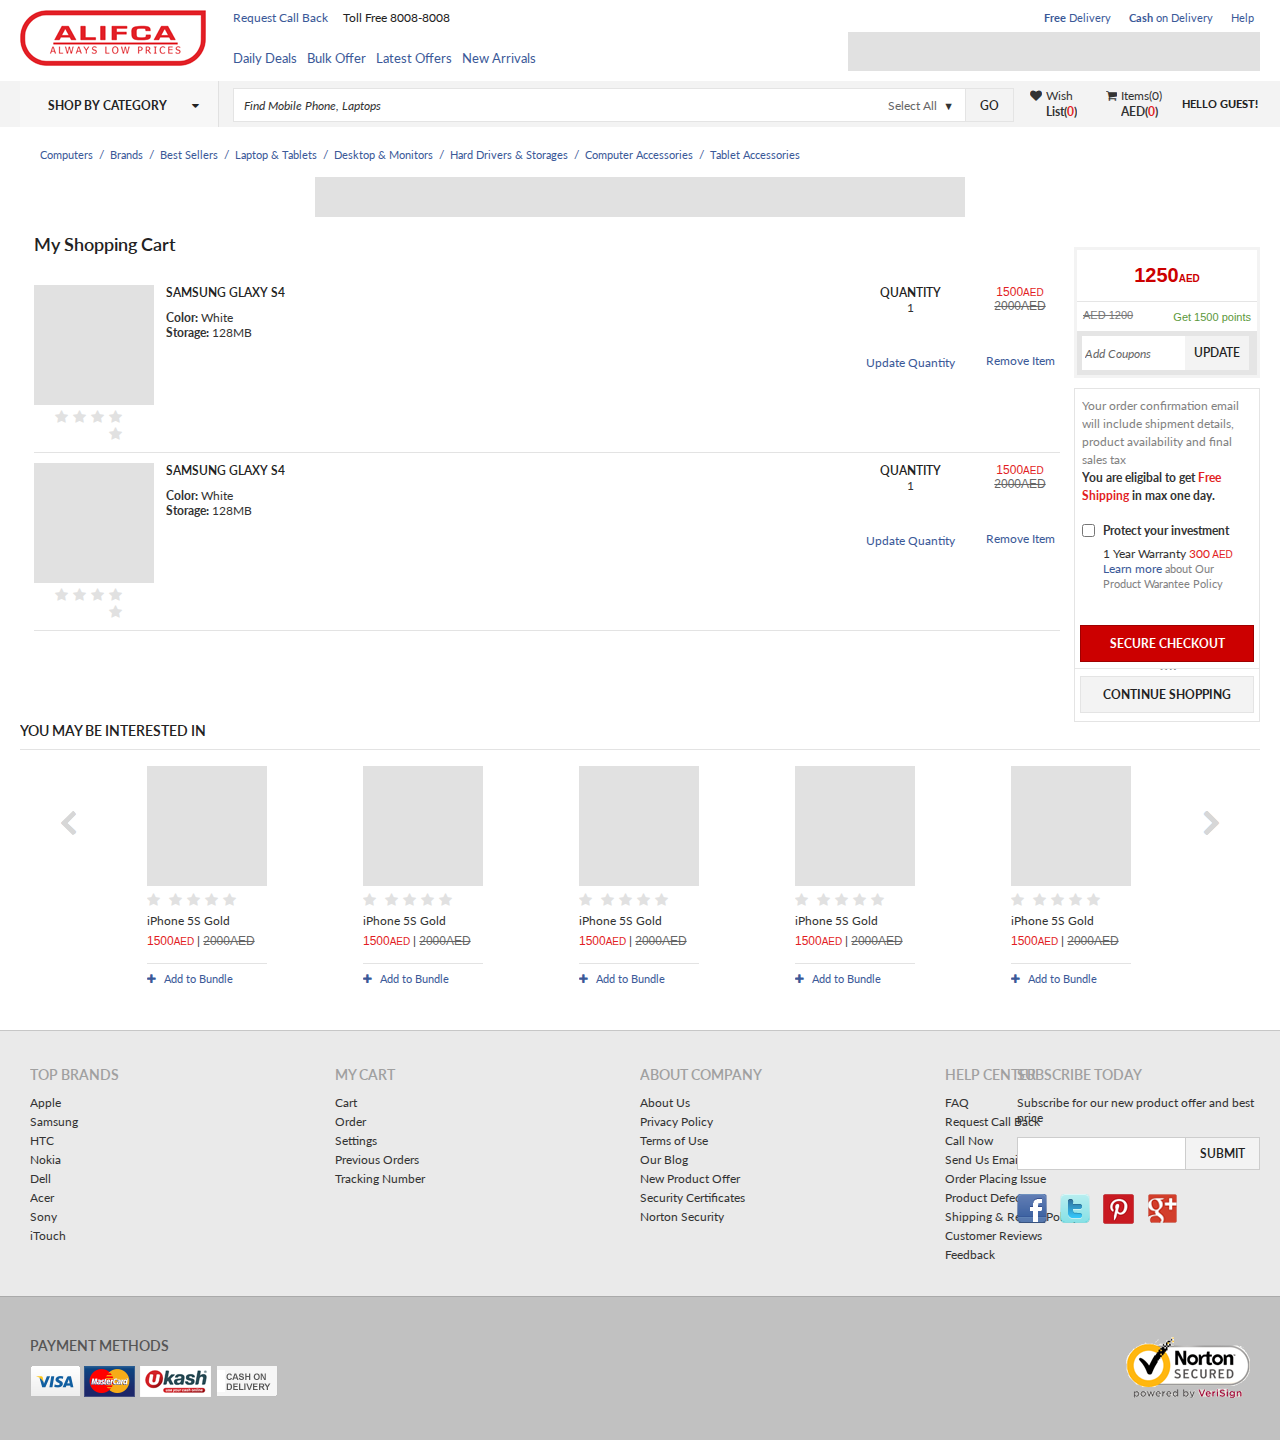
<file: shopping_cart.html>
<!DOCTYPE html>
<html lang="en">
<head>
<meta charset="utf-8">
<title>Laptops, Notebook, Computer, Gadget, Tablet PC, iPad Price in Dubai</title>
<!--[if IE]><meta http-equiv='X-UA-Compatible' content='IE=edge,chrome=1'><![endif]-->
<meta name="viewport" content="width=device-width, initial-scale=1.0, maximum-scale=1.0, user-scalable=no">
<link href="http://netdna.bootstrapcdn.com/font-awesome/4.0.3/css/font-awesome.css" rel="stylesheet">
<link href="http://fonts.googleapis.com/css?family=Lato:100italic,100,300italic,300,400italic,400,700italic,700,900italic,900" rel="stylesheet" type="text/css">
<link href="css/style.css" rel="stylesheet">
<link href="css/media.css" rel="stylesheet">
<!--[if lt IE 9]>
   <script type="text/javascript" src="js/respond.min.js"></script>
   <script type="text/javascript" src="js/html5shiv.js"></script>
 <![endif]-->
</head>
<body>
<!--Header Section Start-->
<div class="headerArea">
    <a href="index.html" class="fLeft"><img src="images/logo.png" alt="logo"></a>
    <div class="H-M">
        <div class="small-info"><a href="#">Request Call Back</a> &nbsp;&nbsp;&nbsp; Toll Free 8008-8008</div>
        <ul class="header-links">
            <li><a href="#">Daily Deals</a></li>
            <li><a href="#">Bulk Offer</a></li>
            <li><a href="#">Latest Offers</a></li>
            <li class="hidden-sm hidden-xs"><a href="#">New Arrivals</a></li>
        </ul>
        <div class="clearfix"></div>
    </div>
    <div class="H-R">
    	<ul class="fRight">
        	<li><a href="#"><b>Free</b> Delivery</a></li>
            <li><a href="#"><b>Cash</b> on Delivery</a></li>
            <li class="last-text"><a href="#">Help</a></li>
        </ul>
        <div class="clearfix"></div>
        <div class="ad-1 hidden-sm hidden-xs"></div>
    </div>
    <div class="clearfix"></div>
</div>
<!--Header Section End-->

<!--Grey Bar Start-->
<div class="greybar">
	<div class="container">
    	<div class="shopByCat fLeft" id="showCategory"><a href="javascript:void(0)">Shop By Category<i class="fa fa-caret-down mLeft"></i></a></div>
		<div class="search-wrap">
                <div class="searchBar"><input name="" type="text" value="Find Mobile Phone, Laptops" onfocus="if(this.value=='Find Mobile Phone, Laptops') this.value=''" 
              onblur="if(this.value=='') this.value='Find Mobile Phone, Laptops'" ></div>
                <div class="search-cont">
                <label class="custom-select pull-left hidden-sm hidden-xs">
                    <select>
                        <option>Select All</option>
                        <option>Computers</option>
                        <option>Tablets</option>
                        <option>Mobiles</option>
                        <option>Bags</option>
                    </select>
                </label>
                <a href="#" class="goBtn pull-left">Go</a>
                </div>
                <div class="acct-info">
                <ul>
                    <li>
                        <div class="fa fa-heart fLeft mTop"></div> 
                        <div class="wishList"><a href="#">Wish <p class="bold">List(<span class="red-color">0</span>)</p></a></div>
                        <div class="clearfix"></div>
                   </li>
                   <li>
                        <div class="fa fa-shopping-cart fLeft mTop"></div> 
                        <div class="wishList"><a href="shopping_cart.html">Items(0) <p class="bold">AED(<span class="red-color">0</span>)</p></a></div>
                        <div class="clearfix"></div>
                   </li>
                   <li><div id="showLogin" class="hello_guest"><a href="javascript:void(0)">Hello <b>Guest!</b></a></div></li>
           		</ul>
                <div class="clearfix"></div>
            </div>
            </div>
        <div class="clearfix"></div>
    </div>
</div>
<!--Grey Bar End-->

<!--Container Start-->
<div class="container">
	<div class="shopByCatBox">
        <div class="shopByWhiteArrow"></div>
        <ul>
            <li><a href="category.html">Mobile Phones</a></li>
            <li><a href="category.html">Mobile Accessories</a></li>
            <li><a href="category.html">Laptop</a></li>
            <li><a href="category.html">Tablets</a></li>
            <li><a href="category.html">Cameras</a></li>
            <li><a href="category.html">Home Appliance</a></li>
            <li><a href="category.html">Storage Media</a></li>
            <li><a href="category.html">Other Electronic Items</a></li>
        </ul>
    </div>
    <div class="userLoginBox">
        <div class="shopByWhiteArrow"></div>
        <ul>
            <li>
            	<label>Username</label>
                <input name="" type="text">
            </li>
            <li>
            	<label>Password</label>
                <input name="" type="password">
            </li>
            <li><a href="#" class="greenBtn">Sign In</a></li>
            <li>
            	<p>New customer? <a href="#">Start here</a></p>
                <p>Problem signing in? <a href="#">Click here</a></p>
            </li>
        </ul>
    </div>
	<ul class="topCatKeywords hidden-sm hidden-xs">
    	<li><a href="#">Computers</a></li>
        <li>/</li>
        <li><a href="#">Brands</a></li>
        <li>/</li>
        <li><a href="#">Best Sellers</a></li>
        <li>/</li>
        <li><a href="#">Laptop & Tablets</a></li>
        <li>/</li>
        <li><a href="#">Desktop & Monitors</a></li>
        <li>/</li>
        <li><a href="#">Hard Drivers & Storages</a></li>
        <li>/</li>
        <li><a href="#">Computer Accessories</a></li>
        <li>/</li>
        <li><a href="#">Tablet Accessories</a></li>
    </ul>
    <div class="clearfix"></div>
    <div class="ad-4 hidden-sm hidden-xs"></div>
	
    <!--Right Col Start-->
    <div class="L-2">
    	<div class="amount-box">
        	<div class="amount-boxTop">
            	<b>1250<span class="dhs">AED</span></b>
            </div>
            <div class="amount-boxDown">
            	<ul>
                	<li class="actual-price">AED 1200</li>
                    <li class="points"><span class="greenTxt-11"><a href="#">Get 1500 points</a></span></li>
                </ul>
                <div class="clearfix"></div>
            </div>
            <div class="add-coupon">
            	<input name="" type="text" class="fLeft" value="Add Coupons" onfocus="if(this.value=='Add Coupons') this.value=''" 
          onblur="if(this.value=='') this.value='Add Coupons'" ><a href="#" class="fLeft updateBtn">Update</a>
                <div class="clearfix"></div>
            </div>
        </div>
        <div class="add-to-cart-box">
        	<div class="atcb-inner">
            	<p class="grey-color">Your order confirmation email will include shipment details, product availability and final sales tax</p>
                <p><b>You are eligibal to get <span class="red-color">Free Shipping</span> in max one day.</b></p>
                <p>&nbsp;</p>
                <input name="" type="checkbox" value="" class="fLeft">
                <div class="prot-txt">
                	<ul>
                    	<li><b>Protect your investment</b></li>
                        <li>1 Year Warranty <span class="red-color">300</span><span class="dhs red-color"> AED</span> <a href="#">Learn more</a> 
                        <span class="grey-txt"> about Our Product Warantee Policy</span></li>
                    </ul>
                </div>
                <div class="clearfix"></div>
            </div>
            <div class="addCartBtn"><a href="complete_order.html">Secure Checkout</a></div>
            
            <div class="h-divider">
            	<div class="h-divider-txt">OR</div>
            </div>
            <div class="contShpBtn"><a href="#">Continue Shopping</a></div>
        </div>
	</div>
    <!--Right Col End-->
    
    <!--Middle Col Start-->
    <div class="L-1">
		<h2 class="blueHeading-18"><span class="black-color">My Shopping Cart</span></h2>
        <ul class="shopping-cart">
        	<li>
            	<div class="first-col">
                	<div class="product-img"><a href="#"></a></div>
                    <div class="rating">
                        <span class="star"></span><span class="star"></span><span class="star"></span><span class="star"></span>
                        <span class="star"></span>
                    </div>
                </div>
                <div class="second-col">
                	<ul>
                    	<li><h3>Samsung Glaxy S4</h3></li>
                        <li><b>Color:</b> White</li>
                        <li><b>Storage:</b> 128MB</li>
                    </ul>
                </div>
                <div class="right-col">
                    <div class="third-col">
                        <h3>Quantity</h3>
                        <div>1</div>
                        <div class="mTop-4"><a href="#">Update Quantity</a></div>
                    </div>
                    <div class="fourth-col">
                        <div class="price-text">1500<span class="dhs">AED</span></div>
                        <div class="price-text1">2000AED</div>
                        <div class="mTop-4"><a href="#">Remove Item</a></div>
                    </div>
                    <div class="clearfix"></div>
                </div>
                <div class="clearfix"></div>
            </li>
            <li>
            	<div class="first-col">
                	<div class="product-img"><a href="#"></a></div>
                    <div class="rating">
                        <span class="star"></span><span class="star"></span><span class="star"></span><span class="star"></span>
                        <span class="star"></span>
                    </div>
                </div>
                <div class="second-col">
                	<ul>
                    	<li><h3>Samsung Glaxy S4</h3></li>
                        <li><b>Color:</b> White</li>
                        <li><b>Storage:</b> 128MB</li>
                    </ul>
                </div>
                <div class="right-col">
                    <div class="third-col">
                        <h3>Quantity</h3>
                        <div>1</div>
                        <div class="mTop-4"><a href="#">Update Quantity</a></div>
                    </div>
                    <div class="fourth-col">
                        <div class="price-text">1500<span class="dhs">AED</span></div>
                        <div class="price-text1">2000AED</div>
                        <div class="mTop-4"><a href="#">Remove Item</a></div>
                    </div>
                    <div class="clearfix"></div>
                </div>
                <div class="clearfix"></div>
            </li>
        </ul>
        <div>&nbsp;</div>
        <div>&nbsp;</div>
    </div>
    <!--Middle Col End-->
    
    <div class="clearfix"></div>

   
    <!--You May be Interested in Start-->
    <div class="headline">
        <h2>You May be Interested in</h2>
	</div>
    <!--Slider Start-->
    <div class="infiniteCarousel mBtm">
    <div style="overflow: hidden;" class="pic-wrap">
        <ul>
            <li>
                <div class="product-item">
                    <div class="product-img"><a href="#"></a></div>
                    <ul>
                        <li>
                            <div class="rating">
                                <span class="star"></span><span class="star"></span><span class="star"></span><span class="star"></span>
                                <span class="star"></span>
                            </div>
                        </li>
                        <li class="prod-name"><a href="#">iPhone 5S Gold</a></li>
                        <li><span class="price-text">1500<span class="dhs">AED</span></span> | <span class="price-text1">2000AED</span></li>
                        <li><div class="add-to-bundle"><a href="#"><i class="fa fa-plus mRight-1"></i> Add to Bundle</a></div></li>
                    </ul>
                </div>
            </li>
            <li>
                <div class="product-item">
            <div class="product-img"><a href="#"></a></div>
            <ul>
                <li>
                    <div class="rating">
                        <span class="star"></span><span class="star"></span><span class="star"></span><span class="star"></span>
                        <span class="star"></span>
                    </div>
                </li>
                <li class="prod-name"><a href="#">iPhone 5S Gold</a></li>
                <li><span class="price-text">1500<span class="dhs">AED</span></span> | <span class="price-text1">2000AED</span></li>
                <li><div class="add-to-bundle"><a href="#"><i class="fa fa-plus mRight-1"></i> Add to Bundle</a></div></li>
            </ul>
        </div>
            </li>
            <li>
                <div class="product-item">
            <div class="product-img"><a href="#"></a></div>
            <ul>
                <li>
                    <div class="rating">
                        <span class="star"></span><span class="star"></span><span class="star"></span><span class="star"></span>
                        <span class="star"></span>
                    </div>
                </li>
                <li class="prod-name"><a href="#">iPhone 5S Gold</a></li>
                <li><span class="price-text">1500<span class="dhs">AED</span></span> | <span class="price-text1">2000AED</span></li>
                <li><div class="add-to-bundle"><a href="#"><i class="fa fa-plus mRight-1"></i> Add to Bundle</a></div></li>
            </ul>
        </div>
            </li>
            <li>
                <div class="product-item">
            <div class="product-img"><a href="#"></a></div>
            <ul>
                <li>
                    <div class="rating">
                        <span class="star"></span><span class="star"></span><span class="star"></span><span class="star"></span>
                        <span class="star"></span>
                    </div>
                </li>
                <li class="prod-name"><a href="#">iPhone 5S Gold</a></li>
                <li><span class="price-text">1500<span class="dhs">AED</span></span> | <span class="price-text1">2000AED</span></li>
                <li><div class="add-to-bundle"><a href="#"><i class="fa fa-plus mRight-1"></i> Add to Bundle</a></div></li>
            </ul>
        </div>
            </li>
            <li>
                <div class="product-item">
            <div class="product-img"><a href="#"></a></div>
            <ul>
                <li>
                    <div class="rating">
                        <span class="star"></span><span class="star"></span><span class="star"></span><span class="star"></span>
                        <span class="star"></span>
                    </div>
                </li>
                <li class="prod-name"><a href="#">iPhone 5S Gold</a></li>
                <li><span class="price-text">1500<span class="dhs">AED</span></span> | <span class="price-text1">2000AED</span></li>
                <li><div class="add-to-bundle"><a href="#"><i class="fa fa-plus mRight-1"></i> Add to Bundle</a></div></li>
            </ul>
        </div>
            </li>
            <li>
                <div class="product-item">
            <div class="product-img"><a href="#"></a></div>
            <ul>
                <li>
                    <div class="rating">
                        <span class="star"></span><span class="star"></span><span class="star"></span><span class="star"></span>
                        <span class="star"></span>
                    </div>
                </li>
                <li class="prod-name"><a href="#">iPhone 5S Gold</a></li>
                <li><span class="price-text">1500<span class="dhs">AED</span></span> | <span class="price-text1">2000AED</span></li>
                <li><div class="add-to-bundle"><a href="#"><i class="fa fa-plus mRight-1"></i> Add to Bundle</a></div></li>
            </ul>
        </div>
            </li>
        </ul>
    </div>
    <a class="arrow back"></a><a class="arrow forward"></a>
    </div>
    <!--Slider End-->
    <!--You May be Interested in End-->
</div> 
<!--Container End-->

<!--Footer Wrap Start-->
<div class="footerWrap">
    <div class="footerArea">
        <div class="footerMenu">
            <ul class="footer-links">
                <li><h2>Top Brands</h2></li>
                <li><a href="#">Apple</a></li>
                <li><a href="#">Samsung</a></li>
                <li><a href="#">HTC</a></li>
                <li><a href="#">Nokia</a></li>
                <li><a href="#">Dell</a></li>
                <li><a href="#">Acer</a></li>
                <li><a href="#">Sony</a></li>
                <li><a href="#">iTouch</a></li>
            </ul>
            <ul class="footer-links">
                <li><h2>My Cart</h2></li>
                <li><a href="#">Cart</a></li>
                <li><a href="#">Order</a></li>
                <li><a href="#">Settings</a></li>
                <li><a href="#">Previous Orders</a></li>
                <li><a href="#">Tracking Number</a></li>
            </ul>
            <ul class="footer-links">
                <li><h2>About Company</h2></li>
                <li><a href="#">About Us</a></li>
                <li><a href="#">Privacy Policy</a></li>
                <li><a href="#">Terms of Use</a></li>
                <li><a href="#">Our Blog</a></li>
                <li><a href="#">New Product Offer</a></li>
                <li><a href="#">Security Certificates</a></li>
                <li><a href="#">Norton Security</a></li>
            </ul>
            <ul class="footer-links">
            <li><h2>Help Center</h2></li>
            <li><a href="#">FAQ</a></li>
            <li><a href="#">Request Call Back</a></li>
            <li><a href="#">Call Now</a></li>
            <li><a href="#">Send Us Email</a></li>
            <li><a href="#">Order Placing Issue</a></li>
            <li><a href="#">Product Defects</a></li>
            <li><a href="#">Shipping & Return Policy</a></li>
            <li><a href="#">Customer Reviews</a></li>
            <li><a href="#">Feedback</a></li>
        </ul>
            <div class="subscribe">
            <h2>Subscribe Today</h2>
            <ul>
                <li>Subscribe for our new product offer and best price</li>
                <li>
                    <input name="" type="text" class="fLeft"><a href="#" class="submitBtn fLeft"><span>Submit</span></a>
                    <div class="clearfix"></div>
                </li>
            </ul>
            <div class="social-icons">
                <ul>
                    <li class="fb"><a href="#"></a></li>
                    <li class="tw"><a href="#"></a></li>
                    <li class="pin"><a href="#"></a></li>
                    <li class="gplus"><a href="#"></a></li>
                </ul>
                <div class="clearfix"></div>
            </div>
        </div>
        </div>
	</div>
    <div class="footerBtm">
        <div class="footerArea">
            <div class="fLeft">
                <h2>Payment Methods</h2>
                <img src="images/payment-methods.png" alt="Payment Methods">
            </div>
            <img src="images/norton.png" alt="Norton Secured" class="fRight">
            <div class="clearfix"></div>
        </div>
    </div>
</div>
<!--Footer Wrap End-->

<!--Js Files-->
<script src="http://ajax.googleapis.com/ajax/libs/jquery/1.10.2/jquery.min.js"></script>
<script type="text/javascript" src="js/script.js"></script>
</body>
</html>
</file>
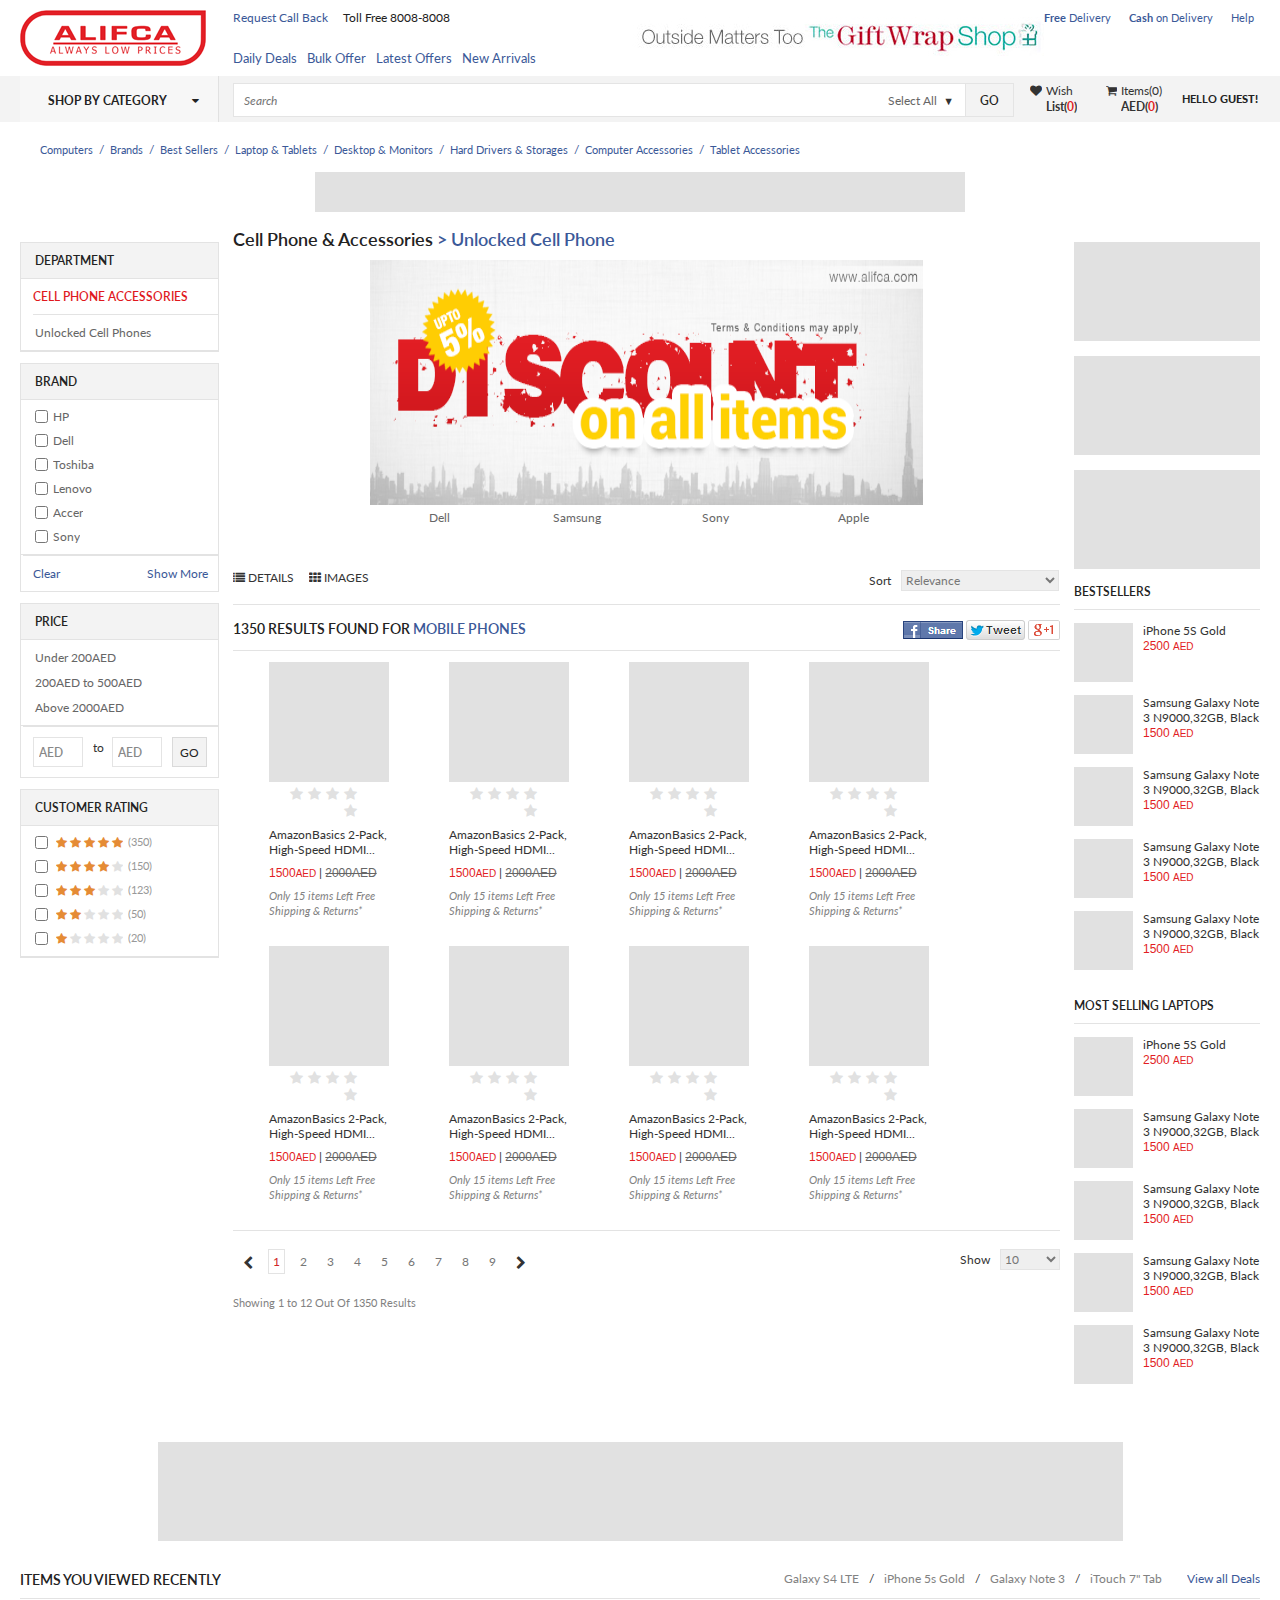
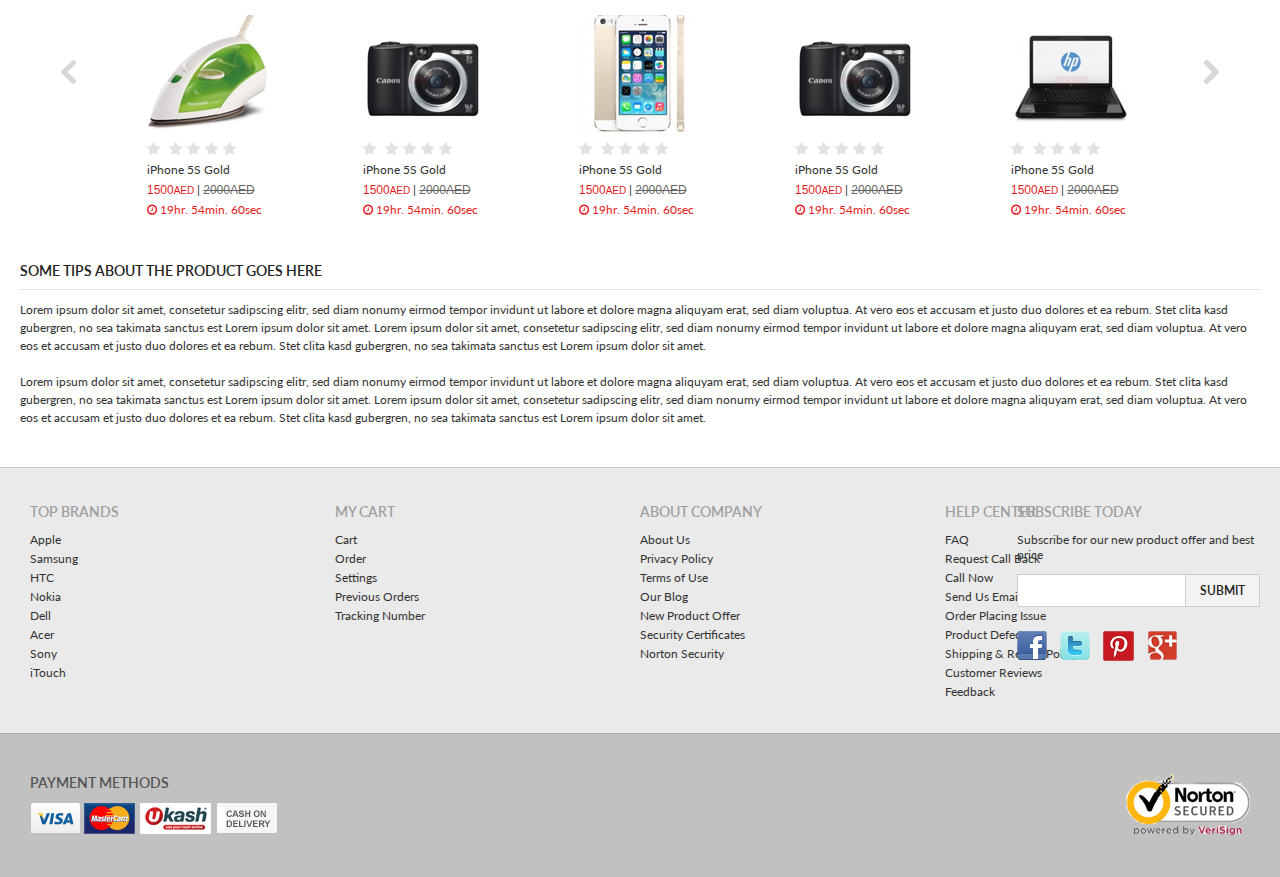
<file: sub_category.html>
<!DOCTYPE html>
<html lang="en">
<head>
<meta charset="utf-8">
<title>Laptops, Notebook, Computer, Gadget, Tablet PC, iPad Price in Dubai</title>
<!--[if IE]><meta http-equiv='X-UA-Compatible' content='IE=edge,chrome=1'><![endif]-->
<meta name="viewport" content="width=device-width, initial-scale=1.0, maximum-scale=1.0, user-scalable=no">
<link href="http://netdna.bootstrapcdn.com/font-awesome/4.0.3/css/font-awesome.css" rel="stylesheet">
<link href="http://fonts.googleapis.com/css?family=Lato:100italic,100,300italic,300,400italic,400,700italic,700,900italic,900" rel="stylesheet" type="text/css">
<link href="css/style.css" rel="stylesheet">
<link href="css/media.css" rel="stylesheet">
<!--[if lt IE 9]>
   <script type="text/javascript" src="js/respond.min.js"></script>
   <script type="text/javascript" src="js/html5shiv.js"></script>
 <![endif]-->
</head>
<body>
<!--Header Section Start-->
<div class="headerArea">
    <div class="fLeft xs-logo"><a href="index.html"><img src="images/logo.png" alt="logo"></a></div>
    <div class="xs-topBar visible-xs">
    	<ul>
        	<li><a href="#"><i class="fa fa-phone"></i> Call</a></li>
            <li><a href="#"><i class="fa fa-question"></i> Help</a></li>
            <li class="xs-last-link"><a href="#"><i class="fa fa-star"></i> Deals</a></li>
        </ul>
        <div class="clearfix"></div>
    </div>
    <div class="H-M hidden-xs">
        <div class="small-info"><a href="#">Request Call Back</a> &nbsp;&nbsp;&nbsp; Toll Free 8008-8008</div>
        <ul class="header-links clearfix hidden-xs">
            <li><a href="#">Daily Deals</a></li>
            <li><a href="#">Bulk Offer</a></li>
            <li><a href="#">Latest Offers</a></li>
            <li class="hidden-sm hidden-xs"><a href="#">New Arrivals</a></li>
        </ul>
    </div>
    <div class="H-R hidden-xs">
    	<ul class="pull-right clearfix">
        	<li><a href="#"><b>Free</b> Delivery</a></li>
            <li><a href="#"><b>Cash</b> on Delivery</a></li>
            <li class="last-text"><a href="#">Help</a></li>
        </ul>
        <div class="ad-1 hidden-sm hidden-xs"><img src="images/ad-4.jpg" alt="ad"></div>
    </div>
    <div class="clearfix"></div>
</div>
<!--Header Section End-->

<!--Grey Bar Start-->
<div class="greybar">
	<div class="container">
    	<div class="shopByCat fLeft hidden-xs" id="showCategory"><a href="javascript:void(0)">Shop By Category<i class="fa fa-caret-down mLeft "></i></a></div>
			<div class="visible-xs listCat"><a href="javascript:void(0)"><i class="fa fa-bars"></i></a></div>
            
            <div class="search-wrap">
                <div class="searchBar"><input name="" type="text" placeholder="Search" ></div>
                <div class="search-cont">
                <label class="custom-select pull-left hidden-sm hidden-xs">
                    <select>
                        <option>Select All</option>
                        <option>Computers</option>
                        <option>Tablets</option>
                        <option>Mobiles</option>
                        <option>Bags</option>
                    </select>
                </label>
                <a href="#" class="goBtn pull-left">Go</a>
                </div>
                <div class="acct-info">
                <ul>
                    <li>
                        <div class="fa fa-heart fLeft mTop hidden-xs"></div>
                        <div class="wishList hidden-xs"><a href="#">Wish <p class="bold">List(<span class="red-color">0</span>)</p></a></div>
                        <div class="clearfix"></div>
                        <div class="visible-xs sm-user-login"><a href="#"><i class="fa fa-heart"></i></a></div>
                   </li>
                   <li>
                        <div class="fa fa-shopping-cart fLeft mTop hidden-xs"></div> 
                        <div class="wishList hidden-xs"><a href="shopping_cart.html">Items(0) <p class="bold">AED(<span class="red-color">0</span>)</p></a></div>
                        <div class="clearfix"></div>
                        <div class="visible-xs sm-user-login"><a href="#"><i class="fa fa-shopping-cart"></i></a></div>
                   </li>
                   <li><div id="showLogin" class="hello_guest hidden-xs">
                   		<a href="javascript:void(0)">Hello <b>Guest!</b></a></div>
                        <div class="visible-xs sm-user-login"><a href="#"><i class="fa fa-user"></i></a></div>
                   </li>
                </ul>
                <div class="clearfix"></div>
            </div>
            </div>
        <div class="clearfix"></div>
    </div>
</div>
<!--Grey Bar End-->

<!--Container Start-->
<div class="container">
	<div class="shopByCatBox">
        <div class="shopByWhiteArrow"></div>
        <ul>
            <li><a href="#">Mobile Phones</a></li>
            <li><a href="#">Mobile Accessories</a></li>
            <li><a href="#">Laptop</a></li>
            <li><a href="#">Tablets</a></li>
            <li><a href="#">Cameras</a></li>
            <li><a href="#">Home Appliance</a></li>
            <li><a href="#">Storage Media</a></li>
            <li><a href="#">Other Electronic Items</a></li>
        </ul>
	</div>
    <div class="userLoginBox">
        <div class="shopByWhiteArrow"></div>
        <ul>
            <li>
            	<label>Username</label>
                <input name="" type="text">
            </li>
            <li>
            	<label>Password</label>
                <input name="" type="password">
            </li>
            <li><a href="#" class="greenBtn">Sign In</a></li>
            <li>
            	<p>New customer? <a href="#">Start here</a></p>
                <p>Problem signing in? <a href="#">Click here</a></p>
            </li>
        </ul>
    </div>
	<ul class="topCatKeywords hidden-sm hidden-xs">
    	<li><a href="#">Computers</a></li>
        <li>/</li>
        <li><a href="#">Brands</a></li>
        <li>/</li>
        <li><a href="#">Best Sellers</a></li>
        <li>/</li>
        <li><a href="#">Laptop & Tablets</a></li>
        <li>/</li>
        <li><a href="#">Desktop & Monitors</a></li>
        <li>/</li>
        <li><a href="#">Hard Drivers & Storages</a></li>
        <li>/</li>
        <li><a href="#">Computer Accessories</a></li>
        <li>/</li>
        <li><a href="#">Tablet Accessories</a></li>
    </ul>
    <div class="clearfix"></div>
    <div class="ad-4 hidden-sm hidden-xs"></div>
	
    <!--Left Col Start-->
    <div class="L-3 hidden-sm hidden-xs">
    	<div class="boxMod">
        	<div class="boxMod-headline"><h3>Department</h3></div>
            <h3 class="subHeadline">Cell Phone Accessories</h3>
            <div class="clearfix"></div>
            <ul>
            	<li><a href="#">Unlocked Cell Phones</a></li>
            </ul>
        </div>
        <div class="boxMod">
        	<div class="boxMod-headline"><h3>Brand</h3></div>
            <ul>
            	<li>
                	<input name="" type="checkbox" value="" class="fLeft"> 
                    <div class="fLeft chkBox-tm"><a href="#">HP</a></div>
                    <div class="clearfix"></div>
                </li>
                <li>
                	<input name="" type="checkbox" value="" class="fLeft"> 
                    <div class="fLeft chkBox-tm"><a href="#">Dell</a></div>
                    <div class="clearfix"></div>
                </li>
                <li>
                	<input name="" type="checkbox" value="" class="fLeft"> 
                    <div class="fLeft chkBox-tm"><a href="#">Toshiba</a></div>
                    <div class="clearfix"></div>
                </li>
                <li>
                	<input name="" type="checkbox" value="" class="fLeft"> 
                    <div class="fLeft chkBox-tm"><a href="#">Lenovo</a></div>
                    <div class="clearfix"></div>
                </li>
                <li>
                	<input name="" type="checkbox" value="" class="fLeft"> 
                    <div class="fLeft chkBox-tm"><a href="#">Accer</a></div>
                    <div class="clearfix"></div>
                </li>
                <li>
                	<input name="" type="checkbox" value="" class="fLeft"> 
                    <div class="fLeft chkBox-tm"><a href="#">Sony</a></div>
                    <div class="clearfix"></div>
                </li>
            </ul>
            <div class="btm-a">
                	<span class="blueLink-12 fLeft"><a href="#">Clear</a></span>
                    <span class="blueLink-12 fRight"><a href="#">Show More</a></span>
                    <div class="clearfix"></div>
            </div>
            <div class="clearfix"></div>
        </div>
        <div class="boxMod">
        	<div class="boxMod-headline"><h3>Price</h3></div>
            <ul>
            	<li><a href="#">Under 200AED</a></li>
                <li><a href="#">200AED to 500AED</a></li>
                <li><a href="#">Above 2000AED</a></li>
            </ul>
            <div class="btm-a">
                	<input name="" type="text" class="enterAmount fLeft" value="AED" onfocus="if(this.value=='AED') this.value=''" 
          onblur="if(this.value=='') this.value='AED'">
          			<div class="fLeft mRight">to</div>
                    <input name="" type="text" class="enterAmount fLeft" value="AED" onfocus="if(this.value=='AED') this.value=''" 
          onblur="if(this.value=='') this.value='AED'">
          			<a href="#" class="smallGoBtn fLeft">Go</a>
          			<div class="clearfix"></div>
          </div>
          <div class="clearfix"></div>
        </div>
        <div class="boxMod">
        	<div class="boxMod-headline"><h3>Customer Rating</h3></div>
            <ul>
            	<li>
                	<input name="" type="checkbox" value="" class="fLeft"> 
                    <div class="user_star fLeft">
                    	<i class="fa fa-star" style="color:#e58b35;"></i>
                        <i class="fa fa-star" style="color:#e58b35;"></i>
                        <i class="fa fa-star" style="color:#e58b35;"></i>
                        <i class="fa fa-star" style="color:#e58b35;"></i>
                        <i class="fa fa-star" style="color:#e58b35;"></i>
                    </div>
                    <div class="fLeft rating_count">(350)</div>
                    <div class="clearfix"></div>
                </li>
                <li>
                	<input name="" type="checkbox" value="" class="fLeft"> 
                    <div class="user_star fLeft">
                    	<i class="fa fa-star" style="color:#e58b35;"></i>
                        <i class="fa fa-star" style="color:#e58b35;"></i>
                        <i class="fa fa-star" style="color:#e58b35;"></i>
                        <i class="fa fa-star" style="color:#e58b35;"></i>
                        <i class="fa fa-star" style="color:#e1e1e1;"></i>
                    </div>
                    <div class="fLeft rating_count">(150)</div>
                    <div class="clearfix"></div>
                </li>
				<li>
                	<input name="" type="checkbox" value="" class="fLeft"> 
                    <div class="user_star fLeft">
                    	<i class="fa fa-star" style="color:#e58b35;"></i>
                        <i class="fa fa-star" style="color:#e58b35;"></i>
                        <i class="fa fa-star" style="color:#e58b35;"></i>
                        <i class="fa fa-star" style="color:#e1e1e1;"></i>
                        <i class="fa fa-star" style="color:#e1e1e1;"></i>
                    </div>
                    <div class="fLeft rating_count">(123)</div>
                    <div class="clearfix"></div>
                </li>
                <li>
                	<input name="" type="checkbox" value="" class="fLeft"> 
                    <div class="user_star fLeft">
                    	<i class="fa fa-star" style="color:#e58b35;"></i>
                        <i class="fa fa-star" style="color:#e58b35;"></i>
                        <i class="fa fa-star" style="color:#e1e1e1;"></i>
                        <i class="fa fa-star" style="color:#e1e1e1;"></i>
                        <i class="fa fa-star" style="color:#e1e1e1;"></i>
                    </div>
                    <div class="fLeft rating_count">(50)</div>
                    <div class="clearfix"></div>
                </li>
                <li>
                	<input name="" type="checkbox" value="" class="fLeft"> 
                    <div class="user_star fLeft">
                    	<i class="fa fa-star" style="color:#e58b35;"></i>
                        <i class="fa fa-star" style="color:#e1e1e1;"></i>
                        <i class="fa fa-star" style="color:#e1e1e1;"></i>
                        <i class="fa fa-star" style="color:#e1e1e1;"></i>
                        <i class="fa fa-star" style="color:#e1e1e1;"></i>
                    </div>
                    <div class="fLeft rating_count">(20)</div>
                    <div class="clearfix"></div>
                </li>
            </ul>
        </div>
    </div>
    <!--Left Col End-->

    <!--Right Col Start-->
    <div class="L-2 hidden-sm hidden-xs">
    	<div class="ad-2"></div>
        <div class="ad-2"></div>
        <div class="ad-2"></div>
        <div class="headline">
        	<h3>Bestsellers</h3>
        </div>
        <ul class="rcol-prod">
        	<li>
            	<div class="prod-img-thumb"><a href="#"></a></div>
                <div class="prod-img-info">
                	<ul>
                    	<li><span class="prod-name"><a href="#">iPhone 5S Gold</a></span></li>
                        <li><span class="price-text">2500 <span class="dhs">AED</span></span></li>
                    </ul>
                </div>
                <div class="clearfix"></div>
            </li>
            <li>
            	<div class="prod-img-thumb"><a href="#"></a></div>
                <div class="prod-img-info">
                	<ul>
                    	<li><span class="prod-name"><a href="#">Samsung Galaxy Note 3 N9000,32GB, Black</a></span></li>
                        <li><span class="price-text">1500 <span class="dhs">AED</span></span></li>
                    </ul>
                </div>
                <div class="clearfix"></div>
            </li>
            <li>
            	<div class="prod-img-thumb"><a href="#"></a></div>
                <div class="prod-img-info">
                	<ul>
                    	<li><span class="prod-name"><a href="#">Samsung Galaxy Note 3 N9000,32GB, Black</a></span></li>
                        <li><span class="price-text">1500 <span class="dhs">AED</span></span></li>
                    </ul>
                </div>
                <div class="clearfix"></div>
            </li>
            <li>
            	<div class="prod-img-thumb"><a href="#"></a></div>
                <div class="prod-img-info">
                	<ul>
                    	<li><span class="prod-name"><a href="#">Samsung Galaxy Note 3 N9000,32GB, Black</a></span></li>
                        <li><span class="price-text">1500 <span class="dhs">AED</span></span></li>
                    </ul>
                </div>
                <div class="clearfix"></div>
            </li>
            <li>
            	<div class="prod-img-thumb"><a href="#"></a></div>
                <div class="prod-img-info">
                	<ul>
                    	<li><span class="prod-name"><a href="#">Samsung Galaxy Note 3 N9000,32GB, Black</a></span></li>
                        <li><span class="price-text">1500 <span class="dhs">AED</span></span></li>
                    </ul>
                </div>
                <div class="clearfix"></div>
            </li>
        </ul>
        <div>&nbsp;</div>
        
        <div class="headline">
        	<h3>Most Selling Laptops</h3>
        </div>
        <ul class="rcol-prod">
        	<li>
            	<div class="prod-img-thumb"><a href="#"></a></div>
                <div class="prod-img-info">
                	<ul>
                    	<li><span class="prod-name"><a href="#">iPhone 5S Gold</a></span></li>
                        <li><span class="price-text">2500 <span class="dhs">AED</span></span></li>
                    </ul>
                </div>
                <div class="clearfix"></div>
            </li>
            <li>
            	<div class="prod-img-thumb"><a href="#"></a></div>
                <div class="prod-img-info">
                	<ul>
                    	<li><span class="prod-name"><a href="#">Samsung Galaxy Note 3 N9000,32GB, Black</a></span></li>
                        <li><span class="price-text">1500 <span class="dhs">AED</span></span></li>
                    </ul>
                </div>
                <div class="clearfix"></div>
            </li>
            <li>
            	<div class="prod-img-thumb"><a href="#"></a></div>
                <div class="prod-img-info">
                	<ul>
                    	<li><span class="prod-name"><a href="#">Samsung Galaxy Note 3 N9000,32GB, Black</a></span></li>
                        <li><span class="price-text">1500 <span class="dhs">AED</span></span></li>
                    </ul>
                </div>
                <div class="clearfix"></div>
            </li>
            <li>
            	<div class="prod-img-thumb"><a href="#"></a></div>
                <div class="prod-img-info">
                	<ul>
                    	<li><span class="prod-name"><a href="#">Samsung Galaxy Note 3 N9000,32GB, Black</a></span></li>
                        <li><span class="price-text">1500 <span class="dhs">AED</span></span></li>
                    </ul>
                </div>
                <div class="clearfix"></div>
            </li>
            <li>
            	<div class="prod-img-thumb"><a href="#"></a></div>
                <div class="prod-img-info">
                	<ul>
                    	<li><span class="prod-name"><a href="#">Samsung Galaxy Note 3 N9000,32GB, Black</a></span></li>
                        <li><span class="price-text">1500 <span class="dhs">AED</span></span></li>
                    </ul>
                </div>
                <div class="clearfix"></div>
            </li>
        </ul>
        <div>&nbsp;</div>
    </div>
    <!--Right Col End-->
	
    <!--Middle Col Start-->
    <div class="L-1">
    	<h2 class="blueHeading-18"><span class="black-color">Cell Phone & Accessories</span> > <span><a href="#">Unlocked Cell Phone</a></span></h2>
        <!--Main Slider Start-->
        <div class="banner mBLeft">
        	<ul class="bjqs">
           		<li title="Dell"><img src="images/img1.png" alt="slide"></li>
            	<li title="Samsung"><img src="images/img2.png" alt="slide"></li>
            	<li title="Sony"><img src="images/img3.png" alt="slide"></li>
                <li title="Apple"><img src="images/img4.png" alt="slide"></li>
             </ul>
        </div>
        <!--Main Slider End-->
        <div class="verSpace"></div>
        
        <div class="prod-dis-opt">
        	<div class="list-view pull-left"><a href="#"><i class="fa fa-list"></i> Details</a></div>
            <div class="list-view pull-left"><a href="#"><i class="fa fa-th"></i> Images</a></div>
          	<div class="sort">Sort<select name="">
              	<option>Relevance</option>
          		</select>
            </div>
            <div class="clearfix"></div>
        </div>
        <div class="headline">
        	<h2 class="fLeft">1350 Results Found For <a href="#">Mobile Phones</a></h2>
            <div class="fRight"><a href="#"><img src="images/social_icons.png" alt="social network"></a></div>
            <div class="clearfix"></div>
        </div>
		
        <ul class="prod-list">
        	<li>
            	<div class="product-img"><a href="#"></a></div>
                <ul>
                    <li>
                        <div class="rating">
                            <span class="star"></span><span class="star"></span><span class="star"></span><span class="star"></span>
                            <span class="star"></span>
                        </div>
                    </li>
                    <li class="prod-name"><a href="#">AmazonBasics 2-Pack, High-Speed HDMI...</a></li>
                    <li><span class="price-text">1500<span class="dhs">AED</span></span> | <span class="price-text1">2000AED</span></li>
                    <li><span class="grey-itxt">Only 15 items Left Free Shipping & Returns*</span></li>
                </ul>
            </li>
            <li>
            	<div class="product-img"><a href="#"></a></div>
                <ul>
                    <li>
                        <div class="rating">
                            <span class="star"></span><span class="star"></span><span class="star"></span><span class="star"></span>
                            <span class="star"></span>
                        </div>
                    </li>
                    <li class="prod-name"><a href="#">AmazonBasics 2-Pack, High-Speed HDMI...</a></li>
                    <li><span class="price-text">1500<span class="dhs">AED</span></span> | <span class="price-text1">2000AED</span></li>
                    <li><span class="grey-itxt">Only 15 items Left Free Shipping & Returns*</span></li>
                </ul>
            </li>
            <li>
            	<div class="product-img"><a href="#"></a></div>
                <ul>
                    <li>
                        <div class="rating">
                            <span class="star"></span><span class="star"></span><span class="star"></span><span class="star"></span>
                            <span class="star"></span>
                        </div>
                    </li>
                    <li class="prod-name"><a href="#">AmazonBasics 2-Pack, High-Speed HDMI...</a></li>
                    <li><span class="price-text">1500<span class="dhs">AED</span></span> | <span class="price-text1">2000AED</span></li>
                    <li><span class="grey-itxt">Only 15 items Left Free Shipping & Returns*</span></li>
                </ul>
            </li>

            <li>
            	<div class="product-img"><a href="#"></a></div>
                <ul>
                    <li>
                        <div class="rating">
                            <span class="star"></span><span class="star"></span><span class="star"></span><span class="star"></span>
                            <span class="star"></span>
                        </div>
                    </li>
                    <li class="prod-name"><a href="#">AmazonBasics 2-Pack, High-Speed HDMI...</a></li>
                    <li><span class="price-text">1500<span class="dhs">AED</span></span> | <span class="price-text1">2000AED</span></li>
                    <li><span class="grey-itxt">Only 15 items Left Free Shipping & Returns*</span></li>
                </ul>
            </li>
            <li>
            	<div class="product-img"><a href="#"></a></div>
                <ul>
                    <li>
                        <div class="rating">
                            <span class="star"></span><span class="star"></span><span class="star"></span><span class="star"></span>
                            <span class="star"></span>
                        </div>
                    </li>
                    <li class="prod-name"><a href="#">AmazonBasics 2-Pack, High-Speed HDMI...</a></li>
                    <li><span class="price-text">1500<span class="dhs">AED</span></span> | <span class="price-text1">2000AED</span></li>
                    <li><span class="grey-itxt">Only 15 items Left Free Shipping & Returns*</span></li>
                </ul>
            </li>
            <li>
            	<div class="product-img"><a href="#"></a></div>
                <ul>
                    <li>
                        <div class="rating">
                            <span class="star"></span><span class="star"></span><span class="star"></span><span class="star"></span>
                            <span class="star"></span>
                        </div>
                    </li>
                    <li class="prod-name"><a href="#">AmazonBasics 2-Pack, High-Speed HDMI...</a></li>
                    <li><span class="price-text">1500<span class="dhs">AED</span></span> | <span class="price-text1">2000AED</span></li>
                    <li><span class="grey-itxt">Only 15 items Left Free Shipping & Returns*</span></li>
                </ul>
            </li>

            <li>
            	<div class="product-img"><a href="#"></a></div>
                <ul>
                    <li>
                        <div class="rating">
                            <span class="star"></span><span class="star"></span><span class="star"></span><span class="star"></span>
                            <span class="star"></span>
                        </div>
                    </li>
                    <li class="prod-name"><a href="#">AmazonBasics 2-Pack, High-Speed HDMI...</a></li>
                    <li><span class="price-text">1500<span class="dhs">AED</span></span> | <span class="price-text1">2000AED</span></li>
                    <li><span class="grey-itxt">Only 15 items Left Free Shipping & Returns*</span></li>
                </ul>
            </li>
            <li>
            	<div class="product-img"><a href="#"></a></div>
                <ul>
                    <li>
                        <div class="rating">
                            <span class="star"></span><span class="star"></span><span class="star"></span><span class="star"></span>
                            <span class="star"></span>
                        </div>
                    </li>
                    <li class="prod-name"><a href="#">AmazonBasics 2-Pack, High-Speed HDMI...</a></li>
                    <li><span class="price-text">1500<span class="dhs">AED</span></span> | <span class="price-text1">2000AED</span></li>
                    <li><span class="grey-itxt">Only 15 items Left Free Shipping & Returns*</span></li>
                </ul>
            </li>
        </ul>
      	<div class="clearfix"></div>
        <!--Pagination Start-->
        <div class="btm-pagination">
        	<div class="paging-controls">
                <ul>
                    <li class="prev"><a href="#"><i class="fa fa-chevron-left"></i></a></li>
                    <li class="pAct"><a href="#">1</a></li>
                    <li><a href="#">2</a></li>
                    <li><a href="#">3</a></li>
                    <li><a href="#">4</a></li>
                    <li><a href="#">5</a></li>
                    <li><a href="#">6</a></li>
                    <li><a href="#">7</a></li>
                    <li><a href="#">8</a></li>
                    <li><a href="#">9</a></li>
                    <li class="next"><a href="#"><i class="fa fa-chevron-right"></i></a></li>
                </ul>
                <div class="clearfix"></div>
                <div class="grey-txt mTop-2">Showing 1 to 12 Out Of 1350 Results</div>
            </div>
            <div class="show">Show<select name="">
              	<option>10</option>
                <option>20</option>
                <option>30</option>
                <option>40</option>
          		</select>
            </div>
            <div class="clearfix"></div>
        </div>
        <!--Pagination End-->
		
 	</div>
    <!--Middle ColEnd-->
	<div class="clearfix"></div>
    <div class="ad-5"></div>
    
    <!--Items viewed recently Start-->
    <div class="headline">
        <h2 class="fLeft">Items you viewed recently</h2>
        <div class="viewMore fRight"><a href="#">View all Deals</a></div>
        <ul class="product-nav fRight hidden-xs">
            <li><a href="#">Galaxy S4 LTE</a></li>
            <li>/</li>
            <li><a href="#">iPhone 5s Gold</a></li>
            <li>/</li>
            <li><a href="#">Galaxy Note 3</a></li>
            <li>/</li>
            <li><a href="#">iTouch 7" Tab</a></li>
        </ul>
        <div class="clearfix"></div>
	</div>
    
    <!--Slider Start-->
    <div class="infiniteCarousel mBtm">
        <div style="overflow: hidden;" class="pic-wrap">
            <ul>
                <li>
                    <div class="product-item">
                        <div class="product-img"><a href="#"><img  src="images/prod-img/d-img-1.jpg" alt="thumb"></a></div>
                        <ul>
                            <li>
                                <div class="rating">
                                    <span class="star"></span><span class="star"></span><span class="star"></span><span class="star"></span>
                                    <span class="star"></span>
                                </div>
                            </li>
                            <li class="prod-name"><a href="#">iPhone 5S Gold</a></li>
                            <li><span class="price-text">1500<span class="dhs">AED</span></span> | <span class="price-text1">2000AED</span></li>
                            <li class="timer"><i class="fa fa-clock-o"></i> 19hr. 54min. 60sec</li>
                        </ul>
                    </div>
                </li>
                
                <li>
                    <div class="product-item">
                        <div class="product-img"><a href="#"><img  src="images/prod-img/d-img-2.jpg" alt="thumb"></a></div>
                        <ul>
                            <li>
                                <div class="rating">
                                    <span class="star"></span><span class="star"></span><span class="star"></span><span class="star"></span>
                                    <span class="star"></span>
                                </div>
                            </li>
                            <li class="prod-name"><a href="#">iPhone 5S Gold</a></li>
                            <li><span class="price-text">1500<span class="dhs">AED</span></span> | <span class="price-text1">2000AED</span></li>
                            <li class="timer"><i class="fa fa-clock-o"></i> 19hr. 54min. 60sec</li>
                        </ul>
                    </div>
                </li>
                
                <li>
                    <div class="product-item">
                        <div class="product-img"><a href="#"><img  src="images/prod-img/d-img-3.jpg" alt="thumb"></a></div>
                        <ul>
                            <li>
                                <div class="rating">
                                    <span class="star"></span><span class="star"></span><span class="star"></span><span class="star"></span>
                                    <span class="star"></span>
                                </div>
                            </li>
                            <li class="prod-name"><a href="#">iPhone 5S Gold</a></li>
                            <li><span class="price-text">1500<span class="dhs">AED</span></span> | <span class="price-text1">2000AED</span></li>
                            <li class="timer"><i class="fa fa-clock-o"></i> 19hr. 54min. 60sec</li>
                        </ul>
                    </div>
                </li>
                
                <li>
                    <div class="product-item">
                        <div class="product-img"><a href="#"><img  src="images/prod-img/d-img-4.jpg" alt="thumb"></a></div>
                        <ul>
                            <li>
                                <div class="rating">
                                    <span class="star"></span><span class="star"></span><span class="star"></span><span class="star"></span>
                                    <span class="star"></span>
                                </div>
                            </li>
                            <li class="prod-name"><a href="#">iPhone 5S Gold</a></li>
                            <li><span class="price-text">1500<span class="dhs">AED</span></span> | <span class="price-text1">2000AED</span></li>
                            <li class="timer"><i class="fa fa-clock-o"></i> 19hr. 54min. 60sec</li>
                        </ul>
                    </div>
                </li>
                <li>
                    <div class="product-item">
                        <div class="product-img"><a href="#"><img  src="images/prod-img/d-img-5.jpg" alt="thumb"></a></div>
                        <ul>
                            <li>
                                <div class="rating">
                                    <span class="star"></span><span class="star"></span><span class="star"></span><span class="star"></span>
                                    <span class="star"></span>
                                </div>
                            </li>
                            <li class="prod-name"><a href="#">iPhone 5S Gold</a></li>
                            <li><span class="price-text">1500<span class="dhs">AED</span></span> | <span class="price-text1">2000AED</span></li>
                            <li class="timer"><i class="fa fa-clock-o"></i> 19hr. 54min. 60sec</li>
                        </ul>
                    </div>
                </li>
                <li>
                    <div class="product-item">
                        <div class="product-img"><a href="#"><img  src="images/prod-img/d-img-2.jpg" alt="thumb"></a></div>
                        <ul>
                            <li>
                                <div class="rating">
                                    <span class="star"></span><span class="star"></span><span class="star"></span><span class="star"></span>
                                    <span class="star"></span>
                                </div>
                            </li>
                            <li class="prod-name"><a href="#">iPhone 5S Gold</a></li>
                            <li><span class="price-text">1500<span class="dhs">AED</span></span> | <span class="price-text1">2000AED</span></li>
                            <li class="timer"><i class="fa fa-clock-o"></i> 19hr. 54min. 60sec</li>
                        </ul>
                    </div>
                </li>
            </ul>
        </div>
        <a class="arrow back"></a><a class="arrow forward"></a>
    </div>
    <!--Slider End-->
    
    <!--Items viewed recently End-->

    <div class="headline">
        <h2>some tips about the product goes here</h2>
	</div>
    <p class="mBtm">
    Lorem ipsum dolor sit amet, consetetur sadipscing elitr, sed diam nonumy eirmod tempor invidunt ut labore et dolore magna aliquyam erat, 
    sed diam voluptua. At vero eos et accusam et justo duo dolores et ea rebum. Stet clita kasd gubergren, no sea takimata sanctus est Lorem 
    ipsum dolor sit amet. Lorem ipsum dolor sit amet, consetetur sadipscing elitr, sed diam nonumy eirmod tempor invidunt ut labore et dolore 
    magna aliquyam erat, sed diam voluptua. At vero eos et accusam et justo duo dolores et ea rebum. Stet clita kasd gubergren, no sea takimata 
    sanctus est Lorem ipsum dolor sit amet.<br><br>

	Lorem ipsum dolor sit amet, consetetur sadipscing elitr, sed diam nonumy eirmod tempor invidunt ut labore et dolore magna aliquyam erat, 
    sed diam voluptua. At vero eos et accusam et justo duo dolores et ea rebum. Stet clita kasd gubergren, no sea takimata sanctus est Lorem 
    ipsum dolor sit  amet. Lorem ipsum dolor sit amet, consetetur sadipscing elitr, sed diam nonumy eirmod tempor invidunt ut labore et dolore 
    magna aliquyam erat, sed diam voluptua. At vero eos et accusam et justo duo dolores et ea rebum. Stet clita kasd gubergren, no sea 
    takimata sanctus est Lorem ipsum dolor sit amet.</p>

</div> 
<!--Container End-->

<!--Footer Wrap Start-->
<div class="footerWrap">
    <div class="footerArea">
        <div class="footerMenu">
            <ul class="footer-links hidden-xs">
                <li><h2>Top Brands</h2></li>
                <li><a href="#">Apple</a></li>
                <li><a href="#">Samsung</a></li>
                <li><a href="#">HTC</a></li>
                <li><a href="#">Nokia</a></li>
                <li><a href="#">Dell</a></li>
                <li><a href="#">Acer</a></li>
                <li><a href="#">Sony</a></li>
                <li><a href="#">iTouch</a></li>
            </ul>
            <ul class="footer-links">
                <li><h2>My Cart</h2></li>
                <li><a href="#">Cart</a></li>
                <li><a href="#">Order</a></li>
                <li><a href="#">Settings</a></li>
                <li><a href="#">Previous Orders</a></li>
                <li><a href="#">Tracking Number</a></li>
            </ul>
            <ul class="footer-links hidden-xs">
                <li><h2>About Company</h2></li>
                <li><a href="#">About Us</a></li>
                <li><a href="#">Privacy Policy</a></li>
                <li><a href="#">Terms of Use</a></li>
                <li><a href="#">Our Blog</a></li>
                <li><a href="#">New Product Offer</a></li>
                <li><a href="#">Security Certificates</a></li>
                <li><a href="#">Norton Security</a></li>
            </ul>
            <ul class="footer-links">
            <li><h2>Help Center</h2></li>
            <li><a href="#">FAQ</a></li>
            <li><a href="#">Request Call Back</a></li>
            <li><a href="#">Call Now</a></li>
            <li><a href="#">Send Us Email</a></li>
            <li><a href="#">Order Placing Issue</a></li>
            <li><a href="#">Product Defects</a></li>
            <li><a href="#">Shipping & Return Policy</a></li>
            <li><a href="#">Customer Reviews</a></li>
            <li><a href="#">Feedback</a></li>
        </ul>
            <div class="subscribe">
            <h2>Subscribe Today</h2>
            <ul>
                <li>Subscribe for our new product offer and best price</li>
                <li>
                    <input name="" type="text" class="fLeft"><a href="#" class="submitBtn fLeft"><span>Submit</span></a>
                    <div class="clearfix"></div>
                </li>
            </ul>
            <div class="social-icons">
                <ul>
                    <li class="fb"><a href="#"></a></li>
                    <li class="tw"><a href="#"></a></li>
                    <li class="pin"><a href="#"></a></li>
                    <li class="gplus"><a href="#"></a></li>
                </ul>
                <div class="clearfix"></div>
            </div>
        </div>
        </div>
	</div>
    <div class="footerBtm">
        <div class="footerArea">
            <div class="fLeft">
                <h2>Payment Methods</h2>
                <img src="images/payment-methods.png" alt="Payment Methods">
            </div>
            <img src="images/norton.png" alt="Norton Secured" class="fRight hidden-xs">
            <div class="clearfix"></div>
        </div>
    </div>
</div>
<!--Footer Wrap End-->

<!--Js Files-->
<script src="http://ajax.googleapis.com/ajax/libs/jquery/1.10.2/jquery.min.js"></script>
<script type="text/javascript" src="js/script.js"></script>
<script type="text/javascript" src="js/home_slider.js"></script>
</body>
</html>
</file>
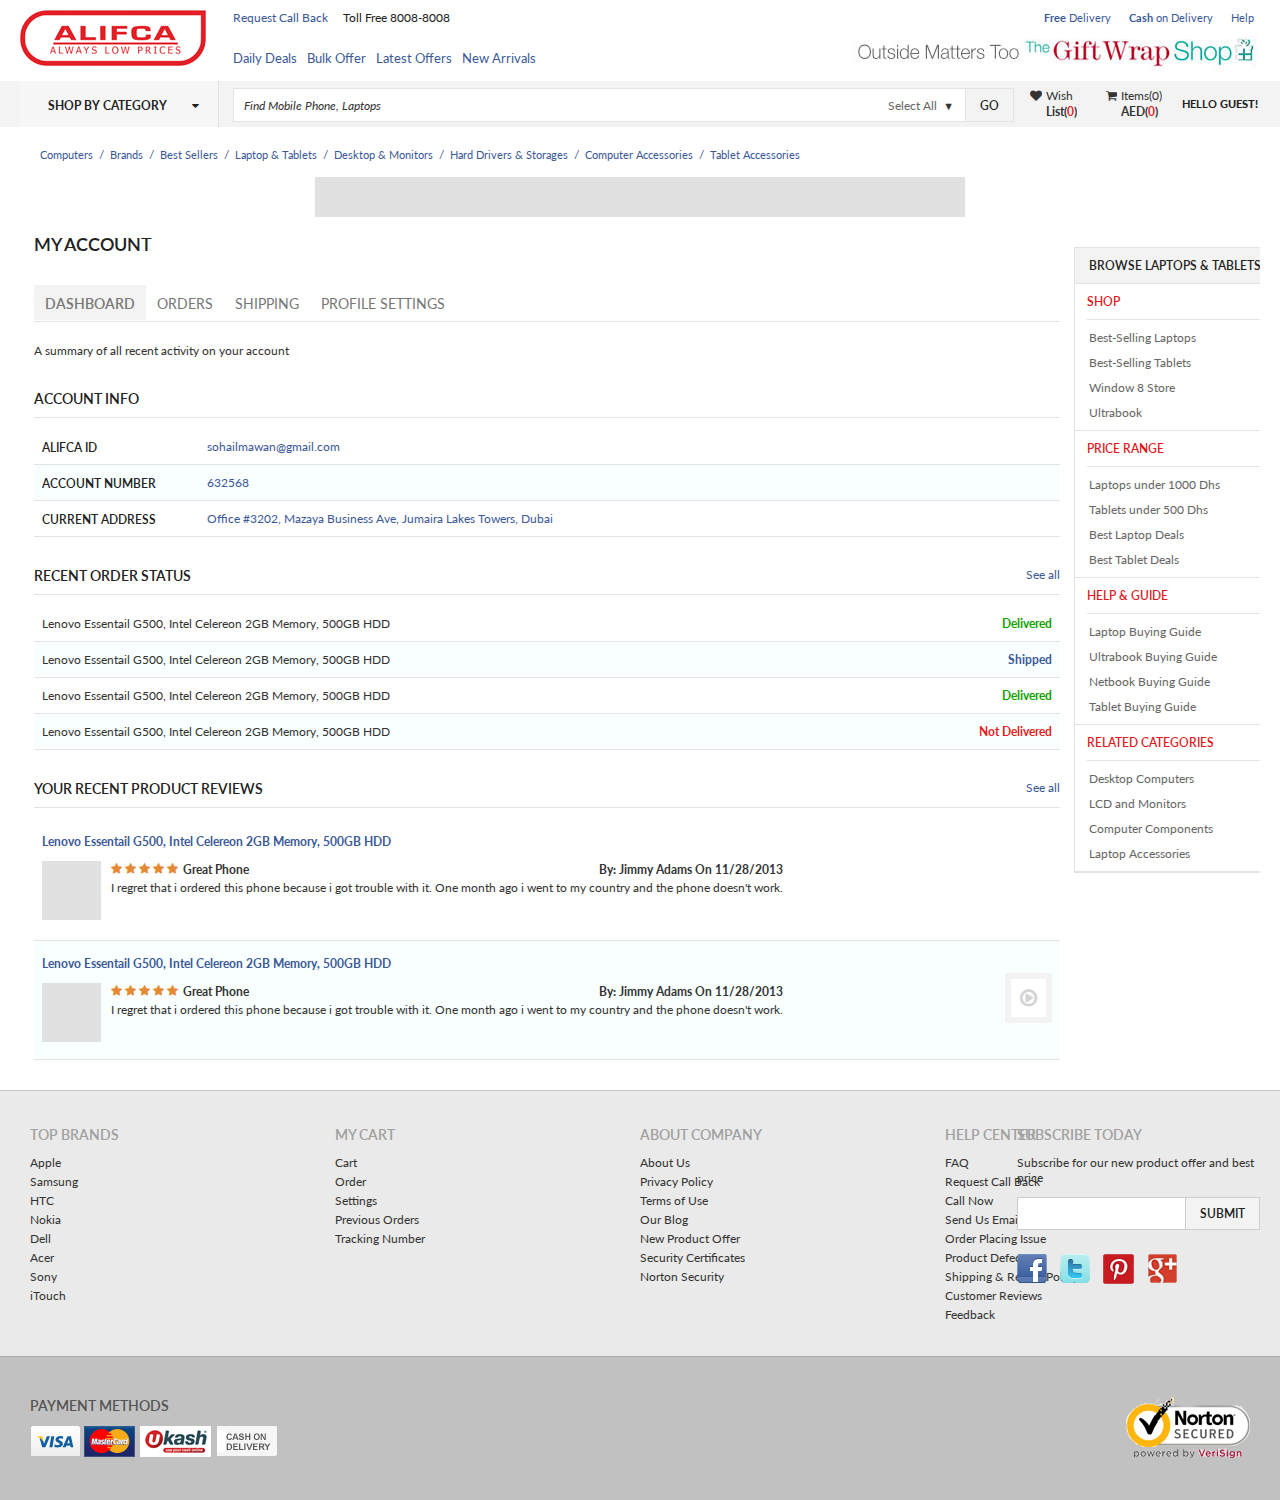
<file: user_account.html>
<!DOCTYPE html>
<html lang="en">
<head>
<meta charset="utf-8">
<title>Laptops, Notebook, Computer, Gadget, Tablet PC, iPad Price in Dubai</title>
<!--[if IE]><meta http-equiv='X-UA-Compatible' content='IE=edge,chrome=1'><![endif]-->
<meta name="viewport" content="width=device-width, initial-scale=1.0, maximum-scale=1.0, user-scalable=no">
<link href="http://netdna.bootstrapcdn.com/font-awesome/4.0.3/css/font-awesome.css" rel="stylesheet">
<link href="http://fonts.googleapis.com/css?family=Lato:100italic,100,300italic,300,400italic,400,700italic,700,900italic,900" rel="stylesheet" type="text/css">
<link href="css/style.css" rel="stylesheet">
<link href="css/media.css" rel="stylesheet">
<!--[if lt IE 9]>
   <script type="text/javascript" src="js/respond.min.js"></script>
   <script type="text/javascript" src="js/html5shiv.js"></script>
 <![endif]-->
</head>
<body class="two-col">
<!--Header Section Start-->
<div class="container">
    <a href="index.html" class="fLeft"><img src="images/logo.png" alt="logo"></a>
    <div class="H-M">
        <div class="small-info"><a href="#">Request Call Back</a> &nbsp;&nbsp;&nbsp; Toll Free 8008-8008</div>
        <ul class="header-links">
            <li><a href="#">Daily Deals</a></li>
            <li><a href="#">Bulk Offer</a></li>
            <li><a href="#">Latest Offers</a></li>
            <li class="hidden-sm hidden-xs"><a href="#">New Arrivals</a></li>
        </ul>
        <div class="clearfix"></div>
    </div>
    <div class="H-R">
    	<ul class="fRight">
        	<li><a href="#"><b>Free</b> Delivery</a></li>
            <li><a href="#"><b>Cash</b> on Delivery</a></li>
            <li class="last-text"><a href="#">Help</a></li>
        </ul>
        <div class="clearfix"></div>
        <div class="ad-1 hidden-sm hidden-xs"><img src="images/ad-4.jpg" alt="ad"></div>
    </div>
    <div class="clearfix"></div>
</div>
<!--Header Section End-->

<!--Grey Bar Start-->
<div class="greybar">
	<div class="container">
    	<div class="shopByCat fLeft" id="showCategory"><a href="javascript:void(0)">Shop By Category<i class="fa fa-caret-down mLeft"></i></a></div>
		<div class="search-wrap">
                <div class="searchBar"><input name="" type="text" value="Find Mobile Phone, Laptops" onfocus="if(this.value=='Find Mobile Phone, Laptops') this.value=''" 
              onblur="if(this.value=='') this.value='Find Mobile Phone, Laptops'" ></div>
                <div class="search-cont">
                <label class="custom-select pull-left hidden-sm hidden-xs">
                    <select>
                        <option>Select All</option>
                        <option>Computers</option>
                        <option>Tablets</option>
                        <option>Mobiles</option>
                        <option>Bags</option>
                    </select>
                </label>
                <a href="#" class="goBtn pull-left">Go</a>
                </div>
                <div class="acct-info">
                <ul>
                    <li>
                        <div class="fa fa-heart fLeft mTop"></div> 
                        <div class="wishList"><a href="#">Wish <p class="bold">List(<span class="red-color">0</span>)</p></a></div>
                        <div class="clearfix"></div>
                   </li>
                   <li>
                        <div class="fa fa-shopping-cart fLeft mTop"></div> 
                        <div class="wishList"><a href="shopping_cart.html">Items(0) <p class="bold">AED(<span class="red-color">0</span>)</p></a></div>
                        <div class="clearfix"></div>
                   </li>
                   <li><div id="showLogin" class="hello_guest"><a href="javascript:void(0)">Hello <b>Guest!</b></a></div></li>
                </ul>
                <div class="clearfix"></div>
            </div>
            </div>
        <div class="clearfix"></div>
    </div>
</div>
<!--Grey Bar End-->

<!--Container Start-->
<div class="container">
	<div class="shopByCatBox">
        <div class="shopByWhiteArrow"></div>
        <ul>
            <li><a href="#">Mobile Phones</a></li>
            <li><a href="#">Mobile Accessories</a></li>
            <li><a href="#">Laptop</a></li>
            <li><a href="#">Tablets</a></li>
            <li><a href="#">Cameras</a></li>
            <li><a href="#">Home Appliance</a></li>
            <li><a href="#">Storage Media</a></li>
            <li><a href="#">Other Electronic Items</a></li>
        </ul>
	</div>
    <div class="userLoginBox">
        <div class="shopByWhiteArrow"></div>
        <ul>
            <li>
            	<label>Username</label>
                <input name="" type="text">
            </li>
            <li>
            	<label>Password</label>
                <input name="" type="password">
            </li>
            <li><a href="#" class="greenBtn">Sign In</a></li>
            <li>
            	<p>New customer? <a href="#">Start here</a></p>
                <p>Problem signing in? <a href="#">Click here</a></p>
            </li>
        </ul>
    </div>
	<ul class="topCatKeywords hidden-sm hidden-xs">
    	<li><a href="#">Computers</a></li>
        <li>/</li>
        <li><a href="#">Brands</a></li>
        <li>/</li>
        <li><a href="#">Best Sellers</a></li>
        <li>/</li>
        <li><a href="#">Laptop & Tablets</a></li>
        <li>/</li>
        <li><a href="#">Desktop & Monitors</a></li>
        <li>/</li>
        <li><a href="#">Hard Drivers & Storages</a></li>
        <li>/</li>
        <li><a href="#">Computer Accessories</a></li>
        <li>/</li>
        <li><a href="#">Tablet Accessories</a></li>
    </ul>
    <div class="clearfix"></div>
    <div class="ad-4 hidden-sm hidden-xs"></div>
	
    <!--Left Col Start-->
    <div class="L-3 hidden-sm hidden-xs">
    	<div class="boxMod">
        	<div class="boxMod-headline"><h3>Browse Laptops & Tablets</h3></div>
            <h3 class="subHeadline">Shop</h3>
            <div class="clearfix"></div>
            <ul>
            	<li><a href="#">Best-Selling Laptops</a></li>
                <li><a href="#">Best-Selling Tablets</a></li>
                <li><a href="#">Window 8 Store</a></li>
                <li><a href="#">Ultrabook</a></li>
            </ul>
            <h3 class="subHeadline">Price Range</h3>
            <div class="clearfix"></div>
            <ul>
            	<li><a href="#">Laptops under 1000 Dhs</a></li>
                <li><a href="#">Tablets under 500 Dhs</a></li>
                <li><a href="#">Best Laptop Deals</a></li>
                <li><a href="#">Best Tablet Deals</a></li>
            </ul>
            <h3 class="subHeadline">Help & Guide</h3>
            <div class="clearfix"></div>
            <ul>
            	<li><a href="#">Laptop Buying Guide</a></li>
                <li><a href="#">Ultrabook Buying Guide</a></li>
                <li><a href="#">Netbook Buying Guide</a></li>
                <li><a href="#">Tablet Buying Guide</a></li>
            </ul>
            <h3 class="subHeadline">Related Categories</h3>
            <div class="clearfix"></div>
            <ul>
            	<li><a href="#">Desktop Computers</a></li>
                <li><a href="#">LCD and Monitors</a></li>
                <li><a href="#">Computer Components</a></li>
                <li><a href="#">Laptop Accessories</a></li>
            </ul>
        </div>
    </div>
    <!--Left Col End-->
 
    <!--Right Col Start-->
    <div class="L-2 hidden-sm hidden-xs">
		<div class="boxMod">
        	<div class="boxMod-headline"><h3>Browse Laptops & Tablets</h3></div>
            <h3 class="subHeadline">Shop</h3>
            <div class="clearfix"></div>
            <ul>
            	<li><a href="#">Best-Selling Laptops</a></li>
                <li><a href="#">Best-Selling Tablets</a></li>
                <li><a href="#">Window 8 Store</a></li>
                <li><a href="#">Ultrabook</a></li>
            </ul>
            <h3 class="subHeadline">Price Range</h3>
            <div class="clearfix"></div>
            <ul>
            	<li><a href="#">Laptops under 1000 Dhs</a></li>
                <li><a href="#">Tablets under 500 Dhs</a></li>
                <li><a href="#">Best Laptop Deals</a></li>
                <li><a href="#">Best Tablet Deals</a></li>
            </ul>
            <h3 class="subHeadline">Help & Guide</h3>
            <div class="clearfix"></div>
            <ul>
            	<li><a href="#">Laptop Buying Guide</a></li>
                <li><a href="#">Ultrabook Buying Guide</a></li>
                <li><a href="#">Netbook Buying Guide</a></li>
                <li><a href="#">Tablet Buying Guide</a></li>
            </ul>
            <h3 class="subHeadline">Related Categories</h3>
            <div class="clearfix"></div>
            <ul>
            	<li><a href="#">Desktop Computers</a></li>
                <li><a href="#">LCD and Monitors</a></li>
                <li><a href="#">Computer Components</a></li>
                <li><a href="#">Laptop Accessories</a></li>
            </ul>
        </div>
    </div>
    <!--Right Col End-->
    
    <!--Middle Col Start-->
    <div class="L-1">
    	<h2><span class="text-18">My Account</span></h2>
		<div class="verSpace"></div>
		<ul class="PD-tabs">
        	<li><a href="#dashboard">Dashboard</a></li>
            <li><a href="#orders">Orders</a></li>
            <li><a href="#shipping">Shipping</a></li>
            <li><a href="#prof-setting">Profile Settings</a></li>
        </ul>
        <div class="clearfix"></div>
        <div class="PD-tabs-container">
        	<div class="PD-tabs-content" id="dashboard">
                <p class="mTop-2">A summary of all recent activity on your account</p>
                <div>&nbsp;</div>
                <div>&nbsp;</div>
                <div class="headline">
                	<h2>Account Info</h2>
                </div>
                <ul class="prod-specs">
                	<li class="wh-r">
                    	<h4 class="prd-specHeading fLeft">Alifca ID</h4>
                    	<p class="fLeft"><span class="blue-color">sohailmawan@gmail.com</span></p>
                    	<div class="clearfix"></div>
                    </li>
                    <li class="bl-r">
                    	<h4 class="prd-specHeading fLeft">Account Number</h4>
                    	<p class="fLeft"><span class="blue-color">632568</span></p>
                    	<div class="clearfix"></div>
                    </li>
                    <li class="wh-r">
                    	<h4 class="prd-specHeading fLeft">Current Address</h4>
                    	<p class="fLeft"><span class="blue-color">Office #3202, Mazaya Business Ave, Jumaira Lakes Towers, Dubai</span></p>
                    	<div class="clearfix"></div>
                    </li>
                </ul>
                <div class="headline mTop-3">
                    <h2 class="fLeft">Recent Order Status</h2>
                    <div class="fRight"><a href="#">See all</a></div>
                    <div class="clearfix"></div>
                </div>
                <ul class="prod-specs">
                	<li class="wh-r">
                    	<p class="fLeft">Lenovo Essentail G500, Intel Celereon 2GB Memory, 500GB HDD</p>
                    	<p class="fRight"><b><span class="green-color">Delivered</span></b></p>
                    	<div class="clearfix"></div>
                    </li>
                    <li class="bl-r">
                    	<p class="fLeft">Lenovo Essentail G500, Intel Celereon 2GB Memory, 500GB HDD</p>
                    	<p class="fRight"><b><span class="blue-color">Shipped</span></b></p>
                    	<div class="clearfix"></div>
                    </li>
                    <li class="wh-r">
                    	<p class="fLeft">Lenovo Essentail G500, Intel Celereon 2GB Memory, 500GB HDD</p>
                    	<p class="fRight"><b><span class="green-color">Delivered</span></b></p>
                    	<div class="clearfix"></div>
                    </li>
                    <li class="bl-r">
                    	<p class="fLeft">Lenovo Essentail G500, Intel Celereon 2GB Memory, 500GB HDD</p>
                    	<p class="fRight"><b><span class="red-color">Not Delivered</span></b></p>
                    	<div class="clearfix"></div>
                    </li>
                </ul>
                <div class="headline mTop-3">
                    <h2 class="fLeft">Your Recent Product Reviews</h2>
                    <div class="fRight"><a href="#">See all</a></div>
                    <div class="clearfix"></div>
                </div>
                <ul class="cus-q-r">
                    <li class="white-row">
                        <a href="#"><b>Lenovo Essentail G500, Intel Celereon 2GB Memory, 500GB HDD</b></a>
                        <div class="clearfix"></div>
                        <div class="prod-img-thumb fLeft mTop-1"><a href="#"></a></div>
                        <div class="fLeft mTop-1 mLeft-1">
                            <div class="user_star fLeft">
                                <i class="fa fa-star" style="color:#e58b35;"></i>
                                <i class="fa fa-star" style="color:#e58b35;"></i>
                                <i class="fa fa-star" style="color:#e58b35;"></i>
                                <i class="fa fa-star" style="color:#e58b35;"></i>
                                <i class="fa fa-star" style="color:#e58b35;"></i>
                            </div>
                            <b class="fLeft">Great Phone</b>
                            <div class="fRight"><b>By: Jimmy Adams  On 11/28/2013</b></div>
                            <div class="clearfix"></div>
                            <p>I regret that i ordered this phone because i got trouble with it. One month ago i went to my country and the phone doesn't work.</p>
                        </div>
                        <div class="clearfix"></div>
                    </li>
                    <li class="light-row">
                    	<a href="#"><b>Lenovo Essentail G500, Intel Celereon 2GB Memory, 500GB HDD</b></a>
                        <div class="clearfix"></div>
                         <div class="prod-img-thumb fLeft mTop-1"><a href="#"></a></div>
                             <div class="fLeft mTop-1 mLeft-1">
                                <div class="if-video">
                                <div class="user_star fLeft">
                                    <i class="fa fa-star" style="color:#e58b35;"></i>
                                    <i class="fa fa-star" style="color:#e58b35;"></i>
                                    <i class="fa fa-star" style="color:#e58b35;"></i>
                                    <i class="fa fa-star" style="color:#e58b35;"></i>
                                    <i class="fa fa-star" style="color:#e58b35;"></i>
                            	</div>
                            	<b class="fLeft">Great Phone</b>
                            	<div class="fRight"><b>By: Jimmy Adams  On 11/28/2013</b></div>
                            	<div class="clearfix"></div>
                            	<p>I regret that i ordered this phone because i got trouble with it. One month ago i went to my country and the phone doesn't work.</p>
                        	</div>
                        	<div class="clearfix"></div>
                         </div>
                         <div class="videoBtn fRight"><a href="#"><i class="fa fa-play-circle-o"></i></a></div>
                         <div class="clearfix"></div>
                    </li>
                </ul>
            </div>
            <div class="PD-tabs-content" id="orders">
				<div>orders goes here</div>
            </div>
            <div class="PD-tabs-content" id="shipping">
				<div>Shipping details goest here</div>
            </div>
            <div class="PD-tabs-content" id="prof-setting">
				<div>user profile settings goes here</div>
            </div>
    	</div>
        <div>&nbsp;</div>
    </div>
    <!--Middle Col End-->
    <div class="clearfix"></div>
</div> 
<!--Container End-->

<!--Footer Wrap Start-->
<div class="footerWrap">
    <div class="footerArea">
        <div class="footerMenu">
            <ul class="footer-links">
                <li><h2>Top Brands</h2></li>
                <li><a href="#">Apple</a></li>
                <li><a href="#">Samsung</a></li>
                <li><a href="#">HTC</a></li>
                <li><a href="#">Nokia</a></li>
                <li><a href="#">Dell</a></li>
                <li><a href="#">Acer</a></li>
                <li><a href="#">Sony</a></li>
                <li><a href="#">iTouch</a></li>
            </ul>
            <ul class="footer-links">
                <li><h2>My Cart</h2></li>
                <li><a href="#">Cart</a></li>
                <li><a href="#">Order</a></li>
                <li><a href="#">Settings</a></li>
                <li><a href="#">Previous Orders</a></li>
                <li><a href="#">Tracking Number</a></li>
            </ul>
            <ul class="footer-links">
                <li><h2>About Company</h2></li>
                <li><a href="#">About Us</a></li>
                <li><a href="#">Privacy Policy</a></li>
                <li><a href="#">Terms of Use</a></li>
                <li><a href="#">Our Blog</a></li>
                <li><a href="#">New Product Offer</a></li>
                <li><a href="#">Security Certificates</a></li>
                <li><a href="#">Norton Security</a></li>
            </ul>
            <ul class="footer-links">
            <li><h2>Help Center</h2></li>
            <li><a href="#">FAQ</a></li>
            <li><a href="#">Request Call Back</a></li>
            <li><a href="#">Call Now</a></li>
            <li><a href="#">Send Us Email</a></li>
            <li><a href="#">Order Placing Issue</a></li>
            <li><a href="#">Product Defects</a></li>
            <li><a href="#">Shipping & Return Policy</a></li>
            <li><a href="#">Customer Reviews</a></li>
            <li><a href="#">Feedback</a></li>
        </ul>
            <div class="subscribe">
            <h2>Subscribe Today</h2>
            <ul>
                <li>Subscribe for our new product offer and best price</li>
                <li>
                    <input name="" type="text" class="fLeft"><a href="#" class="submitBtn fLeft"><span>Submit</span></a>
                    <div class="clearfix"></div>
                </li>
            </ul>
            <div class="social-icons">
                <ul>
                    <li class="fb"><a href="#"></a></li>
                    <li class="tw"><a href="#"></a></li>
                    <li class="pin"><a href="#"></a></li>
                    <li class="gplus"><a href="#"></a></li>
                </ul>
                <div class="clearfix"></div>
            </div>
        </div>
        </div>
	</div>
    <div class="footerBtm">
        <div class="footerArea">
            <div class="fLeft">
                <h2>Payment Methods</h2>
                <img src="images/payment-methods.png" alt="Payment Methods">
            </div>
            <img src="images/norton.png" alt="Norton Secured" class="fRight">
            <div class="clearfix"></div>
        </div>
    </div>
</div>
<!--Footer Wrap End-->

<!--Js Files-->
<script src="http://ajax.googleapis.com/ajax/libs/jquery/1.10.2/jquery.min.js"></script>
<script type="text/javascript" src="js/script.js"></script>
</body>
</html>
</file>
<file: css/style.css>
@charset "utf-8";
/* CSS Document */

html,div,table,tr,td,button,input,select,textarea,span,img,hr,h1,h2,h3,h4,h5,h6,ul,li,ol,a,p{ margin:0px; padding:0px;}

div,table,h1,h2,h3,h4,h5,h6,p{ display:block; overflow:hidden;}

body{ font-family:"Lato",Arial, Helvetica, sans-serif; font-size:12px; color:#333; font-weight:normal; overflow-x:hidden; padding-top:10px; margin:0px;}

a{ text-decoration:none; outline:none; color:#3b5998;}
a:link{ text-decoration:none; outline:none; color:#3b5998;}
a:hover{ text-decoration:underline;}


*:focus { outline: none;}

p{ line-height:18px;}

img{ border:0; display:block;}

h1,h2,h3,h4,h5,h6{ font-weight:normal; }

h2{ font-family:"Lato"; font-size:14px; color:#222; text-transform:uppercase; font-weight:600;}
h3{ font-family:"Lato"; font-size:12px; color:#222; text-transform:uppercase; font-weight:600;}

ul,ol{ list-style:none; padding:0px; margin:0px;}

.small-info{font-family:"Lato", font-size:12px; color:#222;}

.viewMore a, .viewMore a:link{font-family:"Lato"; font-size:12px; color:#3b5998; text-decoration:none;}
.viewMore a:hover{text-decoration:underline;}
.price-text{font-family:Arial, Helvetica, sans-serif; font-size:12px; color:#e21d24;}
.price-text1{font-family:Arial, Helvetica, sans-serif; font-size:12px; color:#666; text-decoration:line-through;}
.dhs{font-family:Arial, Helvetica, sans-serif; font-size:10px;}

.red-color{ color:#e21d24;}
.green-color{ color:#0fa100;}
.blue-color{ color:#3b5998;}
.black-color{ color:#222;}
.grey-color{ color:#828282;}
.bold{ font-weight:bold;}
.center-txt{ text-align:center;}
.right-txt{ text-align:right;}
.posR{ position:relative;}
.overflow-y{overflow-y:scroll; overflow-x:hidden;}
.text-18{ color:#222; font-size:18px;}

.posR{ position:relative;}
.display{ display:block;}
.ov-vis div,.ov-vis{ overflow:visible !important;}

.blueLink-12 a,.blueLink-12 a:link{font-family:"Lato"; font-size:12px; color:#3b5998; text-decoration:none;}
.blueLink-12 a:hover{text-decoration:underline;}
.grey-itxt{ font-size:11px; color:#828282; font-style:italic;}
.grey-txt{ font-size:11px; color:#828282;}
.greenTxt-11 a,.greenTxt-11 a:link{ font-family:Arial, Helvetica, sans-serif; font-size:11px; color:#5c983b;}
.greenTxt-11 a:hover{ text-decoration:underline;}

.text-14b{ font-family:"Lato"; font-size:14px; color:#222; font-weight:600;}

/* End of Text Styles ================================================================*/

/* Basic Layout ======================================================================*/
.container{ padding:0px 20px 0px 20px;}

.clearfix{ clear:both;}
.fLeft{ float:left;}
.fRight{ float:right;}

/*--Ads---*/
.ad-1{ width:412px; height:39px; background-color:#e1e1e1; margin-top:7px;}
.ad-2{ width:186px; height:99px; background-color:#e1e1e1; margin-bottom:15px;}
.ad-3{ width:766px; height:101px; background-color:#e1e1e1; margin-bottom:40px;}
.ad-4{ width:650px; height:40px; background-color:#e1e1e1; margin:15px auto 16px auto;}
.ad-5{ width:965px; height:99px; background-color:#e1e1e1; margin:30px auto 30px auto;}
/*--Home Page------------------------------------------------*/

/*--Header Area---*/
.headerArea{ padding:0px 20px 0px 20px;}

.H-M{ margin-left:27px; float:left;}
.H-R{ float:right;}

.H-R ul{ width:216px; list-style:none; padding:0px; margin:0px;}
.H-R ul li{ float:left; margin-right:18px; color:#3b5998;}
.H-R ul li a,.H-R ul li a:link{ font-size:11px; color:#3b5998; text-decoration:none;}
.H-R ul li a:hover{ text-decoration:underline;}
.H-R ul li.last-text{ float:left; margin-right:0px; color:#3b5998;}

ul.header-links{ list-style:none; margin:25px auto 0px auto; padding:0px;}
ul.header-links li{ float:left; margin-right:10px;}
ul.header-links li a,ul.header-links li a:link{ font-size:13px; color:#3b5998; text-decoration:none;}
ul.header-links li a:hover{ text-decoration:underline;}

/*--Grey Bar---*/
.greybar{ width:100%; height:46px; background-color:#f3f3f3; margin-top:10px; overflow:hidden; margin-bottom:20px;}

.shopByCat a,.shopByCat a:link{ height:45px; background-color:#f7f7f7; border-right:solid 1px #e1e1e1; font-family:"Lato"; font-size:12px; 
text-transform:uppercase; font-weight:bold; padding:17px 19px 0px 28px; position:relative; display:block; text-decoration:none; color:#222; 
position:relative;}

.hello_guest a,.hello_guest a:link{ height:38px; font-family:"Lato"; font-size:11px; text-transform:uppercase; font-weight:bold; position:relative; display:block; text-decoration:none; color:#222; position:relative; padding-top:9px;}

.shopByWhiteArrow{ width:16px; height:11px; background-image:url(../images/small-white-arrow.png); background-repeat:no-repeat; 
 position:absolute; z-index:300; right:17px; top:-11px;}

.L-3{ width:199px; float:left; margin-top:14px; } /*Left Column*/
.L-1{ position:relative; padding:0px 14px 0px 14px;  margin:0px 206px 0px 0px;}/*Middle Column*/
.L-2{ width:186px; float:right; margin-top:14px;  display:block; }/*Right Column*/

.two-col .L-3{ display:none !important;}
.two-col .L-1{ margin-left:0px !important;}

.shopByCatBox{ width:197px; border:solid 1px #e4e4e4; box-shadow: 0px 5px 5px #d5d5d5; position:absolute; z-index:200; background-color:#fff; overflow:visible; 
margin-top:-10px; display:none;}

.shopByCatBox ul{ list-style:none; margin:0px; padding:0px;}
.shopByCatBox ul li{ float:none;}
.shopByCatBox ul li a,.shopByCatBox ul li a:link{ border-bottom:solid 1px #e3e3e3; padding:9px 0px 9px 14px; font-family:"Lato"; 
font-size:13px; color:#555; text-decoration:none; display:block; background-image:url(../images/cat-arrow.png); background-repeat:no-repeat; background-position:180px 13px;}
.shopByCatBox ul li a:hover{ color:#3b5998;}

.shopByCatBox ul li ul{ list-style:none; margin:0px; padding:0px; position:absolute; min-width:600px; min-height:297px; left:195px; z-index:2000; top:-1px; display:none; background-color:#fff; 
 box-shadow: 2px 5px 5px #d5d5d5; border-top:solid 1px #e4e4e4 !important; border-bottom:0 !important; border-left:solid 1px #e4e4e4 !important; border-right:solid 1px #e4e4e4 !important;}
.shopByCatBox ul li:hover ul{ display:block;}
.shopByCatBox ul li:hover ul li h2{ margin:20px 0px 10px 20px;}
.shopByCatBox ul li:hover ul li a:link{ font-family:Arial, Helvetica, sans-serif; font-size:12px; color:#3b5998; text-decoration:none; border:0px; background-image:none; padding:0px 0px 0px 20px; line-height:25px;}
.shopByCatBox ul li:hover ul li a:hover{ text-decoration:underline;}

.mobile{ width:auto; height:auto; border:0 !important; background-image:url(../images/prod-img/dp-img-1.jpg); background-repeat:no-repeat; background-position:right bottom; display:block;}
.TV{ width:auto; height:auto; border:0 !important; background-image:url(../images/prod-img/dp-img-2.jpg); background-repeat:no-repeat; background-position:right bottom; display:block;}
.mob-access{ width:auto; height:auto; border:0 !important; background-image:url(../images/prod-img/dp-img-3.jpg); background-repeat:no-repeat; background-position:right bottom; display:block;}


.userLoginBox{ width:240px; border:solid 1px #e4e4e4; box-shadow: 0px 5px 5px #d5d5d5; border:solid 1px #e3e3e3; position:absolute; z-index:200; background-color:#fff; overflow:visible; 
margin-top:-20px; display:none; right:20px;}

.userLoginBox ul{list-style:none; margin:0px; padding:10px 0px 0px 0px;}
.userLoginBox ul li{ float:none; margin:0px; padding:0px 10px 10px 10px;}
.userLoginBox ul li label{ float:none; font-family:"Lato"; font-size:12px; color:#333; text-transform:uppercase;}

.userLoginBox ul li input{width:100%; height:30px; border:solid 1px #e4e4e4; font-family:"Lato"; font-size:12px; color:#777; font-style:italic; padding-left:5px;}
.userLoginBox ul li p{ line-height:24px;}

a.greenBtn:link{ width:100%; height:34px; background-color:#5c983b; border:solid 1px #266500; font-family:"Lato"; font-size:12px; text-decoration:none; text-transform:uppercase; color:#fff; 
padding:7px 0px 0px 0px;font-weight:600; text-align:center; display:block;}
a.greenBtn:hover{ border:solid 1px #266500; background-color:#67a744;}

.mLeft{ margin-left:25px;}
.mLeft-1{ margin-left:10px;}

.search-wrap{ position:relative; width:auto; padding-right:248px;}

.search-cont{ position:absolute; width:auto; right:246px; z-index:200; top:0; margin-top:2px;}

.searchBar{ width:100%;}

.searchBar input{ width:100%; height:32px; font-family:"Lato"; font-size:12px; font-style:italic; border-left:solid 1px #e4e4e4; border-top:solid 1px #e4e4e4; border-bottom:solid 1px #e4e4e4; border-right:0;color:#333; background-color:#fff;  padding-left:10px; margin:7px 0px 5px 14px;}

label.custom-select{ width:auto; position:relative; display:inline-block; margin-top:5px;}

.custom-select select{ display:inline-block; padding:8px 3px 7px 5px; margin:0; font:inherit; outline:none; line-height:1.2; background:#fff; 
color:#666; border:0; cursor:pointer; text-align:left; border-right:solid 1px #e4e4e4; border-top:solid 1px #e4e4e4; border-bottom:solid 1px #e4e4e4; border-left:0;}

.custom-select:after{ content: "▼"; position:absolute; top:0; right:0; bottom:0; font-size:90%; line-height:33px; padding:0px 11px 0px 0px; background:#fff;
color:666; cursor:pointer; border-right:solid 1px #e4e4e4; border-top:solid 1px #e4e4e4; border-bottom:solid 1px #e4e4e4; border-left:0;}

.no-pointer-events .custom-select:after{ content:none;}

a.goBtn:link{ height:18px; background-color:#f3f3f3; border-right:solid 1px #e4e4e4;border-top:solid 1px #e4e4e4; border-bottom:solid 1px #e4e4e4; border-left:0; font-family:"Lato"; font-size:12px; text-decoration:none; text-transform:uppercase; color:#222 !important; padding:9px 14px 5px 14px; font-weight:600; margin-top:5px;}
a.goBtn:hover{ color:#e22027; border-right:solid 1px #e4e4e4;border-top:solid 1px #e4e4e4; border-bottom:solid 1px #e4e4e4;}
a.goBtn:active,a.goBtn:visited{border-right:solid 1px #e4e4e4;border-top:solid 1px #e4e4e4; border-bottom:solid 1px #e4e4e4;}

.acct-info{ width:230px; height:38px; margin-top:7px; position:absolute; top:0; right:0; z-index:201;}
.acct-info ul{ list-style:none; padding:0px; margin:0px;}
.acct-info ul li{ width:76px; float:left;}
.wishList a,.wishList a:link{float:left; font-size:12px; color:#333; text-decoration:none; margin-left:4px;}
.wishList a:hover{ text-decoration:underline;}
.mTop{ margin-top:2px;}

/*--Main Banner---*/
.banner{ width:553px; height:auto; margin:0 auto;}
.mBLeft{ }
.bjqs-wrapper{width:553px !important; height:auto;}
ol.bjqs-markers li a{
	font-family:"Lato";
	font-size:12px;
	padding-bottom:5px;
	color:#666;
	margin:5px 0px 0px 0px;
	text-decoration: none;
	width:25%;
	text-align:center;
	}

ol.bjqs-markers li.active-marker a,
ol.bjqs-markers li a:hover{
	border-bottom:solid 1px #ccc;
	color:#333;
}

/* Basic jQuery Slider essential styles */

ul.bjqs{position:relative; list-style:none;padding:0;margin:0;overflow:hidden; display:none;}
li.bjqs-slide{ display:none;}
ol.bjqs-markers{list-style: none; padding: 0; margin: 0; width:100%;}
ol.bjqs-markers.h-centered{text-align: center;}
ol.bjqs-markers li{display:inline;}
ol.bjqs-markers li a{display:inline-block;}

/*--Mid Content---*/
.productsArea{ margin-top:32px; margin-bottom:30px;}
.headline{ width:100%; border-bottom:solid 1px #e3e3e3; padding-bottom:10px; margin-bottom:11px;}
.headline1{ width:100%; border-bottom:solid 1px #e3e3e3; padding-bottom:10px; margin-bottom:0px;}

ul.product-nav{ list-style:none; padding:0px; margin:0px 20px 0px 0px;}
ul.product-nav li{ float:left; margin:0px 5px 0px 5px;}
ul.product-nav li a,ul.product-nav li a:link{font-family:"Lato"; font-size:12px; color:#828282; text-decoration:none;}
ul.product-nav li a:hover{ color:#222; font-weight:600;}

.product-item{ min-width:120px; max-width:173px; margin-top:5px;}
.product-img a,.product-img a:link{ width:120px; height:120px; background-color:#e1e1e1; display:block;}

.product-item ul{ list-style:none; padding:0px; margin:0px; width:auto !important;}
.product-item ul li{ margin:5px 0px 5px 0px !important; float:none !important; padding:0px !important;}

.prod-name a,.prod-name a:link{ font-family:"Lato"; font-size:12px; margin-top:2px; color:#333; text-decoration:none;}
.prod-name a:hover{ text-decoration:underline;}

.product-item ul li.timer{ font-family:"Lato"; font-size:12px; color:#e21d24; float:none !important;}


/*--Rating Start---*/
.rating {
    direction: rtl;
    font-size: 14px;
    unicode-bidi: bidi-override;
	margin-top:3px;
	margin-right:27px;
}
.rating span.star {
    display: inline-block;
    font-family: FontAwesome;
    font-style: normal;
    font-weight: normal;
}
.rating span.star:hover {
    cursor: pointer;
}
.rating span.star:before {
    color: #e1e1e1;
    content: "";
    padding-right: 5px;
}
.rating span.star:hover:before, .rating span.star:hover ~ span.star:before {
    color: #e58b35;
    content: "";
}

/*--Products Slider Classes---*/
.infiniteCarousel{ position:relative; }

.infiniteCarousel .pic-wrap{ overflow:auto; min-height:10em; margin:0 130px; top:0;}

.infiniteCarousel ul a img{ border:0;}
.infiniteCarousel .pic-wrap ul { width:9999px; list-style-image:none; list-style-position:outside; list-style-type:none; margin:0; padding:0; top:0;}

.infiniteCarousel ul li{ display:block; float:left; padding:0px 95px 0px 0px;}
.infiniteCarousel ul li a img{ display:block;}
.infiniteCarousel .arrow{ display:block; height:36px; width:17px; background:url(../images/arrow.png) no-repeat 0 0; text-indent:-999px; 
position:absolute; top:44px; cursor:pointer;}

.infiniteCarousel .forward{
  background-position: 0 0;
  right:80px;
}

.infiniteCarousel .back {
  background-position: 0 -72px;
  left:80px;
}

.infiniteCarousel .forward:hover {
  background-position: 0 -36px;
}

.infiniteCarousel .back:hover {
  background-position: 0 -108px;
}

/*--Right Column---*/
ul.rcol-prod{ list-style:none; padding:0px; margin:0px;}
ul.rcol-prod li{ float:none; margin:13px 0px 13px 0px;}
.prod-img-thumb{ width:59px; float:left;}
.prod-img-thumb a,.prod-img-thumb a:link{ width:59px; height:59px; background-color:#e1e1e1; float:left; display:block;}
.prod-img-info{ width:117px; float:right;}
.prod-img-info ul{list-style:none; padding:0px; margin:0px;}
.prod-img-info ul li{ float:none; padding:0px; margin:0px;}

/*--Footer---*/
.footerWrap{ width:100%; background-color:#eaeaea; border-top:1px solid #c7c7c7; padding:35px 0px 0px 0px;}
.footerArea{ padding:0px 30px 0px 30px; margin:0 auto; position:relative;}

.footerMenu{ width:100%; padding-right:230px;}
ul.footer-links{ width:25%; list-style:none; padding:0px; margin:0px; float:left;}
ul.footer-links li{ float:none; margin-bottom:4px;}
ul.footer-links li h2{ font-family:"Lato"; font-size:14px; color:#a0a0a0; text-transform:uppercase; font-weight:600; margin-bottom:12px;}
ul.footer-links li a, ul.footer-links li a:link{ font-size:12px; color:#333; text-decoration:none;}
ul.footer-links li a:hover{ text-decoration:underline; color:#e21f26;}

.subscribe{ width:245px; position:absolute; right:18px; top:0; z-index:100;}
.subscribe h2{ font-family:"Lato"; font-size:14px; color:#a0a0a0; text-transform:uppercase; font-weight:600; margin-bottom:12px;}

.subscribe ul{ list-style:none; padding:0px; margin:0px;}
.subscribe ul li{ float:none; margin-bottom:12px;}
.subscribe ul li input{ width:157px; height:31px; border:solid 1px #cdcdcd; padding:0px 0px 0px 10px; font-family:"Lato"; font-size:12px; color:#666;}

a.submitBtn:link{ background-color:#f3f3f3; border-right:solid 1px #cdcdcd; border-top:solid 1px #cdcdcd; border-bottom:solid 1px #cdcdcd;font-family:"Lato"; font-size:12px; text-decoration:none; text-transform:uppercase; color:#222; padding:8px 14px 8px 14px; font-weight:600;}
a.submitBtn:hover{ color:#e22027;}

.social-icons{ width:245px;}
.social-icons ul li.fb a:link{ width:31px; height:30px; background-image:url(../images/footer_sprite.png); background-repeat:no-repeat; display:block; float:left; margin-right:12px;}
.social-icons ul li.tw a:link{ width:31px; height:30px; background-image:url(../images/footer_sprite.png); background-repeat:no-repeat; display:block; float:left; margin-right:12px; background-position:-42px 0px;}
.social-icons ul li.pin a:link{ width:31px; height:30px; background-image:url(../images/footer_sprite.png); background-repeat:no-repeat; display:block; float:left; margin-right:12px; background-position:-85px 0px;}
.social-icons ul li.gplus a:link{ width:31px; height:30px; background-image:url(../images/footer_sprite.png); background-repeat:no-repeat; display:block; float:left; margin-right:12px; background-position:-126px 0px;}

.footerBtm{ width:100%; background-color:#c1c1c1; border-top:solid 1px #aaaaaa; padding:40px 0px 40px 0px; margin-top:30px;}

.footerBtm h2{ font-family:"Lato"; font-size:14px; color:#555; text-transform:uppercase; font-weight:600; margin-bottom:12px;}

/*--Category Page--------------------------------------------*/

.L-4{ width:553px; float:left; margin:14px 0px 0px 14px;}

ul.topCatKeywords{ width:auto; list-style:none; padding:0px 0px 0px 20px; margin:0px 0px 12px 0px;}
ul.topCatKeywords li{ float:left; margin-right:6px; color:#3b5998;}
ul.topCatKeywords li a,ul.topCatKeywords li a:link{ font-size:11px; color:#3b5998; text-decoration:none;}
ul.topCatKeywords li a:hover{ text-decoration:underline;}

.boxMod{ width:197px; border:solid 1px #e3e3e3; margin-bottom:11px;}
.boxMod-headline{ width:100%; border-bottom:solid 1px #e3e3e3; padding:10px 0px 10px 0px; background-color:#f3f3f3;}
.boxMod-headline h3{ margin-left:14px;}

h3.subHeadline{ width:185px; padding:10px 0px 10px 0px; font-size:12px; color:#e0181e; border-bottom:solid 1px #e3e3e3; float:right;}

.boxMod ul{ list-style:none; padding:0px; margin:0px; border-bottom:solid 1px #e3e3e3;}
.boxMod ul li{ float:none; margin:10px 0px 10px 14px;}
.boxMod ul li a, .boxMod ul li a:link{ font-size:12px; color:#666; text-decoration:none;}
.boxMod ul li a:hover{ text-decoration:underline; color:#e0181e;}


h2.blueHeading-18{ font-family:"Lato"; font-size:18px; color:#3b5998; font-weight:600; margin-bottom:10px; text-transform:none;}

.L-4 .headline{ margin-top:22px;}

.verSpace{ height:30px;}

ul.sel-cat-type{ list-style:none; padding:0px; margin:0px;}
ul.sel-cat-type li{ width:120px; float:left; margin-right:43px; margin-left:39px; margin-bottom:20px;}

ul.sel-cat-type li ul{ list-style:none; padding:0px; margin:0px;}
ul.sel-cat-type li ul li{ float:none; margin-top:8px; margin-right:0px; margin-left:0px; margin-bottom:0px;}
ul.sel-cat-type li ul li h3 a,ul.sel-cat-type li ul li h3 a:link{ font-family:"Lato"; font-size:12px; color:#3b5998; text-transform:uppercase; 
font-weight:600; text-decoration:none;}
ul.sel-cat-type li ul li h3 a:hover{ color:#e21d24;}

ul.sel-cat-type li ul li a,ul.sel-cat-type li ul li a:link{ font-size:12px; color:#333; text-transform:none; text-decoration:none;}
ul.sel-cat-type li ul li a:hover{ text-decoration:underline;}

ul.shopByBrands{ list-style:none; padding:0px; margin:0px;}
ul.shopByBrands li{ width:134px; float:left; margin-right:5px;}

/*--Products Small Slider Classes---*/
.infiniteCarousel_1{ width:553px; position:relative; }

.infiniteCarousel_1 .pic-wrap{ width:472px; overflow:auto; min-height:10em; margin:0 40px; top:0;}

.infiniteCarousel_1 ul a img{ border:1px solid #ccc;}
.infiniteCarousel_1 .pic-wrap ul { width:9999px; list-style-image:none; list-style-position:outside; list-style-type:none; margin:0; padding:0; top:0;}

.infiniteCarousel_1 ul li{ display:block; float:left; padding:0px 56px 0px 0px; width:120px;}
.infiniteCarousel_1 ul li a img{ display:block;}
.infiniteCarousel_1 .arrow{ display:block; height:36px; width:17px; background:url(../images/arrow.png) no-repeat 0 0; text-indent:-999px; 
position:absolute; top:50px; cursor:pointer;}

.infiniteCarousel_1 .forward{
  background-position: 0 0;
  right:0px;
}

.infiniteCarousel_1 .back {
  background-position: 0 -72px;
  left: 0;
}

.infiniteCarousel_1 .forward:hover {
  background-position: 0 -36px;
}

.infiniteCarousel_1 .back:hover {
  background-position: 0 -108px;
}

/*--Blurb Section---*/
.blurbBox{ width:auto; background-color:#f3f3f3; border-bottom:solid 1px #e4e4e4; margin:40px 0px 40px 0px;}
.blurbBox-heading{ width:auto; padding:10px 14px 10px 14px; border-bottom:solid 1px #e3e3e3;}
.blurbBox-content{ width:auto; padding:10px 14px 10px 14px; border-top:solid 1px #fff;}

.slideFilterBtn a,.slideFilterBtn a:link{ width:51px; height:57px; background-image:url(../images/cat-filter-btn.png); background-repeat:no-repeat; display:block; position:absolute; left:0; 
top:10%; z-index:1000;}

/*--Sub Category Page-----------------------------------------*/
.chkBox-tm{margin-left:5px; margin-top:-1px;}
.btm-a{ width:175px; padding:10px 10px 10px 10px; border-top:solid 1px #e3e3e3; float:right;}

a.smallGoBtn,a.smallGoBtn:link{ width:33px; height:21px; background-color:#f3f3f3; font-family:"Lato"; font-size:12px; color:#222; 
text-transform:uppercase; text-decoration:none; text-align:center; display:block; border:solid 1px #dadada; padding-top:7px;}
a.smallGoBtn:hover{ color:#e22027;}

input.enterAmount{ width:38px; height:28px; border:solid 1px #e4e4e4; font-family:"Lato"; font-size:12px; color:#888; padding:0px 5px 0px 5px; 
margin-right:10px; font-weight:600;}

.mRight{ margin-right:8px; margin-top:3px;}

.rating_count{ font-size:11px; color:#999; margin-top:-1px;}
.user_star{margin-top:-1px; margin-left:8px; margin-right:5px;}

.prod-dis-opt{ width:100%; padding-bottom:13px; border-bottom:solid 1px #e3e3e3; margin-bottom:15px;}

.list-view a,.list-view a:link{ display:block; font-family:"Lato"; font-size:12px; color:#333; text-decoration:none; text-transform:uppercase; 
margin-right:15px; float:left;}
.list-view a:hover{ color:#e21d24;}

.sort{ width:191px; float:right;}
.sort select{ width:158px; height:21px; border:solid 1px #e4e4e4; font-family:"Lato"; font-size:12px; color:#777; margin-left:10px;}

ul.prod-list{ list-style:none; padding:0px; margin:0px;}
ul.prod-list li{ width:120px; float:left; margin-right:24px; margin-left:36px; margin-bottom:20px;}

ul.prod-list li ul{ list-style:none; padding:0px; margin:0px;}
ul.prod-list li ul li{ float:none; margin:3px 0px 8px 0px;}

.btm-pagination{ width:100%; padding-top:18px; border-top:solid 1px #e3e3e3;}

.paging-controls{ width:305px; float:left;}
.paging-controls ul{ list-style:none; padding:0px; margin:0px;}
.paging-controls ul li{ float:left;}
.paging-controls ul li.prev a,.paging-controls ul li.prev a:link{ font-size:14px; color:#333; text-decoration:none;}
.paging-controls ul li.prev a:hover{ color:#e21d24;}

.paging-controls ul li.next a,.paging-controls ul li.next a:link{ font-size:14px; color:#333; text-decoration:none;}
.paging-controls ul li.next a:hover{ color:#e21d24;}

.paging-controls ul li a,.paging-controls ul li a:link{ margin:0px 5px 0px 5px; font-family:"Lato"; font-size:12px; color:#777; display:block; 
padding:4px; border:solid 1px #fff; text-decoration:none;}
.paging-controls ul li a:hover{ color:#d02626; border:solid 1px #e3e3e3;}

.paging-controls ul li.pAct a,.paging-controls ul li.pAct a:link,.paging-controls ul li.pAct a:active{margin:0px 5px 0px 5px; font-family:"Lato"; 
font-size:12px; color:#d02626; display:block; padding:4px; border:solid 1px #e3e3e3; text-decoration:none;}

.show{ width:100px; float:right;}
.show select{ width:60px; height:21px; border:solid 1px #e4e4e4; font-family:"Lato"; font-size:12px; color:#777; margin-left:10px;}

.mBtm{ margin:0px 0px 40px 0px;}
.mBtm-1{ margin:0px 0px 20px 0px;}

/*--Products Small Slider Classes---*/
.infiniteCarousel_2{ position:relative; margin-bottom:30px; }

.infiniteCarousel_2 .pic-wrap{ overflow:auto; min-height:10em; margin:0 66px; top:0;}

.infiniteCarousel_2 ul a img{ border:1px solid #ccc;}
.infiniteCarousel_2 .pic-wrap ul { width:9999px; list-style-image:none; list-style-position:outside; list-style-type:none; margin:0; padding:0; top:0;}

.infiniteCarousel_2 ul li{ display:block; float:left; padding:0px 56px 0px 0px; width:120px;}
.infiniteCarousel_2 ul li a img{ display:block;}
.infiniteCarousel_2 .arrow{ display:block; height:36px; width:17px; background:url(../images/arrow.png) no-repeat 0 0; text-indent:-999px; 
position:absolute; top:50px; cursor:pointer;}

.infiniteCarousel_2 .forward{
  background-position: 0 0;
  right:0px;
}

.infiniteCarousel_2 .back {
  background-position: 0 -72px;
  left: 0;
}

.infiniteCarousel_2 .forward:hover {
  background-position: 0 -36px;
}

.infiniteCarousel_2 .back:hover {
  background-position: 0 -108px;
}

/*--Product Detail Page-----------------------------------------*/
.amount-box{ border:solid 3px #f3f3f3; margin-bottom:10px;}
.amount-boxTop{ width:100%; padding:14px 0px 14px 0px; text-align:center; font-family:Arial, Helvetica, sans-serif; font-size:20px; color:#cc0000;}
.amount-boxDown{ padding:7px 6px 7px 6px; border-top:solid 1px #e5e5e5;}
.amount-boxDown ul{ list-style:none; padding:0px; margin:0px;}
.amount-boxDown ul li.actual-price{ float:left; font-family:Arial, Helvetica, sans-serif; font-size:11px; text-decoration:line-through; color:#777;}
.amount-boxDown ul li.points{ float:right;}

.add-to-cart-box{ width:184px; border:solid 1px #e4e4e4; padding:8px 0px 8px 0px;}

.atcb-inner{ margin:0 auto 20px auto; padding:0px 7px 0px 7px;}
.atcb-inner input{ margin:1px 8px 0px 0px;}

.prot-txt{ width:80%; float:left;}
.prot-txt ul{ list-style:none; padding:0px; margin:0px;}
.prot-txt ul li{ float:none; margin-bottom:8px;}

.h-divider{ width:100%; border-top:1px solid #E7E7E7; display:block; height:1px; position:relative; z-index:1; text-align:center; 
margin:0px;}

.h-divider .h-divider-txt{ font-family:"Lato";font-size:12px;color:#888888; background-color:#fff; font-weight:600; display:inline-block; 
line-height:20px; position:absolute; z-index:2; margin-top:-12px; padding:0px 10px 0px 10px; right:72px;}

.addCartBtn a,.addCartBtn a:link{ width:auto; padding:10px 0px 10px 0px; background-color:#cc0000; border:solid 1px #a00000; font-family:"Lato"; 
font-size:12px; color:#fff; text-decoration:none; text-transform:uppercase; text-align:center; margin:6px 5px 6px 5px; display:block; font-weight:bold;}
.addCartBtn a:hover{ background-color:#da4e4e;}

.clickBuyBtn a,.clickBuyBtn a:link{ width:auto; padding:10px 0px 10px 0px; background-color:#a00000; border:solid 1px #cc0000; font-family:"Lato"; font-size:12px; color:#fff; text-decoration:none; text-transform:uppercase; text-align:center; margin:6px 5px 6px 5px; display:block; font-weight:bold;}
.clickBuyBtn a:hover{ background-color:#be3535;}

.add-to-wishlist a,.add-to-wishlist a:link{ font-family:"Lato"; font-size:12px; color:#3b5998; text-decoration:none; 
padding-top:8px; border-top:solid 1px #e3e3e3; display:block; margin-top:0px;}
.add-to-wishlist a:hover{ text-decoration:underline;}

.add-to-cart-box .add-to-wishlist{ margin-left:7px;}

.PD-L{ width:350px; float:left;}
.PD-R{ width:auto; padding-right:186px;}
.PD-price{ width:186px; float:right; position:absolute; right:0; z-index:100; top:18px;}

/*--Product Detail Image with Thumbnails---*/
ul#PD-thumblist{ width:56px; display:block; list-style:none; padding:0px; margin:0px; float:left;}
ul#PD-thumblist li{float:left;margin-right:2px;list-style:none;}
ul#PD-thumblist li a{ width:58px; display:block; border:1px solid #CCC; margin-bottom:3px;}
ul#PD-thumblist li a:hover{ border:1px solid #e1181f;}
ul#PD-thumblist li a.zoomThumbActive{ border:1px solid #e1181f;}


.jqzoom{ text-decoration:none; float:left;}

#PD-imgWrap:after{clear:both;content:".";display:block;font-size:0;height:0;line-height:0;visibility:hidden;}
#PD-imgWrap{ width:290px; display:block; zoom:1; float:right;}

/*Image Zoom Helper Classes*/
.zoomPad{  float:left; z-index:99; cursor:crosshair;}

.zoomPreload{ -moz-opacity:0.8;
   opacity: 0.8;
   filter: alpha(opacity = 80);
   color: #333;
   font-size: 12px;
   font-family: Tahoma;
   text-decoration: none;
   border: 1px solid #CCC;
   background-color: white;
   padding: 8px;
   text-align:center;
   background-image: url(../images/zoomloader.gif);
   background-repeat: no-repeat;
   background-position: 43px 30px;
   z-index:110;
   width:90px;
   height:43px;
   position:absolute;
   top:0px;
   left:0px;
    * width:100px;
    * height:49px;
}

/*.zoomPup{
	overflow:hidden;
	background-color: #FFF;
	-moz-opacity:0.6;
	opacity: 0.6;
	filter: alpha(opacity = 60);
	z-index:120;
	position:absolute;
	border:1px solid #CCC;
  z-index:101;
  cursor:crosshair;

}*/

.zoomOverlay{
	position:absolute;
	left:0px;
	top:0px;
	background:#FFF;
	/*opacity:0.5;*/
	z-index:5000;
	width:100%;
	height:100%;
	display:none;
  	z-index:101;
}

.zoomPad .zoomWindow{
	position:absolute;
	left:364px !important;
	top:40px;
	background:#FFF;
	z-index:6000;
	height:auto;
  	z-index:10000;
  	width:500px !important;
	overflow:hidden !important;
}
.zoomWrapper{
	position:relative;
	border:0;
  	z-index:9000;
	width:500px !important;
}
.zoomWrapperTitle{
	display:block;
	background:#999;
	color:#FFF;
	height:18px;
	line-height:18px;
	width:100%;
  	overflow:hidden;
	text-align:center;
	font-size:10px;
  	position:absolute;
  	top:0px;
  	left:0px;
  	z-index:120;
  	-moz-opacity:0.6;
  	opacity: 0.6;
  	filter: alpha(opacity = 60);
}
.zoomWrapperImage{
	display:block;
  position:relative !important;
  overflow:hidden;
  z-index:50;

}
.zoomWrapperImage img{
  border:0;
  display:block;
	position:absolute;
  z-index:50;
}

.zoomIframe{
  z-index: -1;
  filter:alpha(opacity=0);
  -moz-opacity: 0.80;
  opacity: 0.80;
  position:absolute;
  display:block;
}
/*--Product Detail Image with Thumbnails End---*/

.PD-productName{ margin-left:70px;}
.PD-productName h2{ font-family:"Lato"; font-size:18px; color:#222; margin-bottom:8px; text-transform:none;}

.PD-quantity{ width:118px; float:right; margin-right:186px;}
.PD-quantity input{ width:60px; height:21px; border:solid 1px #e4e4e4; font-family:"Lato"; font-size:12px; color:#666; padding-left:5px;}

ul.PD-R-detail{ list-style:none; padding:0px; margin:0px;}
ul.PD-R-detail li{ float:none; border-bottom:solid 1px #e3e3e3; padding-bottom:7px; margin-bottom:9px;}

.mRight-1{ margin-right:5px;}
.mTop-1{ margin-top:10px;}
.mTop-2{ margin-top:20px;}
.mTop-3{ margin-top:30px;}
.mTop-4{ margin-top:40px;}
.mTop-5{ margin-top:50px;}
.mTop-6{ margin-top:60px;}

ul.PD-R-detail li ul{list-style:none; padding:0px; margin:0px;}
ul.PD-R-detail li ul li{ float:none; border:0px; padding:0px; margin:0px; line-height:24px;}

a.brown, a.brown:link{ width:24px; height:24px; background-color:#ba8913; display:block; text-decoration:none; float:left;}
a.blue, a.blue:link{ width:24px; height:24px; background-color:#0c7897; display:block; text-decoration:none; float:left; margin-left:5px;}
a.green, a.green:link{ width:24px; height:24px; background-color:#44970c; display:block; text-decoration:none; float:left;margin-left:5px;}
a.red, a.red:link{ width:24px; height:24px; background-color:#d87272; display:block; text-decoration:none; float:left;margin-left:5px;}

a.brown:hover,a.blue:hover,a.green:hover,a.red:hover{ background-image:url(../images/color-tick.png); background-repeat:no-repeat; background-position:center center;}

a.sel-strg, a.sel-strg:link{ width:60px; padding:5px; border:solid 1px #e3e3e3; font-size:12px; text-decoration:none; color:#444; display:block; text-align:center; float:left;}
a.sel-strg:hover{ border:solid 1px #0c7897; color:#222;}

.bundleArea{ width:auto; position:relative;}

.bundle-slider{ width:auto; padding-right:186px;}

.bundle-info{ width:186px; position:absolute; right:0; top:0; z-index:200;}
.bundle-amount{ width:184px; border:solid 1px #e6e6e6; background-color:#fff; margin-bottom:10px;}
.bundle-add-bundle{ width:184px; border:solid 1px #e6e6e6; background-color:#fff; padding-top:10px;}
.bundle-add-bundle p{ padding:0px 14px 0px 14px;}
.bundle-add-bundle b{ padding:0px 14px 0px 14px; }

.bundle-Proditem-ds{ width:120px; height:200px; opacity:0.3;}

.prod-bund-item{ width:80px; margin-top:5px;}
.prod-bund-img a,.prod-bund-img a:link{ width:80px; height:80px; background-color:#e1e1e1; display:block;}
.prod-bund-img a:hover{ background-image:url(../images/small-delete.png); background-repeat:no-repeat; background-position:center top;}

.prod-bund-item ul{ list-style:none; padding:0px; margin:0px;}
.prod-bund-item ul li{ margin:5px 0px 5px 0px !important; float:none !important; padding:0px !important;}

/*--Tab Classes----*/
ul.PD-tabs{ width:100%;height:36px; margin:0px; padding:0px; float:left; list-style:none; border-bottom:1px solid #e3e3e3;}
ul.PD-tabs li{ float:left; margin:0px; padding:0px; height:35px; line-height:37px; background-color:#fff; overflow:hidden; position:relative;}
ul.PD-tabs li a { font-family:"Lato"; font-size:14px; color:#777; text-decoration:none; text-transform:uppercase; display:block; padding:0 11px;}
ul.PD-tabs li a:hover{ background-color:#f3f3f3;}  
ul.PD-tabs li.active{ background-color:#f3f3f3; font-weight:600; color:#111 !important;}
.PD-tabs-container{ width:100%; clear:both; float:left;background-colors:#fff;}
.PD-tabs-content{ width:auto;}

#prod-specs, #full-desc{ padding:20px 0px 20px 0px;}
#bundle-off{ padding:0px 0px 30px 0px;}

.PD-tabs-content h3{ margin:20px 0px 12px 30px; text-transform:none;}

.add-to-bundle a,.add-to-bundle a:link{ width:120px; font-family:"Lato"; font-size:11px; color:#3b5998; text-decoration:none; display:block; 
border-top:solid 1px #e3e3e3; padding-top:8px; margin-top:10px;}
.add-to-bundle a:hover{ text-decoration:underline;}

.add-plus{ width:80px; background-color:transparent; color:#828282; font-size:24px; text-align:center; padding-top:33px;}

.infiniteCarousel_3{ position:relative; margin-bottom:30px; }

.infiniteCarousel_3 .pic-wrap{ overflow:auto; min-height:10em; margin:0 42px; top:0;}

.infiniteCarousel_3 ul a img{ border:1px solid #ccc;}
.infiniteCarousel_3 .pic-wrap ul { width:9999px; list-style-image:none; list-style-position:outside; list-style-type:none; margin:0; padding:0; top:0;}

.infiniteCarousel_3 ul li{ display:block; float:left; padding:0px 85px 0px 0px; width:80px;}
.infiniteCarousel_3 ul li a img{ display:block;}
.infiniteCarousel_3 .arrow{ display:block; height:36px; width:17px; background:url(../images/arrow.png) no-repeat 0 0; text-indent:-999px; 
position:absolute; top:31px; cursor:pointer;}

.infiniteCarousel_3 .forward{
  background-position: 0 0;
  right:10px;
}

.infiniteCarousel_3 .back {
  background-position: 0 -72px;
  left: 10px;
}

.infiniteCarousel_3 .forward:hover {
  background-position: 0 -36px;
}

.infiniteCarousel_3 .back:hover {
  background-position: 0 -108px;
}

/*--Product Specification Tab Classes---*/
ul.prod-specs{ width:100%; list-style:none; padding:0px; margin:0px;}
ul.prod-specs li.wh-r{ border-bottom:solid 1px #e3e3e3; padding:0px 8px 0px 8px; background-color:#fff; float:none; }
ul.prod-specs li.bl-r{ border-bottom:solid 1px #e3e3e3; padding:0px 8px 0px 8px; background-color:#f9ffff; float:none;}

ul.prod-specs li.wh-r p,ul.prod-specs li.bl-r p{line-height:35px !important;}

h4.prd-specHeading{ width:165px; float:left; font-family:"Lato"; font-size:12px; color:#222; text-transform:uppercase; font-weight:600; margin-top:11px;}

/*--Product Full Description Tab Classes---*/
ul.prod-full-desc{ width:100%; list-style:none; padding:0px; margin:0px;}
ul.prod-full-desc li{ float:none; padding:0px 8px 14px 8px;}
ul.prod-full-desc li p{ line-height:normal;}

ul.cus-q-r{ list-style:none; padding:0px; margin:0px 0px 30px 0px;}
ul.cus-q-r li.white-row{ padding:14px 8px 20px 8px; background-color:#fff; border-bottom:solid 1px #e4e4e4; line-height:18px;}
ul.cus-q-r li.light-row{ padding:14px 8px 17px 8px; background-color:#f9ffff; border-bottom:solid 1px #e4e4e4; line-height:18px;}

ul.cus-q-r li.white-row .user_star, ul.cus-q-r li.light-row .user_star{ margin-left:0px;}

.post-quest{ width:100%; height:34px; margin:0 auto; border:solid 1px #e4e4e4; margin:15px 0px 20px 0px;}
.post-quest input{ width:77%; height:34px; border:0px; font-family:"Lato"; font-size:12px; color:#6f6f6f; padding-left:10px; font-style:italic;}

a.postQuesBtn,a.postQuesBtn:link{ padding:0px 14px 0px 14px; background-color:#f3f3f3; border:0; font-family:"Lato"; font-size:12px; text-decoration:none; text-transform:uppercase; color:#222; font-weight:600; display:block; line-height:34px;}
a.postQuesBtn:hover{ color:#e22027;}

.videoBtn a,.videoBtn a:link{ padding:9px; background-color:#fff; border:solid 6px #f3f3f3; color:#d3d3d3; font-size:20px; text-decoration:none; 
 display:block;}
.videoBtn a:hover{ border:solid 6px #ddd; color:#ccc;}

.if-video{ width:auto; float:left;}

.write-reviews{ width:450px; float:right; margin-bottom:30px;}
a.greyBtn, a.greyBtn:link{padding:0px 14px 0px 14px; background-color:#f3f3f3; border:solid 1px #e3e3e3; font-family:"Lato"; font-size:12px; 
text-decoration:none; text-transform:uppercase; color:#222; font-weight:600; display:block; line-height:34px;}
a.greyBtn:hover{ color:#e22027;}

/*--PopUp Classes---------------------------------------*/
.black_overlay{ width:100%; height:100%; display:none; position:fixed; top:0%; left:0%; background-color:black; z-index:1001;
-moz-opacity: 0.7; opacity:.50; filter:alpha(opacity=50);}
.white_content{ display:none; position:absolute; top:10%; left:0px; right:0px; width:100%; min-height:800px; max-height:auto; padding:16px; z-index:1002; overflow:hidden;}

.popUp-wrap{ width:840px; background-color:#fff; padding:8px; border:4px solid #ababab; margin:0 auto; box-shadow:0px 0px 5px #444; position:relative;}
.popUp-wrap1{ width:450px; background-color:#fff; padding:8px; border:4px solid #ababab; margin:0 auto; box-shadow:0px 0px 5px #444; position:relative;}

.popUp-wrap2{ width:auto; background-color:#fff; padding:8px; border:4px solid #ababab; margin:0 auto; box-shadow:0px 0px 5px #444; position:relative;}
.pu-left{ width:625px; float:left;}
.pu-right{ width:186px; float:right;}

.pu-big-left{ width:80%; float:left; margin-left:70px;}
.pu-big-right{ min-width:216px; max-width:228px float:left;}

/*--View Cart PopUp---*/
.height-1{ height:330px;}
.contShpBtn a,.contShpBtn a:link{ width:auto; padding:10px 0px 10px 0px; background-color:#f3f3f3; border:solid 1px #e4e4e4; font-family:"Lato"; 
font-size:12px; color:#222; text-decoration:none; text-transform:uppercase; text-align:center; margin:6px 5px 0px 5px; display:block; font-weight:bold;}
.contShpBtn a:hover{ background-color:#fefefe;}

.closeBtn a,.closeBtn a:link{ width:25px; height:25px; position:absolute; right:-4px; top:-4px; display:block; color:#fff; font-size:20px; 
background-color:#e32127; text-align:center;}

/*--1-Click Buy PopUp---*/
ul.shp-tabs{ width:100%;height:36px; margin:0px; padding:0px; float:left; list-style:none; border-bottom:1px solid #e3e3e3;}
ul.shp-tabs li{ float:left; margin:0px; padding:0px; height:35px; line-height:37px; background-color:#fff; overflow:hidden; position:relative;}
ul.shp-tabs li a { font-family:"Lato"; font-size:14px; color:#777; text-decoration:none; text-transform:uppercase; display:block; padding:0 20px;}
ul.shp-tabs li a:hover{ background-color:#f3f3f3;}  
ul.shp-tabs li.active{ background-color:#f3f3f3; font-weight:600; color:#111 !important;}
.shp-tabs-container{ width:100%; clear:both; float:left;background-colors:#fff;}
.shp-tabs-content{ width:auto;}

#shipping-info, #payment-details{ padding:10px 0px 10px 0px;}

#shipping-info table{ width:640px; border-spacing:0px; border-collapse:collapse;}
#shipping-info table td.rowField{ width:50%;}
#shipping-info table td.rowHeight{ height:10px;}

#shipping-info table input{ width:100%; height:34px; border:solid 1px #e4e4e4; font-family:"Lato"; font-size:12px; color:#777; font-style:italic; 
padding:0px 0px 0px 10px;}
#shipping-info table textarea{ width:100%; height:68px; border:solid 1px #e4e4e4; font-family:"Lato"; font-size:12px; color:#777; font-style:italic; 
padding:10px 0px 0px 10px; resize:none;}

#shipping-info table a.greyBtn{ width:33px;}

#payment-details b{ margin-left:13px;}
#payment-details ul{ list-style:none; padding:0px; margin:0px;}
#payment-details ul li{ float:none; margin-bottom:15px;}
#payment-details ul li input{ margin-top:6px; margin-left:12px;}
.pm-margin{ margin-left:12px;}

#payment-details ul li img{ border:solid 1px #eee;}

.popUp-wrap1 ul{ list-style:none; padding:0px; margin:0px;}
.popUp-wrap1 ul li{ float:none; margin-bottom:10px;}

/*--Image Zoom PopUp Product Detail---*/
.pu-big-right-box{ min-width:216px; max-width:none; padding:15px 8px 7px 8px; border:solid 1px #ccc; margin-top:20px;}
.pu-big-right-box ul{ display:block; list-style:none; padding:0px; margin:0px; }
.pu-big-right-box ul li{float:left; margin:0px 7px 10px 7px;}
.pu-big-right-box ul li .thumbnail{ width:56px; height:60px; display:block; border:1px solid #CCC; cursor:pointer;}
.pu-big-right-box ul li .thumbnail.current{ width:56px; height:60px; display:block; border:1px solid #cc0000; cursor:pointer;}
.thumbnail .thumbnail-inner{ width:56px; height:60px; overflow:hidden;}
.thumbnail .thumbnail-inner img{ display:block; width:56px; max-height:100%; margin:0 auto;}

.pu-big-right h2{ margin:20px 0px 5px 0px; border:0px; font-size:16px; text-transform:none; color:#222; font-weight:normal;}

.big-photo{ display:block;}
.big-photo img{ display:block; max-width:100%; height:auto; margin:0 auto;}

/*--Shopping Cart Page------------------------------------------------*/
ul.shopping-cart{ width:auto; list-style:none; padding:0px; margin:20px 0px 0px 0px;}
ul.shopping-cart li{ width:100%; border-bottom:solid 1px #e3e3e3; padding-bottom:10px; padding-top:10px; float:none;}

.first-col{ width:120px; float:left; border:0px;}

.second-col{ width:auto; float:left; border:0px; margin-left:12px;}
.second-col ul{list-style:none; padding:0px; margin:0px;}
.second-col ul li{list-style:none; padding:0px; margin:0px; border:0px; float:none;}
.second-col ul li h3{ margin-bottom:10px;}

.right-col{ width:auto; float:right;}

.third-col{ width:100px; float:left; border:0px; text-align:center; margin-right:20px;}
.fourth-col{ width:80px; float:right; border:0px; text-align:center;}

.add-coupon{ background-color:#e5e5e5; padding:5px;}
.add-coupon input{ width:97px; height:34px; border:0px; font-family:"Lato"; font-size:12px; color:#666; font-style:italic; padding:0px 3px 0px 3px;}

a.updateBtn, a.updateBtn:link{padding:0px 9px 0px 9px; background-color:#f3f3f3; font-family:"Lato"; font-size:12px; 
text-decoration:none; text-transform:uppercase; color:#222; font-weight:600; display:block; line-height:34px;}
a.updateBtn:hover{ color:#e22027;}
</file>
<file: css/media.css>
@charset "utf-8";
/* CSS Document */
@-ms-viewport {
  width: device-width;
}
.visible-xs,
tr.visible-xs,
th.visible-xs,
td.visible-xs {
  display: none !important;
}
@media (max-width: 767px) {
  .visible-xs {
    display: block !important;
  }
  table.visible-xs {
    display: table;
  }
  tr.visible-xs {
    display: table-row !important;
  }
  th.visible-xs,
  td.visible-xs {
    display: table-cell !important;
  }
}
@media (min-width: 768px) and (max-width: 991px) {
  .visible-xs.visible-sm {
    display: block !important;
  }
  table.visible-xs.visible-sm {
    display: table;
  }
  tr.visible-xs.visible-sm {
    display: table-row !important;
  }
  th.visible-xs.visible-sm,
  td.visible-xs.visible-sm {
    display: table-cell !important;
  }
}
@media (min-width: 992px) and (max-width: 1199px) {
  .visible-xs.visible-md {
    display: block !important;
  }
  table.visible-xs.visible-md {
    display: table;
  }
  tr.visible-xs.visible-md {
    display: table-row !important;
  }
  th.visible-xs.visible-md,
  td.visible-xs.visible-md {
    display: table-cell !important;
  }
}
@media (min-width: 1200px) {
  .visible-xs.visible-lg {
    display: block !important;
  }
  table.visible-xs.visible-lg {
    display: table;
  }
  tr.visible-xs.visible-lg {
    display: table-row !important;
  }
  th.visible-xs.visible-lg,
  td.visible-xs.visible-lg {
    display: table-cell !important;
  }
}
.visible-sm,
tr.visible-sm,
th.visible-sm,
td.visible-sm {
  display: none !important;
}
@media (max-width: 767px) {
  .visible-sm.visible-xs {
    display: block !important;
  }
  table.visible-sm.visible-xs {
    display: table;
  }
  tr.visible-sm.visible-xs {
    display: table-row !important;
  }
  th.visible-sm.visible-xs,
  td.visible-sm.visible-xs {
    display: table-cell !important;
  }
}
@media (min-width: 768px) and (max-width: 991px) {
  .visible-sm {
    display: block !important;
  }
  table.visible-sm {
    display: table;
  }
  tr.visible-sm {
    display: table-row !important;
  }
  th.visible-sm,
  td.visible-sm {
    display: table-cell !important;
  }
}
@media (min-width: 992px) and (max-width: 1199px) {
  .visible-sm.visible-md {
    display: block !important;
  }
  table.visible-sm.visible-md {
    display: table;
  }
  tr.visible-sm.visible-md {
    display: table-row !important;
  }
  th.visible-sm.visible-md,
  td.visible-sm.visible-md {
    display: table-cell !important;
  }
}
@media (min-width: 1200px) {
  .visible-sm.visible-lg {
    display: block !important;
  }
  table.visible-sm.visible-lg {
    display: table;
  }
  tr.visible-sm.visible-lg {
    display: table-row !important;
  }
  th.visible-sm.visible-lg,
  td.visible-sm.visible-lg {
    display: table-cell !important;
  }
}
.visible-md,
tr.visible-md,
th.visible-md,
td.visible-md {
  display: none !important;
}
@media (max-width: 767px) {
  .visible-md.visible-xs {
    display: block !important;
  }
  table.visible-md.visible-xs {
    display: table;
  }
  tr.visible-md.visible-xs {
    display: table-row !important;
  }
  th.visible-md.visible-xs,
  td.visible-md.visible-xs {
    display: table-cell !important;
  }
}
@media (min-width: 768px) and (max-width: 991px) {
  .visible-md.visible-sm {
    display: block !important;
  }
  table.visible-md.visible-sm {
    display: table;
  }
  tr.visible-md.visible-sm {
    display: table-row !important;
  }
  th.visible-md.visible-sm,
  td.visible-md.visible-sm {
    display: table-cell !important;
  }
}
@media (min-width: 992px) and (max-width: 1199px) {
  .visible-md {
    display: block !important;
  }
  table.visible-md {
    display: table;
  }
  tr.visible-md {
    display: table-row !important;
  }
  th.visible-md,
  td.visible-md {
    display: table-cell !important;
  }
}
@media (min-width: 1200px) {
  .visible-md.visible-lg {
    display: block !important;
  }
  table.visible-md.visible-lg {
    display: table;
  }
  tr.visible-md.visible-lg {
    display: table-row !important;
  }
  th.visible-md.visible-lg,
  td.visible-md.visible-lg {
    display: table-cell !important;
  }
}
.visible-lg,
tr.visible-lg,
th.visible-lg,
td.visible-lg {
  display: none !important;
}
@media (max-width: 767px) {
  .visible-lg.visible-xs {
    display: block !important;
  }
  table.visible-lg.visible-xs {
    display: table;
  }
  tr.visible-lg.visible-xs {
    display: table-row !important;
  }
  th.visible-lg.visible-xs,
  td.visible-lg.visible-xs {
    display: table-cell !important;
  }
}
@media (min-width: 768px) and (max-width: 991px) {
  .visible-lg.visible-sm {
    display: block !important;
  }
  table.visible-lg.visible-sm {
    display: table;
  }
  tr.visible-lg.visible-sm {
    display: table-row !important;
  }
  th.visible-lg.visible-sm,
  td.visible-lg.visible-sm {
    display: table-cell !important;
  }
}
@media (min-width: 992px) and (max-width: 1199px) {
  .visible-lg.visible-md {
    display: block !important;
  }
  table.visible-lg.visible-md {
    display: table;
  }
  tr.visible-lg.visible-md {
    display: table-row !important;
  }
  th.visible-lg.visible-md,
  td.visible-lg.visible-md {
    display: table-cell !important;
  }
}
@media (min-width: 1200px) {
  .visible-lg {
    display: block !important;
  }
  table.visible-lg {
    display: table;
  }
  tr.visible-lg {
    display: table-row !important;
  }
  th.visible-lg,
  td.visible-lg {
    display: table-cell !important;
  }
}
.hidden-xs {
  display: block !important;
}
table.hidden-xs {
  display: table;
}
tr.hidden-xs {
  display: table-row !important;
}
th.hidden-xs,
td.hidden-xs {
  display: table-cell !important;
}
@media (max-width: 767px) {
  .hidden-xs,
  tr.hidden-xs,
  th.hidden-xs,
  td.hidden-xs {
    display: none !important;
  }
}
@media (min-width: 768px) and (max-width: 991px) {
  .hidden-xs.hidden-sm,
  tr.hidden-xs.hidden-sm,
  th.hidden-xs.hidden-sm,
  td.hidden-xs.hidden-sm {
    display: none !important;
  }
}
@media (min-width: 992px) and (max-width: 1199px) {
  .hidden-xs.hidden-md,
  tr.hidden-xs.hidden-md,
  th.hidden-xs.hidden-md,
  td.hidden-xs.hidden-md {
    display: none !important;
  }
}
@media (min-width: 1200px) {
  .hidden-xs.hidden-lg,
  tr.hidden-xs.hidden-lg,
  th.hidden-xs.hidden-lg,
  td.hidden-xs.hidden-lg {
    display: none !important;
  }
}
.hidden-sm {
  display: block !important;
}
table.hidden-sm {
  display: table;
}
tr.hidden-sm {
  display: table-row !important;
}
th.hidden-sm,
td.hidden-sm {
  display: table-cell !important;
}
@media (max-width: 767px) {
  .hidden-sm.hidden-xs,
  tr.hidden-sm.hidden-xs,
  th.hidden-sm.hidden-xs,
  td.hidden-sm.hidden-xs {
    display: none !important;
  }
}
@media (min-width: 768px) and (max-width: 991px) {
  .hidden-sm,
  tr.hidden-sm,
  th.hidden-sm,
  td.hidden-sm {
    display: none !important;
  }
}
@media (min-width: 992px) and (max-width: 1199px) {
  .hidden-sm.hidden-md,
  tr.hidden-sm.hidden-md,
  th.hidden-sm.hidden-md,
  td.hidden-sm.hidden-md {
    display: none !important;
  }
}
@media (min-width: 1200px) {
  .hidden-sm.hidden-lg,
  tr.hidden-sm.hidden-lg,
  th.hidden-sm.hidden-lg,
  td.hidden-sm.hidden-lg {
    display: none !important;
  }
}
.hidden-md {
  display: block !important;
}
table.hidden-md {
  display: table;
}
tr.hidden-md {
  display: table-row !important;
}
th.hidden-md,
td.hidden-md {
  display: table-cell !important;
}
@media (max-width: 767px) {
  .hidden-md.hidden-xs,
  tr.hidden-md.hidden-xs,
  th.hidden-md.hidden-xs,
  td.hidden-md.hidden-xs {
    display: none !important;
  }
}
@media (min-width: 768px) and (max-width: 991px) {
  .hidden-md.hidden-sm,
  tr.hidden-md.hidden-sm,
  th.hidden-md.hidden-sm,
  td.hidden-md.hidden-sm {
    display: none !important;
  }
}
@media (min-width: 992px) and (max-width: 1199px) {
  .hidden-md,
  tr.hidden-md,
  th.hidden-md,
  td.hidden-md {
    display: none !important;
  }
}
@media (min-width: 1200px) {
  .hidden-md.hidden-lg,
  tr.hidden-md.hidden-lg,
  th.hidden-md.hidden-lg,
  td.hidden-md.hidden-lg {
    display: none !important;
  }
}
.hidden-lg {
  display: block !important;
}
table.hidden-lg {
  display: table;
}
tr.hidden-lg {
  display: table-row !important;
}
th.hidden-lg,
td.hidden-lg {
  display: table-cell !important;
}
@media (max-width: 767px) {
  .hidden-lg.hidden-xs,
  tr.hidden-lg.hidden-xs,
  th.hidden-lg.hidden-xs,
  td.hidden-lg.hidden-xs {
    display: none !important;
  }
}
@media (min-width: 768px) and (max-width: 991px) {
  .hidden-lg.hidden-sm,
  tr.hidden-lg.hidden-sm,
  th.hidden-lg.hidden-sm,
  td.hidden-lg.hidden-sm {
    display: none !important;
  }
}
@media (min-width: 992px) and (max-width: 1199px) {
  .hidden-lg.hidden-md,
  tr.hidden-lg.hidden-md,
  th.hidden-lg.hidden-md,
  td.hidden-lg.hidden-md {
    display: none !important;
  }
}
@media (min-width: 1200px) {
  .hidden-lg,
  tr.hidden-lg,
  th.hidden-lg,
  td.hidden-lg {
    display: none !important;
  }
}
.visible-print,
tr.visible-print,
th.visible-print,
td.visible-print {
  display: none !important;
}
@media print {
  .visible-print {
    display: block !important;
  }
  table.visible-print {
    display: table;
  }
  tr.visible-print {
    display: table-row !important;
  }
  th.visible-print,
  td.visible-print {
    display: table-cell !important;
  }
  .hidden-print,
  tr.hidden-print,
  th.hidden-print,
  td.hidden-print {
    display: none !important;
  }
}
/*--Custom Media Queries---*/
@media (min-width: 1024px) {
	.infiniteCarousel .pic-wrap { margin: 0 101px !important; min-height:10em; overflow:auto; top:0;}
	.infiniteCarousel .forward{ background-position: 0 0; right:40px;}
	.infiniteCarousel .back { background-position: 0 -72px; left:40px;}
	
	.bundle-slider .infiniteCarousel_3 .pic-wrap{ margin:0 77px; min-height: 10em; overflow: auto; top: 0;}
	.bundle-slider .infiniteCarousel_3 .pic-wrap ul li{ display:block; float:left; padding:0 3px 0 0; width:80px;}
	
	.L-1{ padding: 0 14px; position: relative; margin:0px;}
	
	.banner{ width:553px; height:280px !important; margin:0px auto 0px 207px !important;}
	
	.shopByCatBox{ display:block;}
	
	.mBLeft{ margin:0px auto 0px auto !important;}
	
	ul.sel-cat-type li{ width:120px; float:left; margin-right:32px; margin-left:28px;}
	
	.display{ display:block !important;}
	
	ul.footer-links{ width:19%; list-style:none; padding:0px; margin:0px; float:left;}
}
@media (min-width: 768px) and (max-width: 991px) {
	ul.header-links{ list-style:none; margin:17px auto 0px auto; padding:0px;}
	
	.infiniteCarousel .pic-wrap { margin: 0 88px !important; min-height: 10em; overflow: auto; top: 0;}
	
	.L-1{ padding: 0 14px; position: relative; margin:0px;}
	
	.infiniteCarousel .forward{ background-position: 0 0; right:40px;}

	.infiniteCarousel .back { background-position: 0 -72px; left:40px;}
	
	.display{ display:none;}
	
	ul.footer-links{ width:18%; list-style:none; padding:0px; margin:0px; float:left;}
	
	.subscribe{ position:absolute; right:18px; top:0; width:200px; z-index:100;}
	.subscribe ul li input { border: 1px solid #CDCDCD; color:#666666; font-family:"Lato"; font-size:12px; height:31px; padding:0 0 0 10px; width:113px;}
	
	ul.prod-list li{ float:left; margin-bottom:20px; margin-left:28px; margin-right:27px; width:120px;}
	
	ul.PD-tabs li a { font-family:"Lato"; font-size:14px; color:#777; text-decoration:none; text-transform:uppercase; display:block; padding:0 9px;}
}


@media (min-width:1200px){
	.banner{ width:553px; height:280px !important; margin:0px auto 0px auto !important;}
	
	.infiniteCarousel .pic-wrap { margin: 0 122px !important; min-height: 10em; overflow: auto; top: 0;}
	
	.infiniteCarousel_3 .forward{ background-position: 0 0; right:50px;}
	.infiniteCarousel_3 .back { background-position: 0 -72px; left:50px;}
	
	ul.sel-cat-type li{ width:120px; float:left; margin-right:43px; margin-left:39px;}
	.display{ display:block !important;}
	
	.bundle-slider .infiniteCarousel_3 .pic-wrap{ margin:0 118px !important; min-height: 10em; overflow: auto; top: 0;}
	.bundle-slider .infiniteCarousel_3 .pic-wrap ul li{ display:block; float:left; padding:0 62px 0 0 !important; width:80px;}
	
	.bundle-info{ width:186px; position:absolute; right:0; top:0; z-index:200; margin-right:20px;}
	
	ul.footer-links{ width:25%; list-style:none; padding:0px; margin:0px; float:left;}
}

@media (min-width: 1280px) {
	
	.bundle-slider .infiniteCarousel_3 .pic-wrap{ margin:0 118px !important; min-height: 10em; overflow: auto; top: 0;}
	.bundle-slider .infiniteCarousel_3 .pic-wrap ul li{ display:block; float:left; padding:0 41px 0 0 !important; width:80px;}
}

@media (max-width:480px) {
	/*--Common General Settings for Mobile Header and Footer---*/
	body{ font-family:"Lato",Arial, Helvetica, sans-serif; font-size:12px; color:#333; font-weight:normal; overflow-x:hidden; padding-top:0px; margin:0px;}
	
	.container{ padding:0px 10px 0px 10px;}
	
	.headerArea{ padding:0px 10px 0px 10px;}
	
	.xs-logo{ width:100px; margin-top:0px;}
	.xs-logo img{ width:100%; height:32px; margin-top:5px;}
	
	.xs-topBar{ width:auto; float:right;}
	.xs-topBar ul{ list-style:none; padding:0px; margin:0px;}
	.xs-topBar ul li{ float:left; border-right:solid 1px #e5e5e5; padding-top:10px;}
	.xs-topBar ul li.xs-last-link{ float:left; border-right:0; padding-top:10px; padding-right:0px;}
	.xs-topBar ul li a,.xs-topBar ul li a:link{ padding:5px 10px 10px 10px; font-family:"Lato"; font-size:12px; color:#222; text-decoration:none; display:block;}
	.xs-topBar ul li a:hover{ color:#e31e24;}
	
	.greybar{ width:100%; height:31px; background-color:#f3f3f3; margin-top:0px !important; overflow:hidden; margin-bottom:5px; border-bottom:solid 1px #e7e7e7; border-top:solid 1px #e7e7e7;}
	
	.listCat{ width:20px; float:left;}
	.listCat a,.listCat a:link{ width:20px; height:18px; display:block; color:#222; text-decoration:none; font-size:18px; padding-top:5px;}
	
	.acct-info{ width:auto; height:auto !important; margin-top:7px; position:absolute; top:0; right:0; z-index:201;}
	.acct-info ul li{ width:18px; float:left; font-size:18px; margin-left:15px;}
	
	.mTop{ margin-top:0px;}
	
	.search-wrap{ position:relative; width:auto; padding-right:138px;}
	
	.searchBar input{ width:100%; height:23px; font-family:"Lato"; font-size:12px; font-style:italic; border-left:solid 1px #e4e4e4; border-top:solid 1px #e4e4e4; 
	border-bottom:solid 1px #e4e4e4; border-right:0;color:#333; background-color:#fff;  padding-left:10px; margin:3px 0px 5px 14px;}
	
	.search-cont{ position:absolute; width:auto; right:94px; z-index:200; top:0; margin-top:0px;}
	
	a.goBtn:link{ height:15px; background-color:#f3f3f3; border-right:solid 1px #e4e4e4;border-top:solid 1px #e4e4e4; border-bottom:solid 1px #e4e4e4; border-left:0; font-family:"Lato"; 
	font-size:12px; text-decoration:none; text-transform:uppercase; color:#222 !important; padding:4px 14px 4px 14px; font-weight:600; margin-top:3px;}
	
	.sm-user-login a,.sm-user-login a:link{ font-size:18px; color:#333; text-decoration:none; display:block; margin-top:-2px;}
	
	.footerArea{ padding:0px 15px 0px 15px; margin:0 auto; position:relative;}
	.footerBtm{ width:100%; background-color:#c1c1c1; border-top:solid 1px #aaaaaa; padding:10px 0px 10px 0px; margin-top:20px;}
	.footerBtm h2{ font-family:"Lato"; font-size:13px; color:#555; text-transform:uppercase; font-weight:600; margin-bottom:12px;}
	
	 .footerMenu{ width:100%; padding-right:0px;}
	
	 ul.footer-links{ width:45%; list-style:none; padding:0px; margin:0px 0px 0px 14px; float:left;}
	.subscribe{ width:270px; position:static; right:0px; top:0; z-index:100;}
	.subscribe ul li{ float:none; margin-bottom:0px; margin-top:10px;}
	
	/*--Home Page---*/
	.L-1{ position:relative; padding:0px;  margin:0px;}/*Middle Column*/
	
	.banner{ width:100%; height:auto; overflow:visible;}
	.bjqs-wrapper{width:100% !important; height:auto;}
	 ol.bjqs-markers li a{
		font-family:"Lato";
		font-size:0.87em;
		padding-bottom:5px;
		color:#666;
		margin:5px 0px 0px 0px;
		text-decoration: none;
		width:25%;
		text-align:center;
		}
		
	.productsArea{ margin-top:25px; margin-bottom:30px;}
	.mTop-6{ margin-top:16px !important;}
	
	.product-item{ min-width:120px; max-width:120px; margin-top:5px; text-align:center;}
	
	 h2{ font-family:"Lato"; font-size:1.03em; color:#222; text-transform:uppercase; font-weight:600;}
	
	.infiniteCarousel .pic-wrap{ overflow:auto; min-height:10em; margin:0 15px; top:0;}
	.infiniteCarousel ul li{ display:block; float:left; padding:0px 23px 0px 0px;}
	
	.rating{ direction:rtl; font-size:14px; unicode-bidi:bidi-override; margin-top:3px; margin-right:-12px;}
	
	.infiniteCarousel .forward{ background-position: 0 0; right:0px;}
	.infiniteCarousel .back { background-position: 0 -72px; left:0px;}
	
	.infiniteCarousel .forward:hover { background-position: 0 -36px;}
	.infiniteCarousel .back:hover { background-position: 0 -108px;}
	
	.ad-3{ width:auto; height:auto; background-color:#e1e1e1; margin-bottom:10px;}
	.ad-3 img{ width:100%;}
	
	/*--Category Page---*/
	ul.sel-cat-type li{ width:100px; float:left; margin-right:24px; margin-left:24px; margin-bottom:20px;}
	ul.sel-cat-type li ul li{ float:none; margin-top:4px; margin-right:0px; margin-left:0px; margin-bottom:0px;}
	.mTop-3{ margin-top:0px;}
	
	h2.blueHeading-18{ font-family:"Lato"; font-size:16px; color:#3b5998; font-weight:600; margin-bottom:10px; text-transform:none;}
	
	.product-img a,.product-img a:link{ width:100px; height:100px; background-color:#e1e1e1; display:block;}
	.product-img{ width:100px; margin:0 auto;}
	.product-img a img{ width:100%; text-align:center;}
}
</file>
